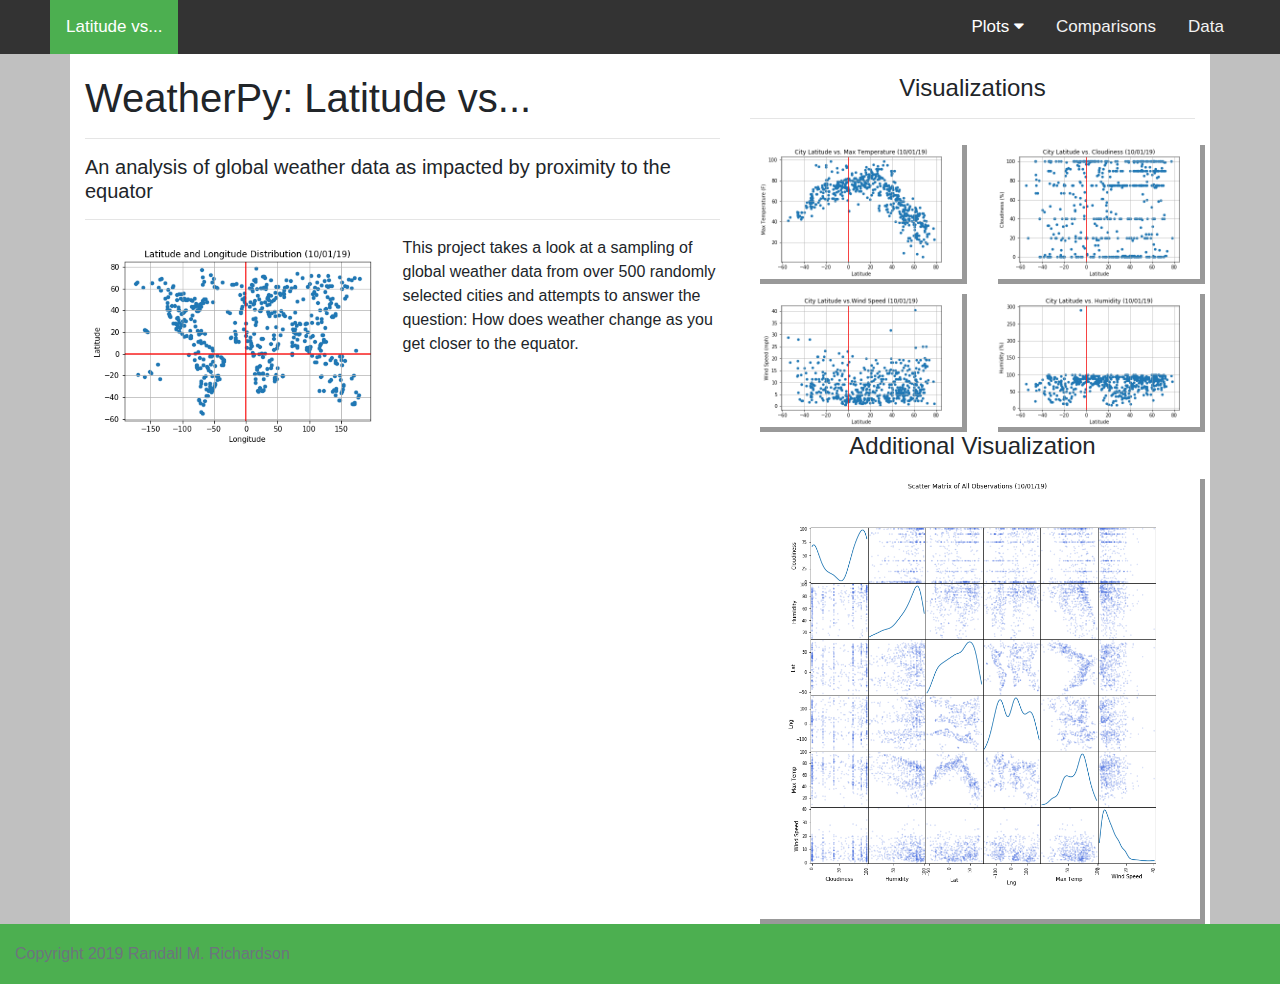
<file: index.html>
<!DOCTYPE html>
<html lang="en">

<head>
    <meta charset="UTF-8">
    <title>Bootstrap Visualization Dashboard</title>
    <link rel="stylesheet" href="reset.css">
    <link rel="stylesheet" href="https://stackpath.bootstrapcdn.com/bootstrap/4.3.1/css/bootstrap.min.css"
        integrity="sha384-ggOyR0iXCbMQv3Xipma34MD+dH/1fQ784/j6cY/iJTQUOhcWr7x9JvoRxT2MZw1T" crossorigin="anonymous">

    <script src="https://code.jquery.com/jquery-3.3.1.slim.min.js"
        integrity="sha384-q8i/X+965DzO0rT7abK41JStQIAqVgRVzpbzo5smXKp4YfRvH+8abtTE1Pi6jizo"
        crossorigin="anonymous"></script>
    <script src="https://cdnjs.cloudflare.com/ajax/libs/popper.js/1.14.7/umd/popper.min.js"
        integrity="sha384-UO2eT0CpHqdSJQ6hJty5KVphtPhzWj9WO1clHTMGa3JDZwrnQq4sF86dIHNDz0W1"
        crossorigin="anonymous"></script>
    <script src="https://stackpath.bootstrapcdn.com/bootstrap/4.3.1/js/bootstrap.min.js"
        integrity="sha384-JjSmVgyd0p3pXB1rRibZUAYoIIy6OrQ6VrjIEaFf/nJGzIxFDsf4x0xIM+B07jRM"
        crossorigin="anonymous"></script>

    <link rel="stylesheet" href="style.css">
    <link rel="stylesheet" href="https://cdnjs.cloudflare.com/ajax/libs/font-awesome/4.7.0/css/font-awesome.min.css">
    <script src="myscript.js"></script>

</head>

<body>
    <header>
        <div class="topnav" id="myTopnav">
            <a href="index.html" id="homebtn" class="active">Latitude vs...</a>
            <div class="rightmnu">
                <div class="ddown">
                    <button class="dropbtn" onclick="myFuncDropdown()">Plots
                        <i class="fa fa-caret-down"></i>
                    </button>
                    <div class="ddown-content" id="myDropdown">
                        <a href="vis1.html">Max Temperature</a>
                        <a href="vis2.html">Cloudiness</a>
                        <a href="vis3.html">Wind Speed</a>
                        <a href="vis4.html">Humidity</a>
                        <hr>
                        <a href="vis5.html">Scatter Matrix</a>
                    </div>
                </div>
                <a href="comparison.html">Comparisons</a>
                <a href="data.html">Data</a>
                <a href="javascript:void(0);" class="icon" onclick="myFuncMnu()">&#9776;</a>
            </div>
        </div>
    </header>
    <div class="container">
        <div class="row">
            <div class="col-md-7">
                <h1>WeatherPy: Latitude vs...</h1>
                <hr>
                <h5>An analysis of global weather data as impacted by proximity to the equator</h5>
                <hr>
                <p><img src="assets/Latitude_and_Longitude_Distribution.png" class="landing-image" />This project takes
                    a look at a sampling of global weather data from over 500 randomly selected cities
                    and attempts to answer the question:
                    How does weather change as you get closer to the equator.
                </p>

            </div>
            <div class="col-md-5">
                <h4>Visualizations</h4>
                <hr>
                <div class="row">
                    <div class="col-3 col-md-6">
                        <a href="vis1.html">
                            <img src="assets/City_Latitude_vs._Max_Temperature.png"
                                alt="City_Latitude_vs._Max_Temperature" class="vis-image">
                        </a>
                    </div>
                    <div class="col-3 col-md-6">
                        <a href="vis2.html">
                            <img src="assets/City_Latitude_vs._Cloudiness.png" alt="City_Latitude_vs._Cloudiness"
                                class="vis-image">
                        </a>
                    </div>
                    <div class="col-3 col-md-6">
                        <a href="vis3.html">
                            <img src="assets/City_Latitude_vs.Wind_Speed.png" alt="City_Latitude_vs.Wind_Speed"
                                class="vis-image">
                        </a>
                    </div>
                    <div class="col-3 col-md-6">
                        <a href="vis4.html">
                            <img src="assets/City_Latitude_vs._Humidity.png" alt="City_Latitude_vs._Humidity"
                                class="vis-image">
                        </a>
                    </div>
                </div>
                <div class="row">
                    <div class="col-md-12">
                        <h4>Additional Visualization</h4>
                        <a href="vis5.html">
                            <img src="assets/Scatter_Matrix_of_All_Observations.png"
                                alt="Scatter_Matrix_of_All_Observations" class="vis-image">
                        </a>
                    </div>
                </div>
            </div>

        </div>
    </div>
    <footer class="footer">
        <div class="container-fluid">
            <span class="text-muted">Copyright 2019 Randall M. Richardson</span>
        </div>
    </footer>
</body>

</html>
</file>
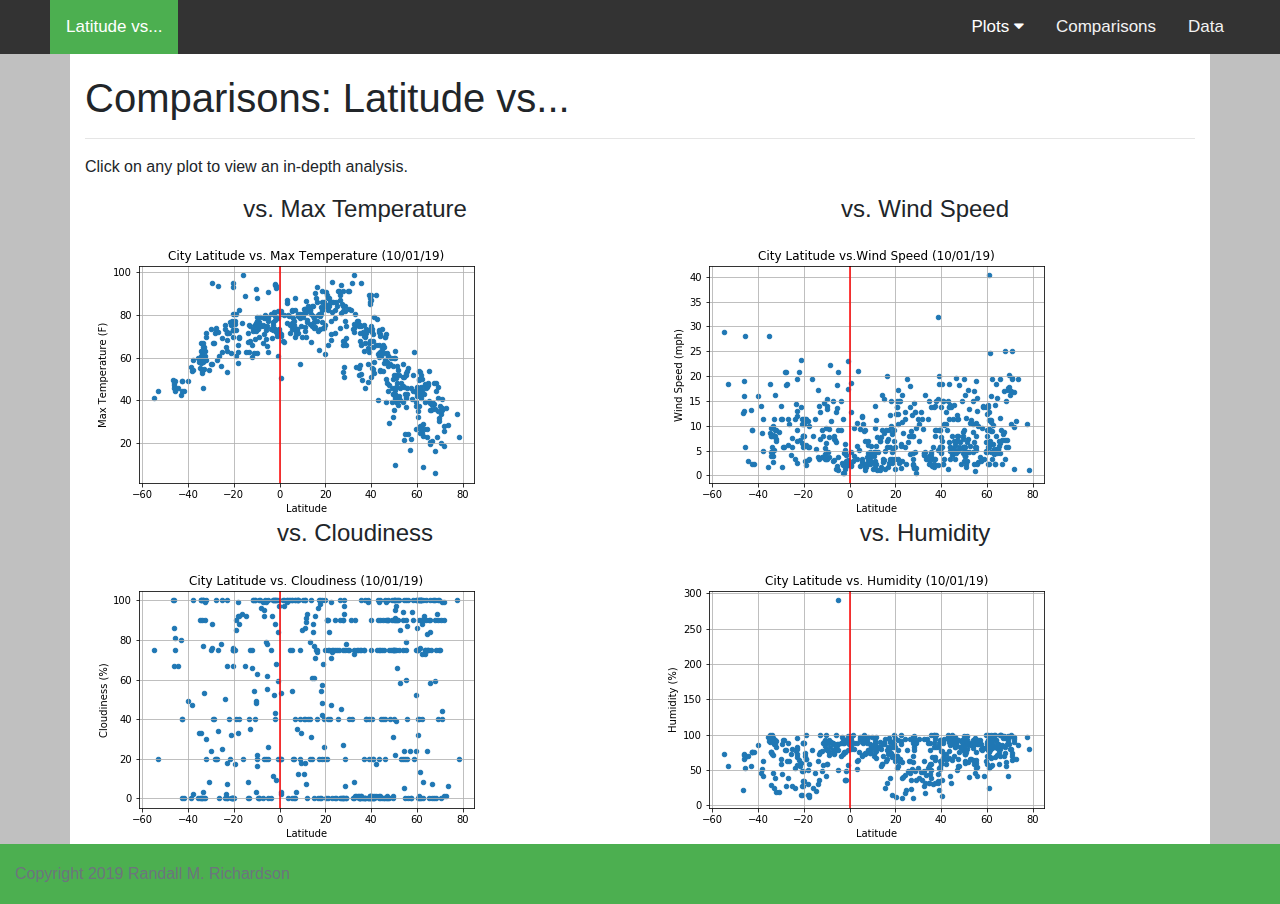
<file: comparison.html>
<!DOCTYPE html>
<html lang="en">

<head>
    <meta charset="UTF-8">
    <title>Bootstrap Visualization Dashboard</title>
    <link rel="stylesheet" href="reset.css">
    <link rel="stylesheet" href="https://stackpath.bootstrapcdn.com/bootstrap/4.3.1/css/bootstrap.min.css"
        integrity="sha384-ggOyR0iXCbMQv3Xipma34MD+dH/1fQ784/j6cY/iJTQUOhcWr7x9JvoRxT2MZw1T" crossorigin="anonymous">

    <script src="https://code.jquery.com/jquery-3.3.1.slim.min.js"
        integrity="sha384-q8i/X+965DzO0rT7abK41JStQIAqVgRVzpbzo5smXKp4YfRvH+8abtTE1Pi6jizo"
        crossorigin="anonymous"></script>
    <script src="https://cdnjs.cloudflare.com/ajax/libs/popper.js/1.14.7/umd/popper.min.js"
        integrity="sha384-UO2eT0CpHqdSJQ6hJty5KVphtPhzWj9WO1clHTMGa3JDZwrnQq4sF86dIHNDz0W1"
        crossorigin="anonymous"></script>
    <script src="https://stackpath.bootstrapcdn.com/bootstrap/4.3.1/js/bootstrap.min.js"
        integrity="sha384-JjSmVgyd0p3pXB1rRibZUAYoIIy6OrQ6VrjIEaFf/nJGzIxFDsf4x0xIM+B07jRM"
        crossorigin="anonymous"></script>

    <link rel="stylesheet" href="style.css">
    <link rel="stylesheet" href="https://cdnjs.cloudflare.com/ajax/libs/font-awesome/4.7.0/css/font-awesome.min.css">
    <script src="myscript.js"></script>

</head>

<body>
    <header>
        <div class="topnav" id="myTopnav">
            <a href="index.html" id="homebtn" class="active">Latitude vs...</a>
            <div class="rightmnu">
                <div class="ddown">
                    <button class="dropbtn" onclick="myFuncDropdown()">Plots
                        <i class="fa fa-caret-down"></i>
                    </button>
                    <div class="ddown-content" id="myDropdown">
                        <a href="vis1.html">Max Temperature</a>
                        <a href="vis2.html">Cloudiness</a>
                        <a href="vis3.html">Wind Speed</a>
                        <a href="vis4.html">Humidity</a>
                        <hr>
                        <a href="vis5.html">Scatter Matrix</a>
                    </div>
                </div>
                <a href="comparison.html">Comparisons</a>
                <a href="data.html">Data</a>
                <a href="javascript:void(0);" class="icon" onclick="myFuncMnu()">&#9776;</a>
            </div>
        </div>
    </header>
    <div class="container">
        <div class="row">
            <div class="col-xl-12">
                <h1>Comparisons: Latitude vs...</h1>
                <hr>
                <p>Click on any plot to view an in-depth analysis.</p>
            </div>
        </div>
        <div class="row">
            <div class="col-xl-6">
                <h4>vs. Max Temperature</h4>
                <a href="vis1.html">
                    <img src="assets/City_Latitude_vs._Max_Temperature.png" alt="City_Latitude_vs._Max_Temperature"
                        class="comp-image">
                </a>
                <h4>vs. Cloudiness</h4>
                <a href="vis2.html">
                    <img src="assets/City_Latitude_vs._Cloudiness.png" alt="City_Latitude_vs._Cloudiness"
                        class="comp-image">
                </a>
            </div>
            <div class="col-xl-6">
                <h4>vs. Wind Speed</h4>
                <a href="vis3.html">
                    <img src="assets/City_Latitude_vs.Wind_Speed.png" alt="City_Latitude_vs.Wind_Speed"
                        class="comp-image">
                </a>
                <h4>vs. Humidity</h4>
                <a href="vis4.html">
                    <img src="assets/City_Latitude_vs._Humidity.png" alt="City_Latitude_vs._Humidity"
                        class="comp-image">
                </a>
            </div>
        </div>
    </div>
    <footer class="footer">
        <div class="container-fluid">
            <span class="text-muted">Copyright 2019 Randall M. Richardson</span>
        </div>
    </footer>
</body>

</html>
</file>
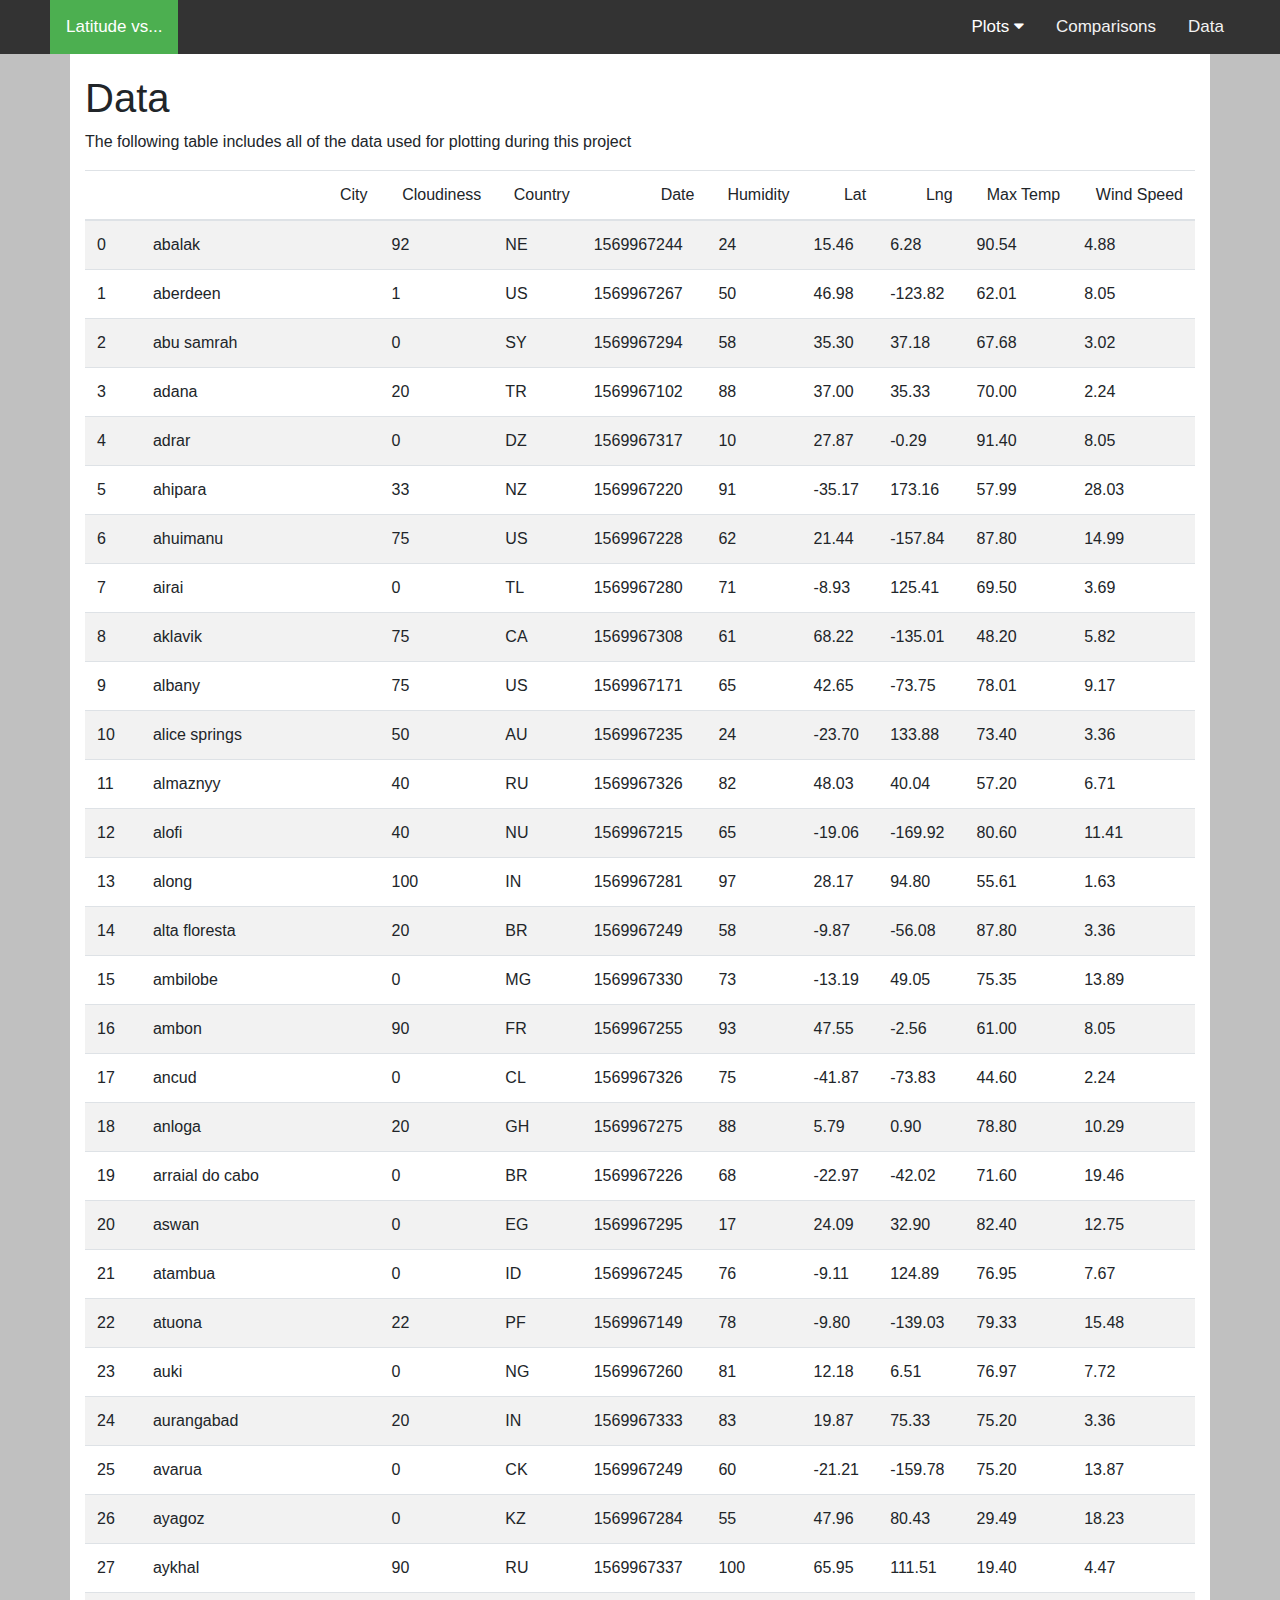
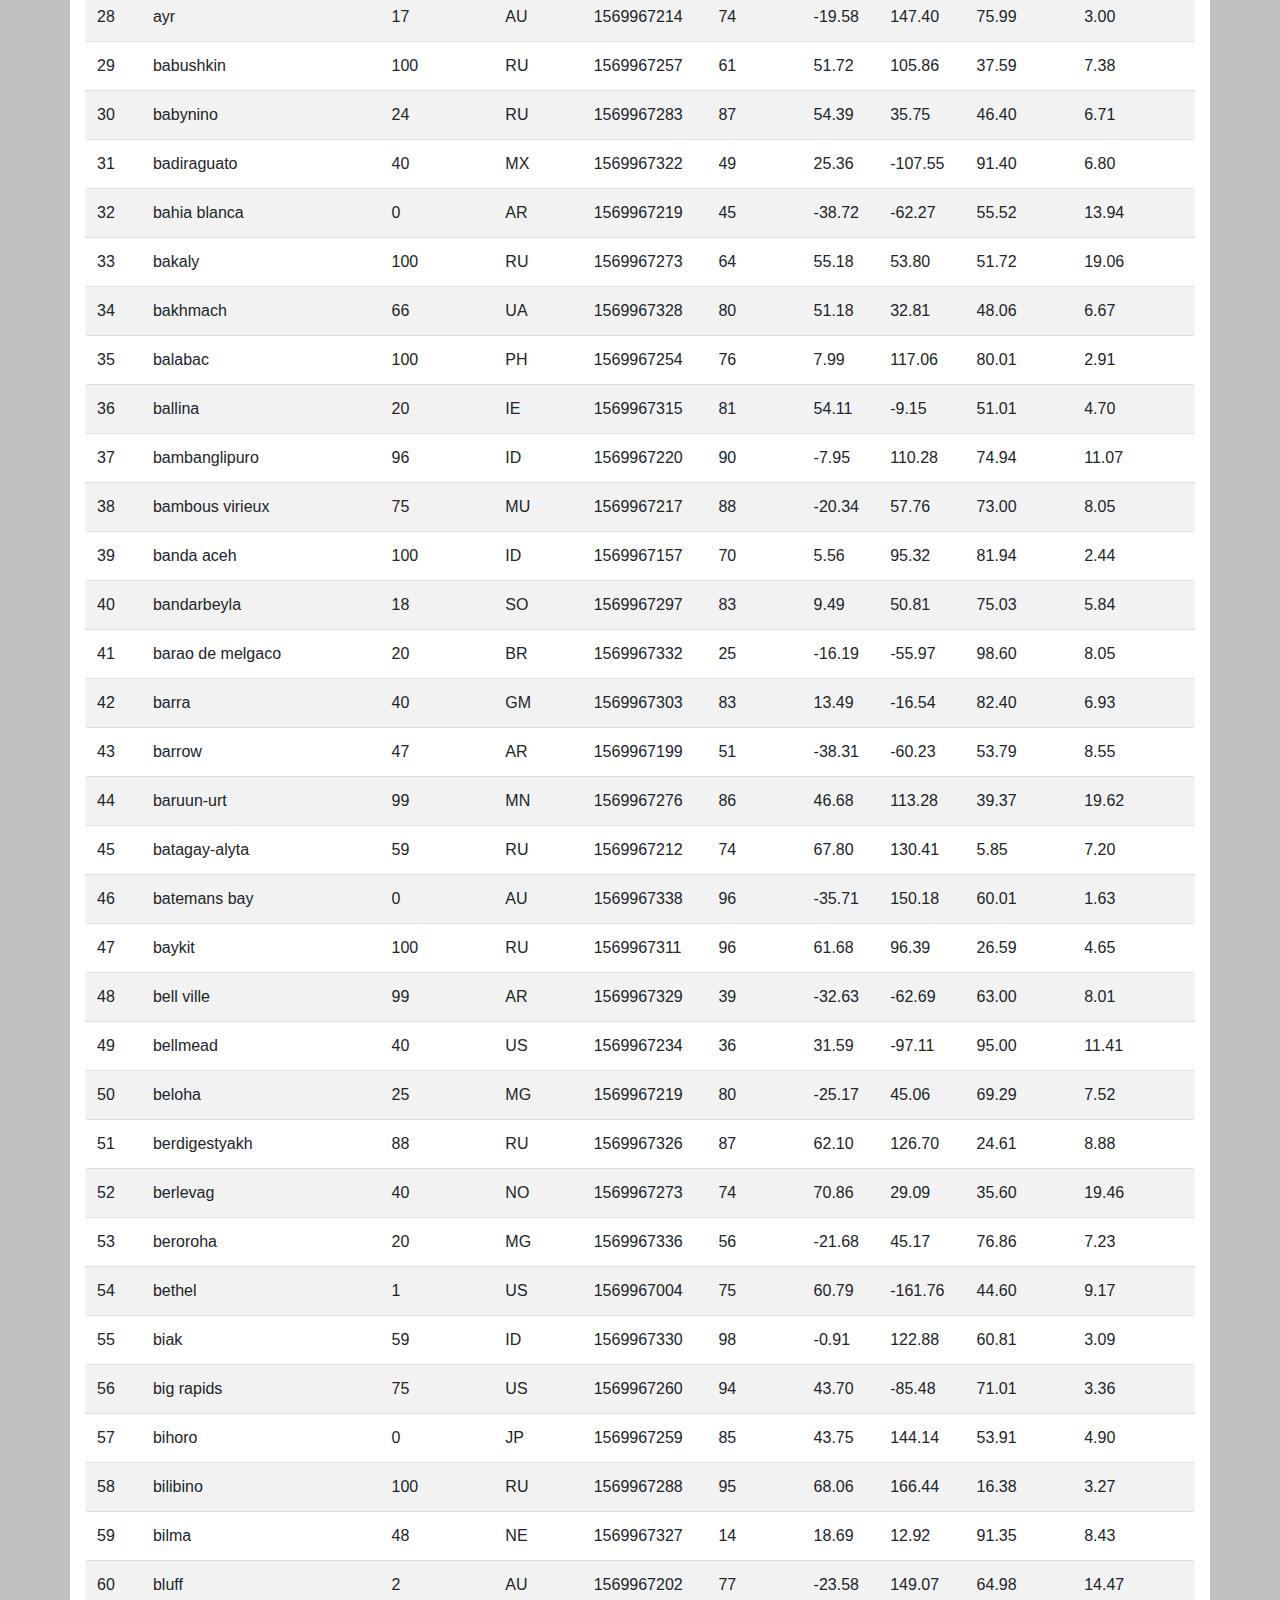
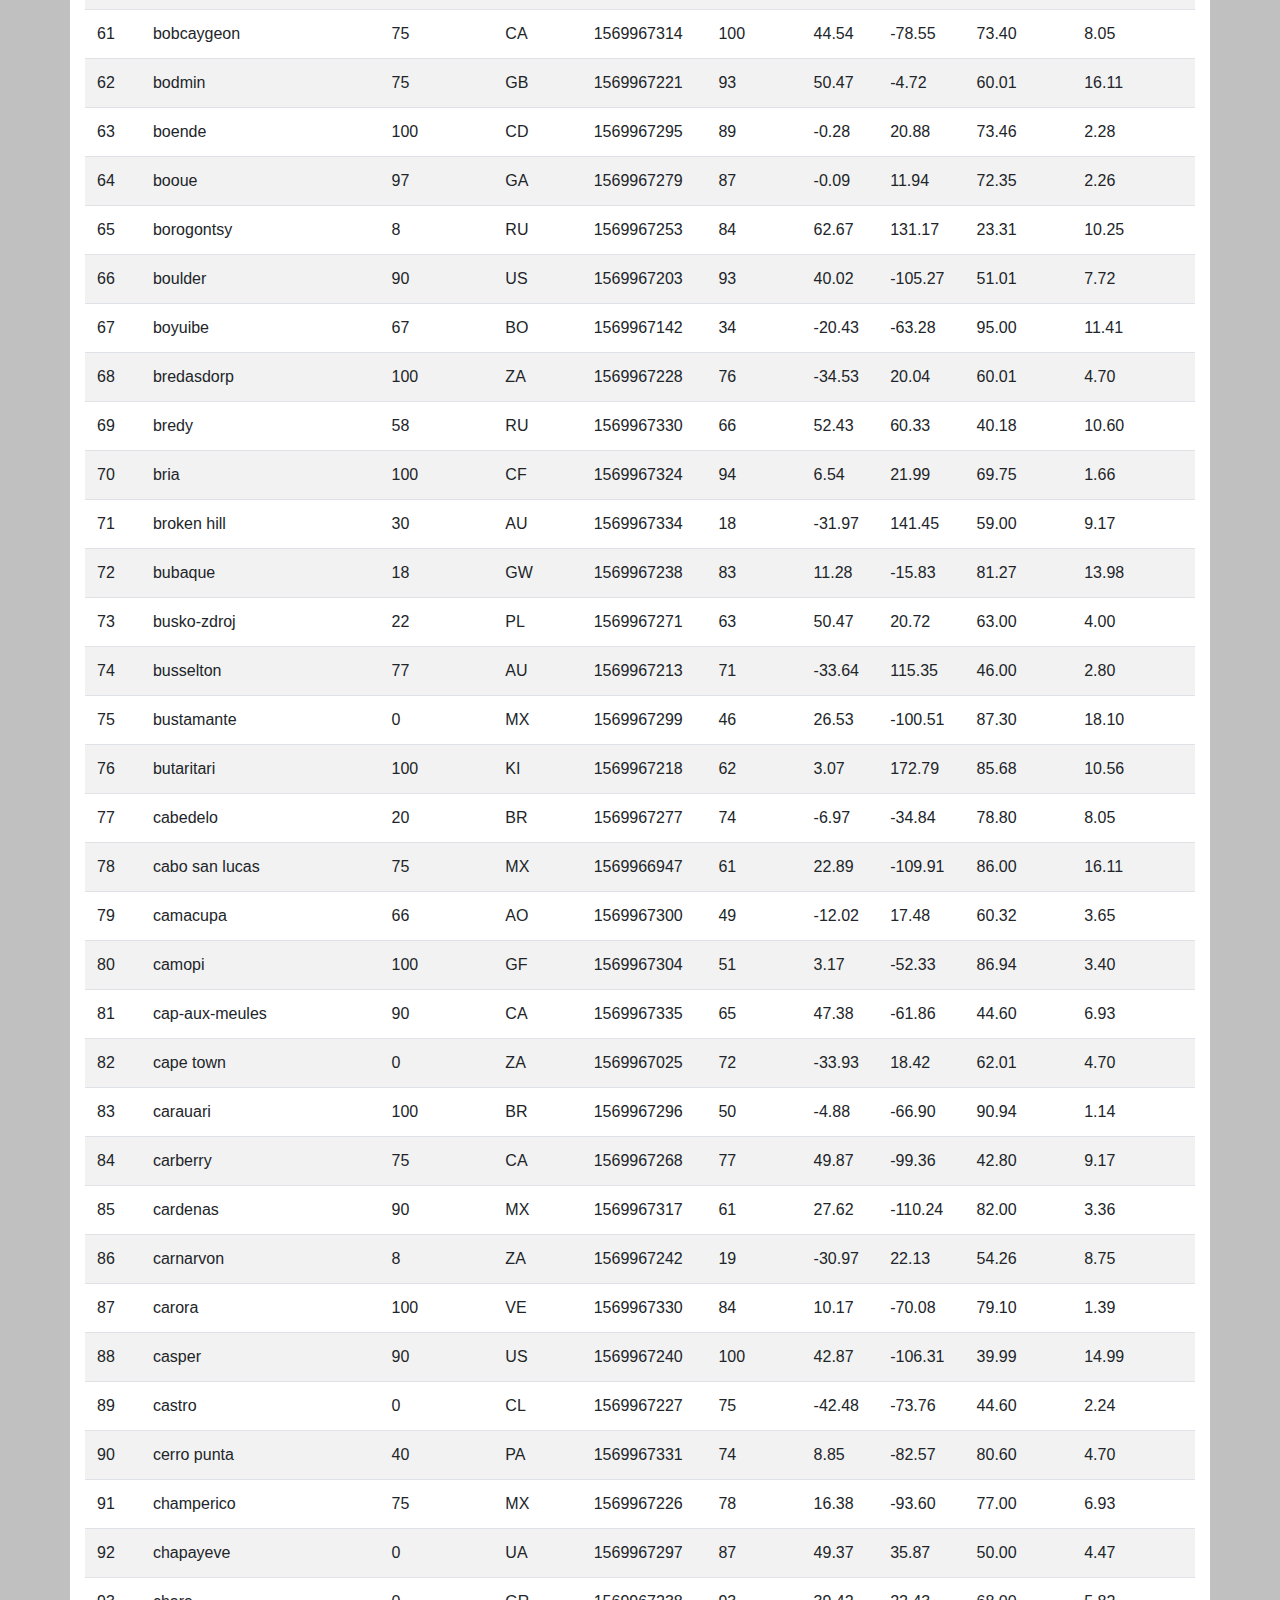
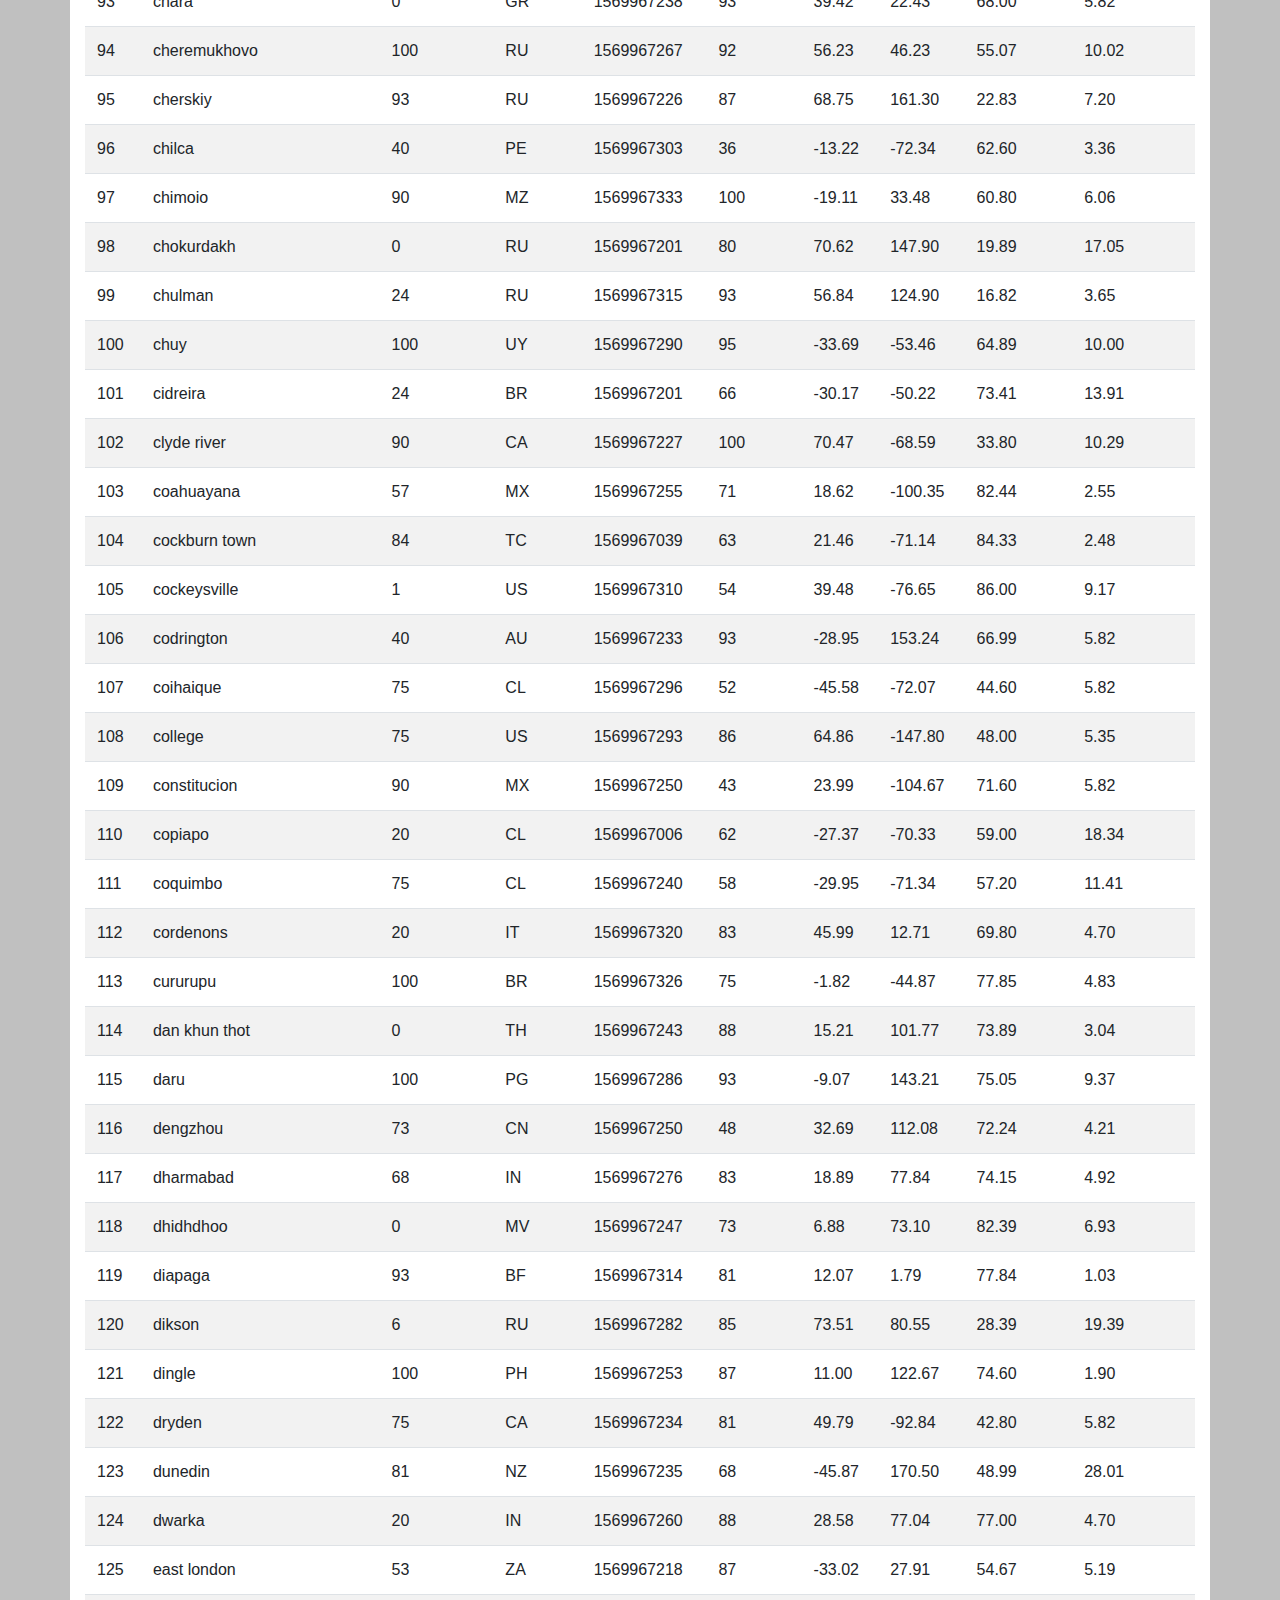
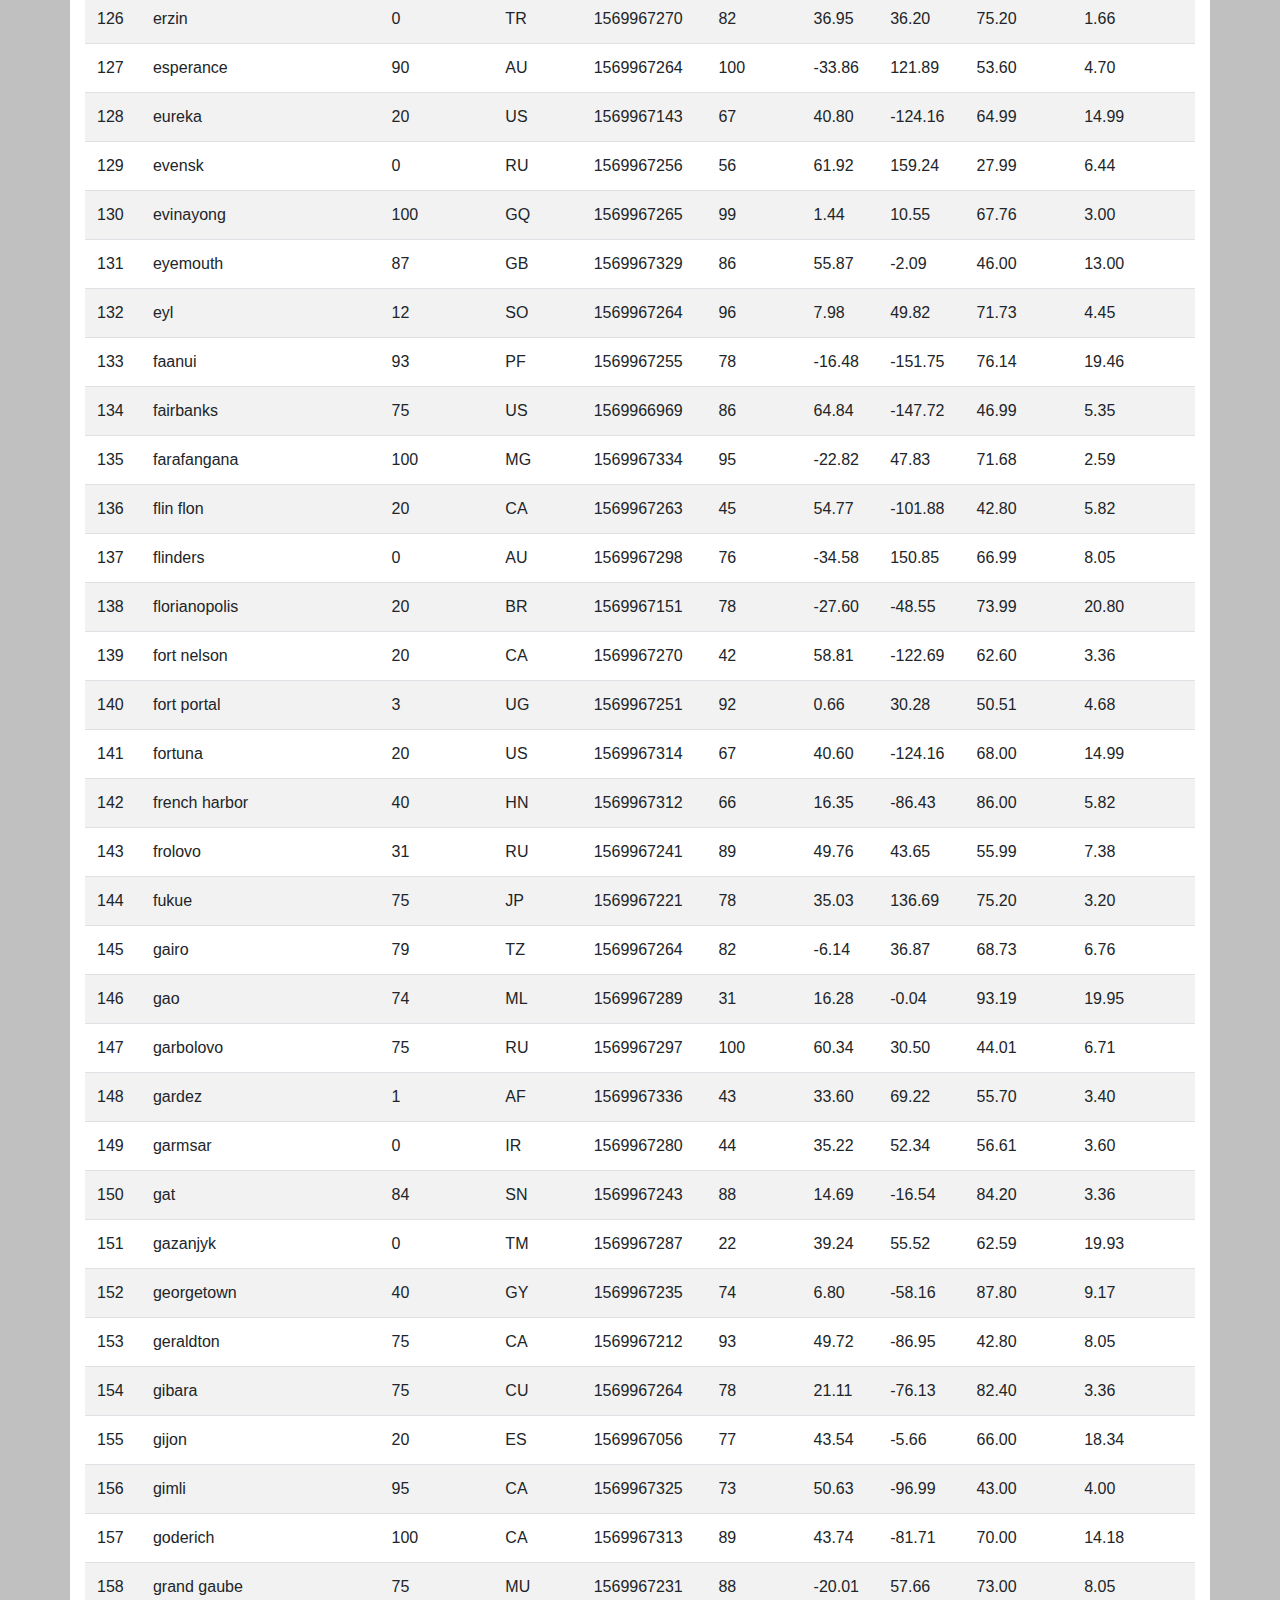
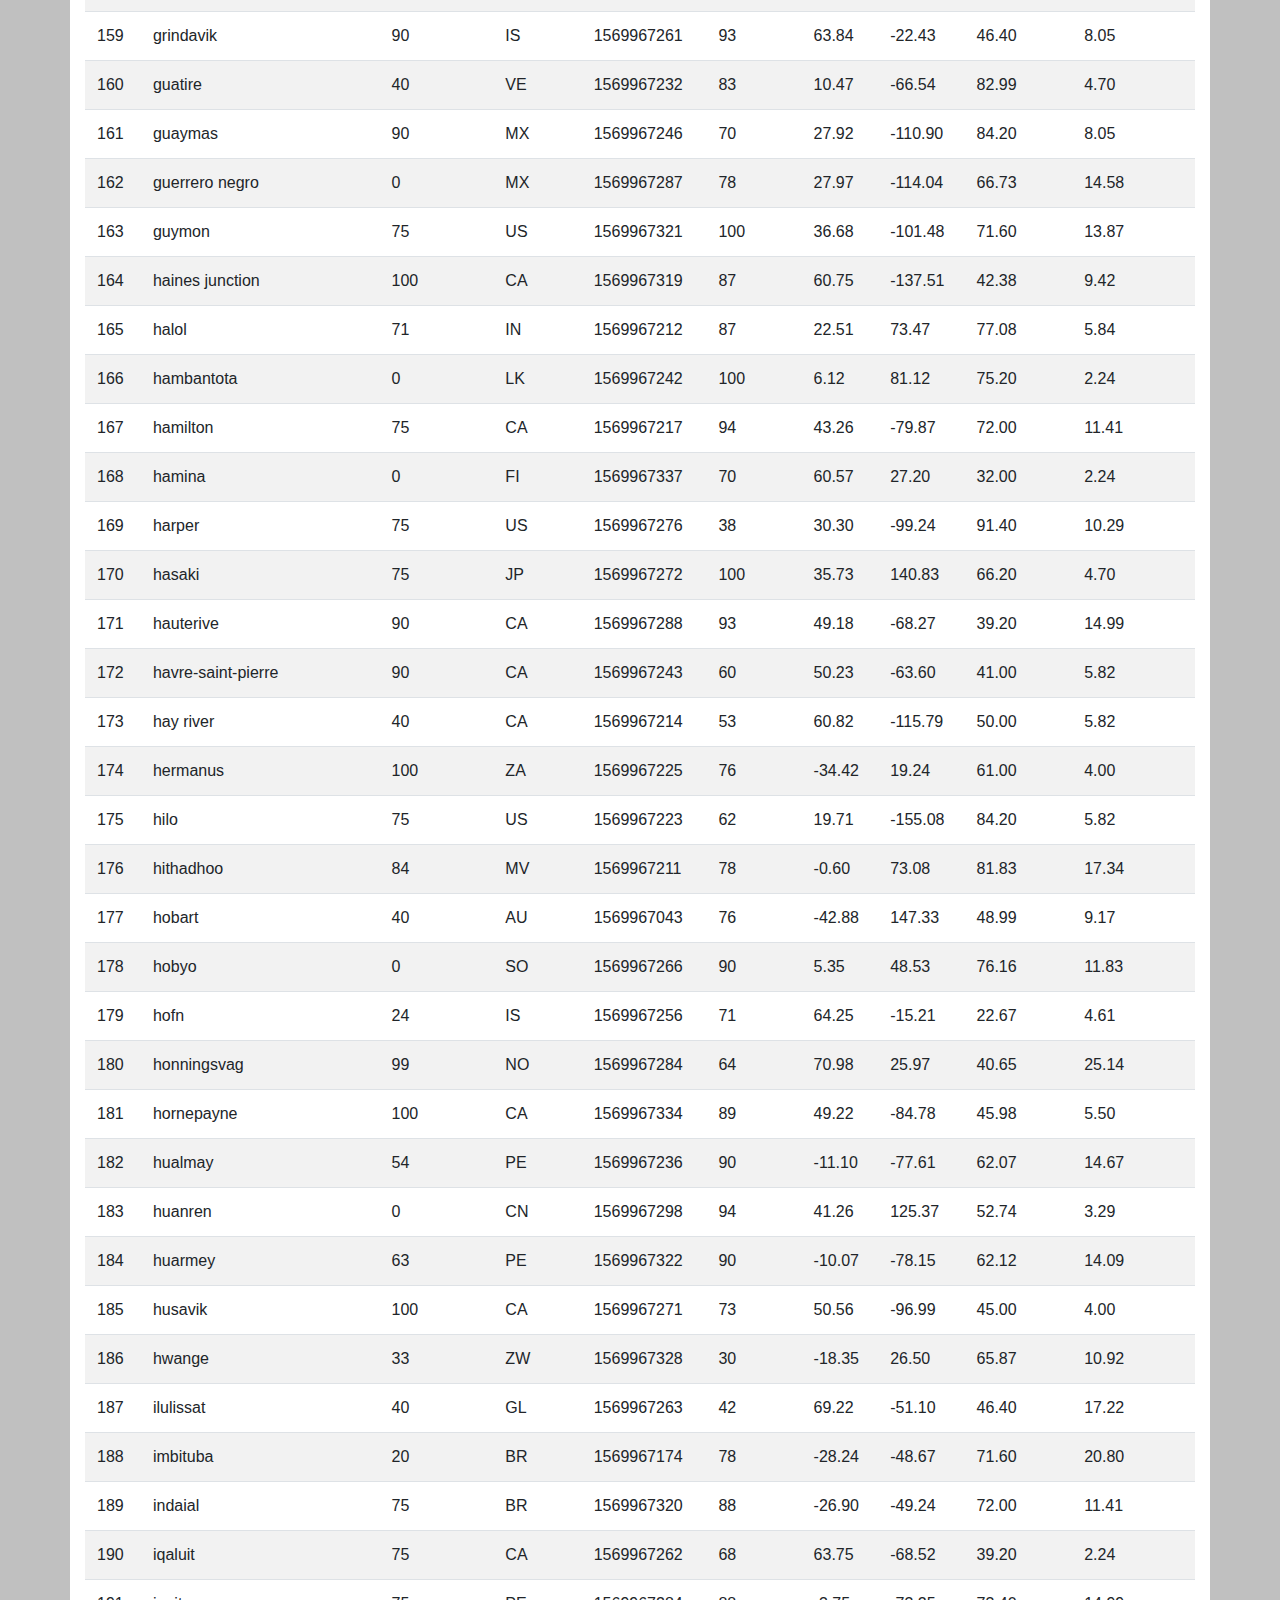
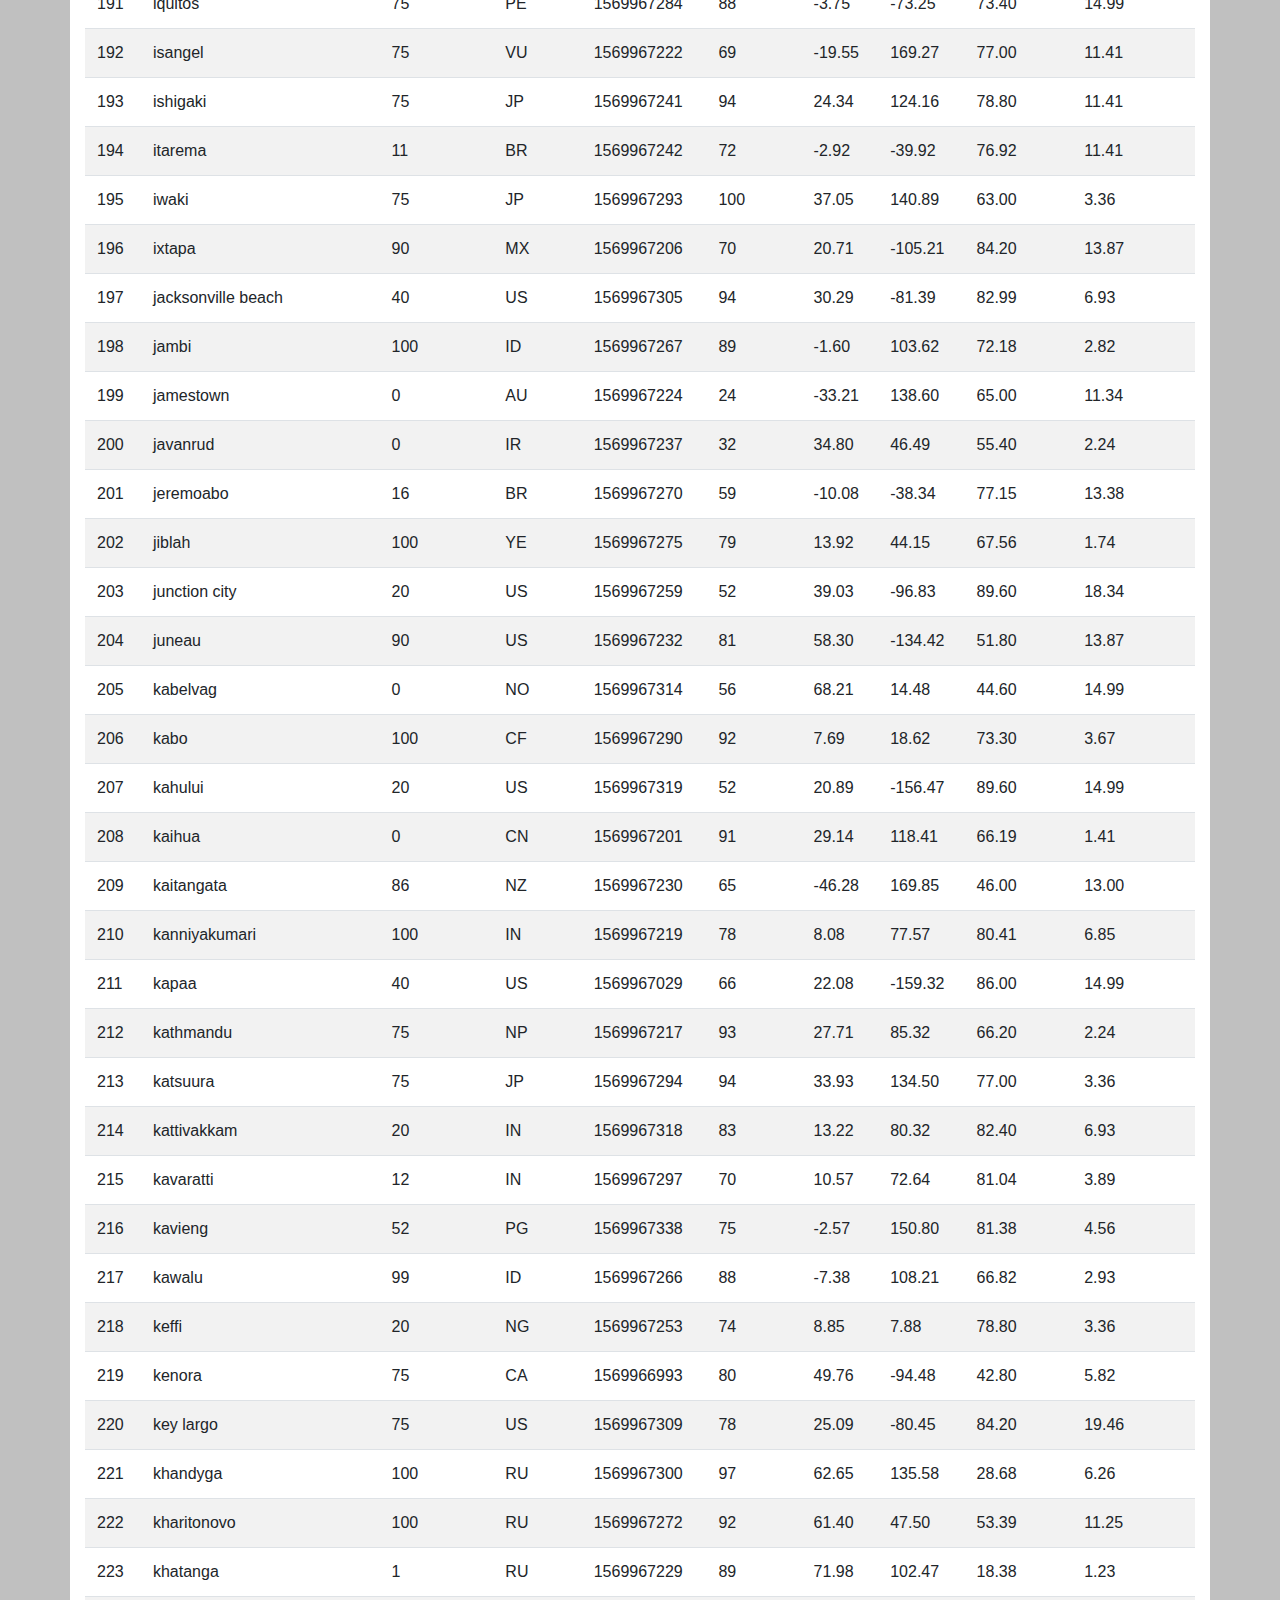
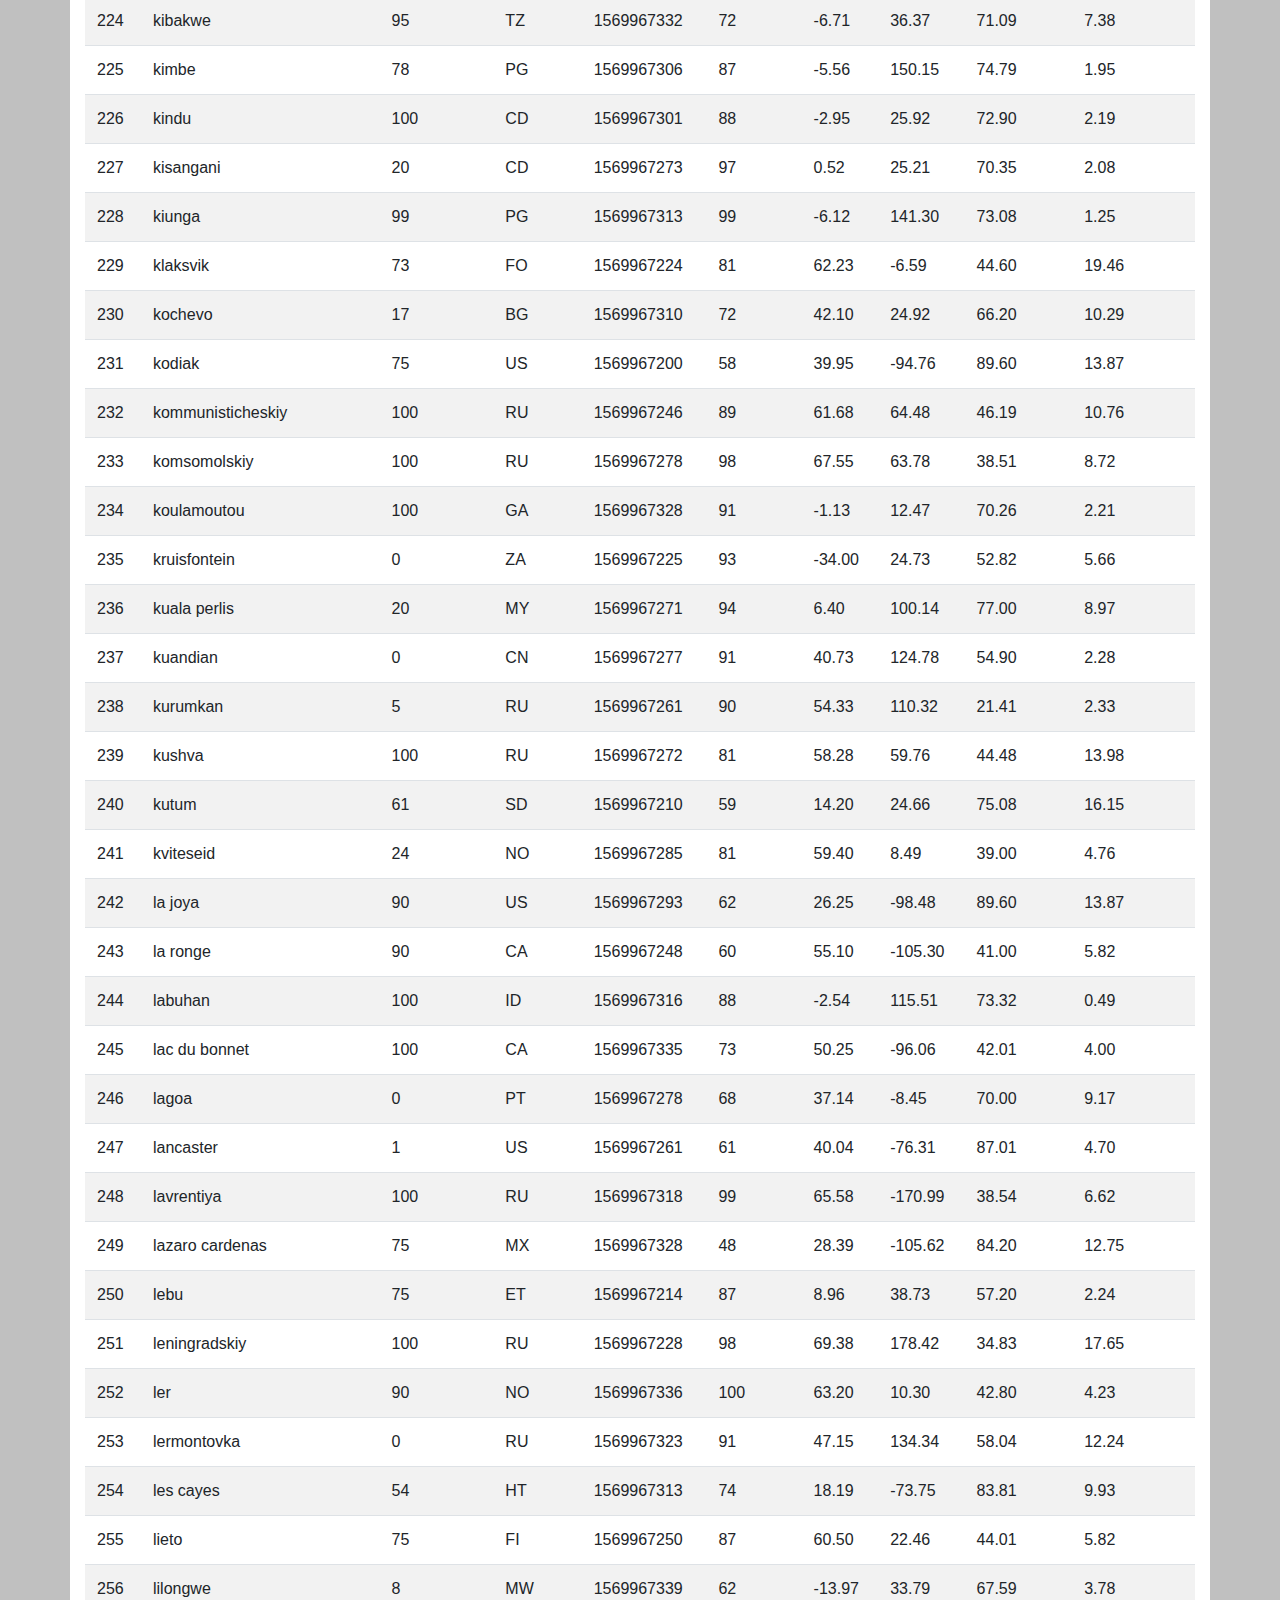
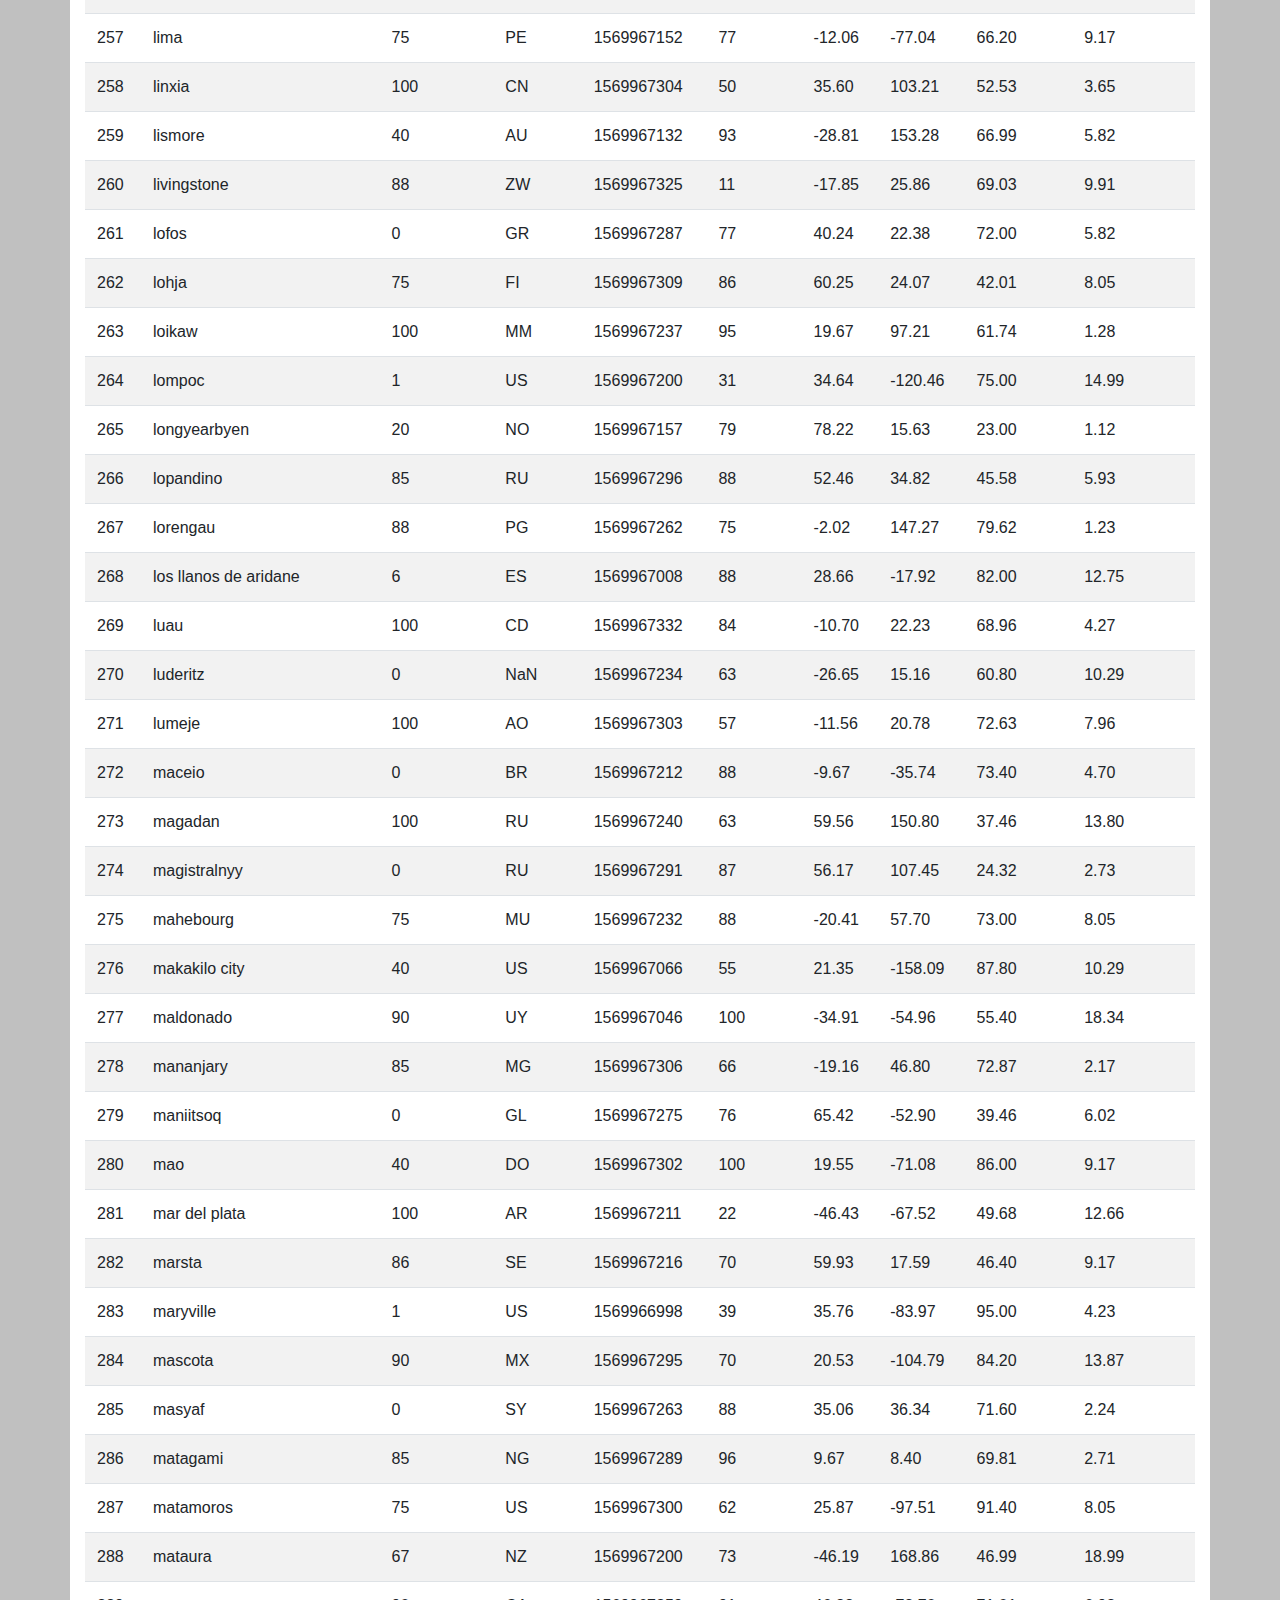
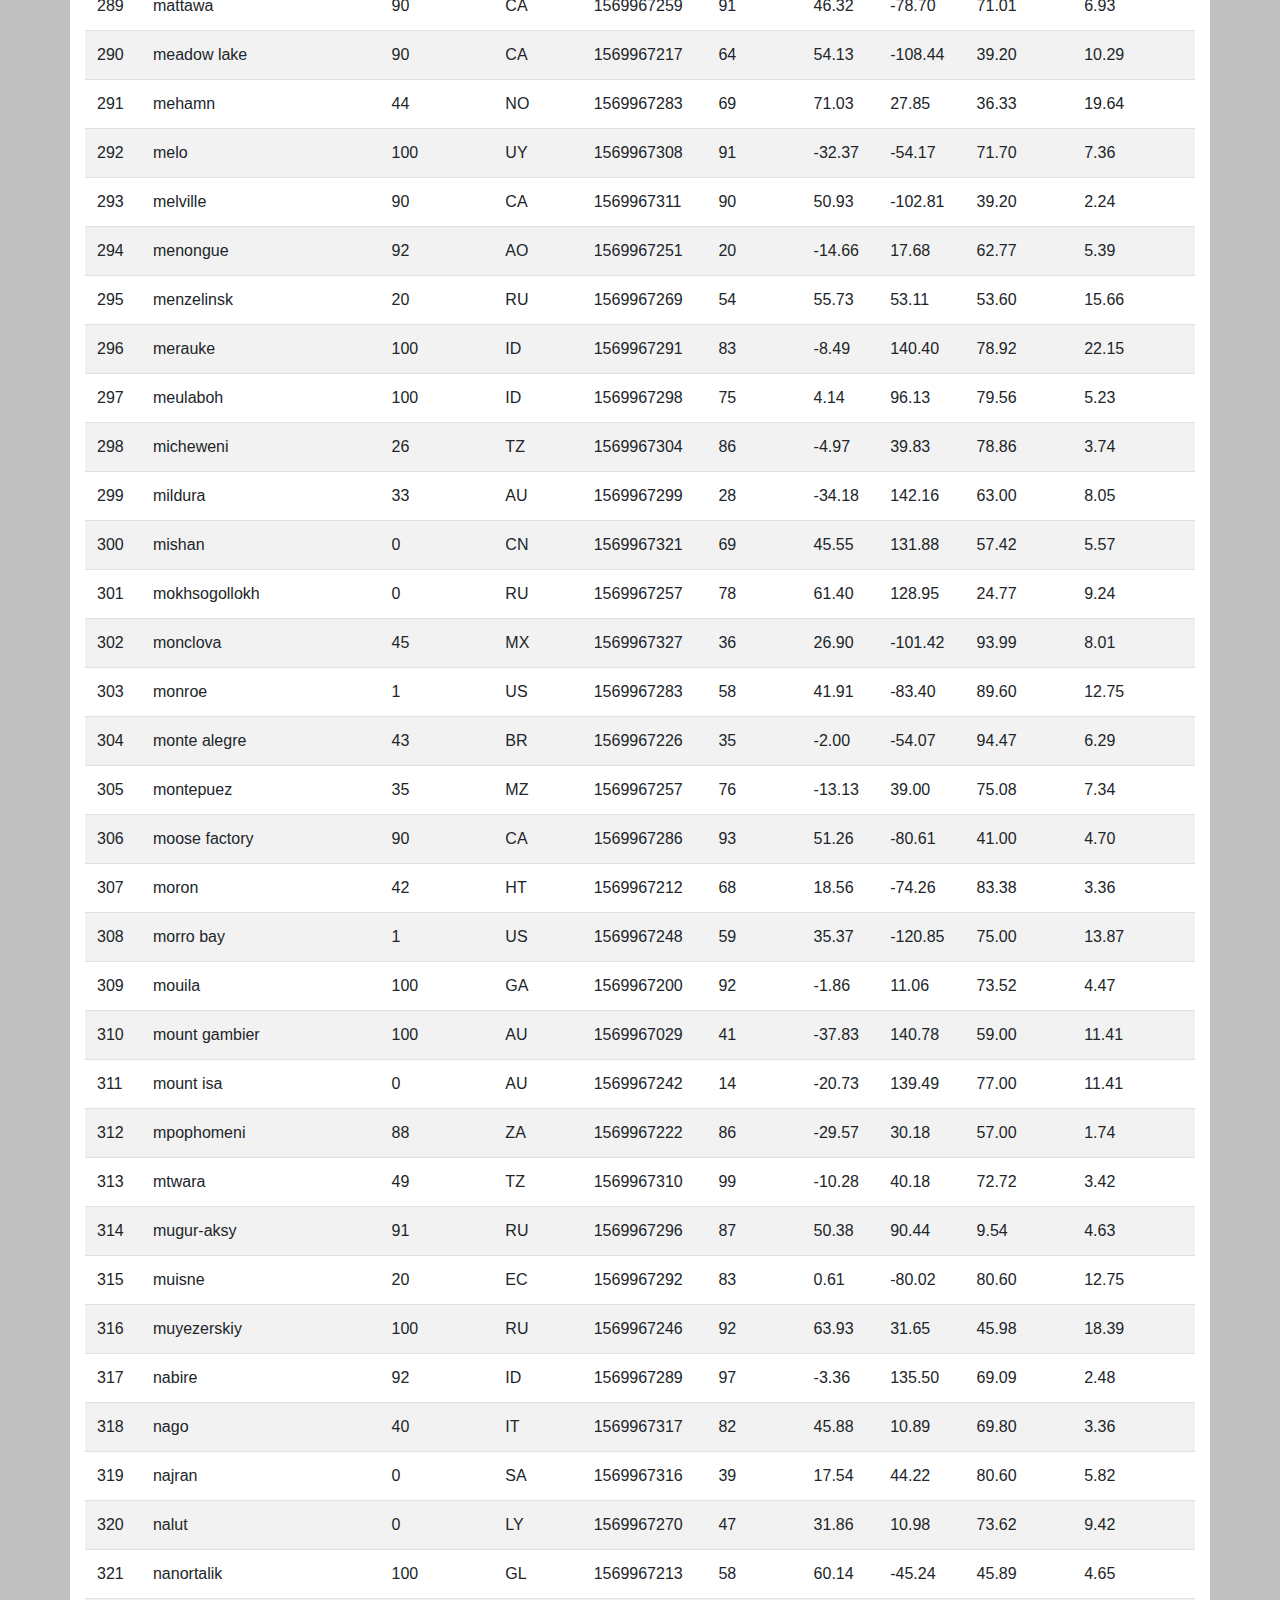
<file: data.html>
<!DOCTYPE html>
<html lang="en">

<head>
    <meta charset="UTF-8">
    <title>Bootstrap Visualization Dashboard</title>
    <link rel="stylesheet" href="reset.css">
    <link rel="stylesheet" href="https://stackpath.bootstrapcdn.com/bootstrap/4.3.1/css/bootstrap.min.css"
        integrity="sha384-ggOyR0iXCbMQv3Xipma34MD+dH/1fQ784/j6cY/iJTQUOhcWr7x9JvoRxT2MZw1T" crossorigin="anonymous">

    <script src="https://code.jquery.com/jquery-3.3.1.slim.min.js"
        integrity="sha384-q8i/X+965DzO0rT7abK41JStQIAqVgRVzpbzo5smXKp4YfRvH+8abtTE1Pi6jizo"
        crossorigin="anonymous"></script>
    <script src="https://cdnjs.cloudflare.com/ajax/libs/popper.js/1.14.7/umd/popper.min.js"
        integrity="sha384-UO2eT0CpHqdSJQ6hJty5KVphtPhzWj9WO1clHTMGa3JDZwrnQq4sF86dIHNDz0W1"
        crossorigin="anonymous"></script>
    <script src="https://stackpath.bootstrapcdn.com/bootstrap/4.3.1/js/bootstrap.min.js"
        integrity="sha384-JjSmVgyd0p3pXB1rRibZUAYoIIy6OrQ6VrjIEaFf/nJGzIxFDsf4x0xIM+B07jRM"
        crossorigin="anonymous"></script>

    <link rel="stylesheet" href="style.css">
    <link rel="stylesheet" href="https://cdnjs.cloudflare.com/ajax/libs/font-awesome/4.7.0/css/font-awesome.min.css">
    <script src="myscript.js"></script>

</head>

<body>
    <header>
        <div class="topnav" id="myTopnav">
            <a href="index.html" id="homebtn" class="active">Latitude vs...</a>
            <div class="rightmnu">
                <div class="ddown">
                    <button class="dropbtn" onclick="myFuncDropdown()">Plots
                        <i class="fa fa-caret-down"></i>
                    </button>
                    <div class="ddown-content" id="myDropdown">
                        <a href="vis1.html">Max Temperature</a>
                        <a href="vis2.html">Cloudiness</a>
                        <a href="vis3.html">Wind Speed</a>
                        <a href="vis4.html">Humidity</a>
                        <hr>
                        <a href="vis5.html">Scatter Matrix</a>
                    </div>
                </div>
                <a href="comparison.html">Comparisons</a>
                <a href="data.html">Data</a>
                <a href="javascript:void(0);" class="icon" onclick="myFuncMnu()">&#9776;</a>
            </div>
        </div>
    </header>
    <div class="container">
        <div class="row">
            <div class="col-md-12">
                <h1>Data</h1>
                <p>The following table includes all of the data used for plotting during this project</p>
                <table border="1" class="table table-striped">
                    <thead>
                        <tr style="text-align: right;">
                            <th />
                            <th>City</th>
                            <th>Cloudiness</th>
                            <th>Country</th>
                            <th>Date</th>
                            <th>Humidity</th>
                            <th>Lat</th>
                            <th>Lng</th>
                            <th>Max Temp</th>
                            <th>Wind Speed</th>
                        </tr>
                    </thead>
                    <tbody>
                        <tr>
                            <th>0</th>
                            <td>abalak</td>
                            <td>92</td>
                            <td>NE</td>
                            <td>1569967244</td>
                            <td>24</td>
                            <td>15.46</td>
                            <td>6.28</td>
                            <td>90.54</td>
                            <td>4.88</td>
                        </tr>
                        <tr>
                            <th>1</th>
                            <td>aberdeen</td>
                            <td>1</td>
                            <td>US</td>
                            <td>1569967267</td>
                            <td>50</td>
                            <td>46.98</td>
                            <td>-123.82</td>
                            <td>62.01</td>
                            <td>8.05</td>
                        </tr>
                        <tr>
                            <th>2</th>
                            <td>abu samrah</td>
                            <td>0</td>
                            <td>SY</td>
                            <td>1569967294</td>
                            <td>58</td>
                            <td>35.30</td>
                            <td>37.18</td>
                            <td>67.68</td>
                            <td>3.02</td>
                        </tr>
                        <tr>
                            <th>3</th>
                            <td>adana</td>
                            <td>20</td>
                            <td>TR</td>
                            <td>1569967102</td>
                            <td>88</td>
                            <td>37.00</td>
                            <td>35.33</td>
                            <td>70.00</td>
                            <td>2.24</td>
                        </tr>
                        <tr>
                            <th>4</th>
                            <td>adrar</td>
                            <td>0</td>
                            <td>DZ</td>
                            <td>1569967317</td>
                            <td>10</td>
                            <td>27.87</td>
                            <td>-0.29</td>
                            <td>91.40</td>
                            <td>8.05</td>
                        </tr>
                        <tr>
                            <th>5</th>
                            <td>ahipara</td>
                            <td>33</td>
                            <td>NZ</td>
                            <td>1569967220</td>
                            <td>91</td>
                            <td>-35.17</td>
                            <td>173.16</td>
                            <td>57.99</td>
                            <td>28.03</td>
                        </tr>
                        <tr>
                            <th>6</th>
                            <td>ahuimanu</td>
                            <td>75</td>
                            <td>US</td>
                            <td>1569967228</td>
                            <td>62</td>
                            <td>21.44</td>
                            <td>-157.84</td>
                            <td>87.80</td>
                            <td>14.99</td>
                        </tr>
                        <tr>
                            <th>7</th>
                            <td>airai</td>
                            <td>0</td>
                            <td>TL</td>
                            <td>1569967280</td>
                            <td>71</td>
                            <td>-8.93</td>
                            <td>125.41</td>
                            <td>69.50</td>
                            <td>3.69</td>
                        </tr>
                        <tr>
                            <th>8</th>
                            <td>aklavik</td>
                            <td>75</td>
                            <td>CA</td>
                            <td>1569967308</td>
                            <td>61</td>
                            <td>68.22</td>
                            <td>-135.01</td>
                            <td>48.20</td>
                            <td>5.82</td>
                        </tr>
                        <tr>
                            <th>9</th>
                            <td>albany</td>
                            <td>75</td>
                            <td>US</td>
                            <td>1569967171</td>
                            <td>65</td>
                            <td>42.65</td>
                            <td>-73.75</td>
                            <td>78.01</td>
                            <td>9.17</td>
                        </tr>
                        <tr>
                            <th>10</th>
                            <td>alice springs</td>
                            <td>50</td>
                            <td>AU</td>
                            <td>1569967235</td>
                            <td>24</td>
                            <td>-23.70</td>
                            <td>133.88</td>
                            <td>73.40</td>
                            <td>3.36</td>
                        </tr>
                        <tr>
                            <th>11</th>
                            <td>almaznyy</td>
                            <td>40</td>
                            <td>RU</td>
                            <td>1569967326</td>
                            <td>82</td>
                            <td>48.03</td>
                            <td>40.04</td>
                            <td>57.20</td>
                            <td>6.71</td>
                        </tr>
                        <tr>
                            <th>12</th>
                            <td>alofi</td>
                            <td>40</td>
                            <td>NU</td>
                            <td>1569967215</td>
                            <td>65</td>
                            <td>-19.06</td>
                            <td>-169.92</td>
                            <td>80.60</td>
                            <td>11.41</td>
                        </tr>
                        <tr>
                            <th>13</th>
                            <td>along</td>
                            <td>100</td>
                            <td>IN</td>
                            <td>1569967281</td>
                            <td>97</td>
                            <td>28.17</td>
                            <td>94.80</td>
                            <td>55.61</td>
                            <td>1.63</td>
                        </tr>
                        <tr>
                            <th>14</th>
                            <td>alta floresta</td>
                            <td>20</td>
                            <td>BR</td>
                            <td>1569967249</td>
                            <td>58</td>
                            <td>-9.87</td>
                            <td>-56.08</td>
                            <td>87.80</td>
                            <td>3.36</td>
                        </tr>
                        <tr>
                            <th>15</th>
                            <td>ambilobe</td>
                            <td>0</td>
                            <td>MG</td>
                            <td>1569967330</td>
                            <td>73</td>
                            <td>-13.19</td>
                            <td>49.05</td>
                            <td>75.35</td>
                            <td>13.89</td>
                        </tr>
                        <tr>
                            <th>16</th>
                            <td>ambon</td>
                            <td>90</td>
                            <td>FR</td>
                            <td>1569967255</td>
                            <td>93</td>
                            <td>47.55</td>
                            <td>-2.56</td>
                            <td>61.00</td>
                            <td>8.05</td>
                        </tr>
                        <tr>
                            <th>17</th>
                            <td>ancud</td>
                            <td>0</td>
                            <td>CL</td>
                            <td>1569967326</td>
                            <td>75</td>
                            <td>-41.87</td>
                            <td>-73.83</td>
                            <td>44.60</td>
                            <td>2.24</td>
                        </tr>
                        <tr>
                            <th>18</th>
                            <td>anloga</td>
                            <td>20</td>
                            <td>GH</td>
                            <td>1569967275</td>
                            <td>88</td>
                            <td>5.79</td>
                            <td>0.90</td>
                            <td>78.80</td>
                            <td>10.29</td>
                        </tr>
                        <tr>
                            <th>19</th>
                            <td>arraial do cabo</td>
                            <td>0</td>
                            <td>BR</td>
                            <td>1569967226</td>
                            <td>68</td>
                            <td>-22.97</td>
                            <td>-42.02</td>
                            <td>71.60</td>
                            <td>19.46</td>
                        </tr>
                        <tr>
                            <th>20</th>
                            <td>aswan</td>
                            <td>0</td>
                            <td>EG</td>
                            <td>1569967295</td>
                            <td>17</td>
                            <td>24.09</td>
                            <td>32.90</td>
                            <td>82.40</td>
                            <td>12.75</td>
                        </tr>
                        <tr>
                            <th>21</th>
                            <td>atambua</td>
                            <td>0</td>
                            <td>ID</td>
                            <td>1569967245</td>
                            <td>76</td>
                            <td>-9.11</td>
                            <td>124.89</td>
                            <td>76.95</td>
                            <td>7.67</td>
                        </tr>
                        <tr>
                            <th>22</th>
                            <td>atuona</td>
                            <td>22</td>
                            <td>PF</td>
                            <td>1569967149</td>
                            <td>78</td>
                            <td>-9.80</td>
                            <td>-139.03</td>
                            <td>79.33</td>
                            <td>15.48</td>
                        </tr>
                        <tr>
                            <th>23</th>
                            <td>auki</td>
                            <td>0</td>
                            <td>NG</td>
                            <td>1569967260</td>
                            <td>81</td>
                            <td>12.18</td>
                            <td>6.51</td>
                            <td>76.97</td>
                            <td>7.72</td>
                        </tr>
                        <tr>
                            <th>24</th>
                            <td>aurangabad</td>
                            <td>20</td>
                            <td>IN</td>
                            <td>1569967333</td>
                            <td>83</td>
                            <td>19.87</td>
                            <td>75.33</td>
                            <td>75.20</td>
                            <td>3.36</td>
                        </tr>
                        <tr>
                            <th>25</th>
                            <td>avarua</td>
                            <td>0</td>
                            <td>CK</td>
                            <td>1569967249</td>
                            <td>60</td>
                            <td>-21.21</td>
                            <td>-159.78</td>
                            <td>75.20</td>
                            <td>13.87</td>
                        </tr>
                        <tr>
                            <th>26</th>
                            <td>ayagoz</td>
                            <td>0</td>
                            <td>KZ</td>
                            <td>1569967284</td>
                            <td>55</td>
                            <td>47.96</td>
                            <td>80.43</td>
                            <td>29.49</td>
                            <td>18.23</td>
                        </tr>
                        <tr>
                            <th>27</th>
                            <td>aykhal</td>
                            <td>90</td>
                            <td>RU</td>
                            <td>1569967337</td>
                            <td>100</td>
                            <td>65.95</td>
                            <td>111.51</td>
                            <td>19.40</td>
                            <td>4.47</td>
                        </tr>
                        <tr>
                            <th>28</th>
                            <td>ayr</td>
                            <td>17</td>
                            <td>AU</td>
                            <td>1569967214</td>
                            <td>74</td>
                            <td>-19.58</td>
                            <td>147.40</td>
                            <td>75.99</td>
                            <td>3.00</td>
                        </tr>
                        <tr>
                            <th>29</th>
                            <td>babushkin</td>
                            <td>100</td>
                            <td>RU</td>
                            <td>1569967257</td>
                            <td>61</td>
                            <td>51.72</td>
                            <td>105.86</td>
                            <td>37.59</td>
                            <td>7.38</td>
                        </tr>
                        <tr>
                            <th>30</th>
                            <td>babynino</td>
                            <td>24</td>
                            <td>RU</td>
                            <td>1569967283</td>
                            <td>87</td>
                            <td>54.39</td>
                            <td>35.75</td>
                            <td>46.40</td>
                            <td>6.71</td>
                        </tr>
                        <tr>
                            <th>31</th>
                            <td>badiraguato</td>
                            <td>40</td>
                            <td>MX</td>
                            <td>1569967322</td>
                            <td>49</td>
                            <td>25.36</td>
                            <td>-107.55</td>
                            <td>91.40</td>
                            <td>6.80</td>
                        </tr>
                        <tr>
                            <th>32</th>
                            <td>bahia blanca</td>
                            <td>0</td>
                            <td>AR</td>
                            <td>1569967219</td>
                            <td>45</td>
                            <td>-38.72</td>
                            <td>-62.27</td>
                            <td>55.52</td>
                            <td>13.94</td>
                        </tr>
                        <tr>
                            <th>33</th>
                            <td>bakaly</td>
                            <td>100</td>
                            <td>RU</td>
                            <td>1569967273</td>
                            <td>64</td>
                            <td>55.18</td>
                            <td>53.80</td>
                            <td>51.72</td>
                            <td>19.06</td>
                        </tr>
                        <tr>
                            <th>34</th>
                            <td>bakhmach</td>
                            <td>66</td>
                            <td>UA</td>
                            <td>1569967328</td>
                            <td>80</td>
                            <td>51.18</td>
                            <td>32.81</td>
                            <td>48.06</td>
                            <td>6.67</td>
                        </tr>
                        <tr>
                            <th>35</th>
                            <td>balabac</td>
                            <td>100</td>
                            <td>PH</td>
                            <td>1569967254</td>
                            <td>76</td>
                            <td>7.99</td>
                            <td>117.06</td>
                            <td>80.01</td>
                            <td>2.91</td>
                        </tr>
                        <tr>
                            <th>36</th>
                            <td>ballina</td>
                            <td>20</td>
                            <td>IE</td>
                            <td>1569967315</td>
                            <td>81</td>
                            <td>54.11</td>
                            <td>-9.15</td>
                            <td>51.01</td>
                            <td>4.70</td>
                        </tr>
                        <tr>
                            <th>37</th>
                            <td>bambanglipuro</td>
                            <td>96</td>
                            <td>ID</td>
                            <td>1569967220</td>
                            <td>90</td>
                            <td>-7.95</td>
                            <td>110.28</td>
                            <td>74.94</td>
                            <td>11.07</td>
                        </tr>
                        <tr>
                            <th>38</th>
                            <td>bambous virieux</td>
                            <td>75</td>
                            <td>MU</td>
                            <td>1569967217</td>
                            <td>88</td>
                            <td>-20.34</td>
                            <td>57.76</td>
                            <td>73.00</td>
                            <td>8.05</td>
                        </tr>
                        <tr>
                            <th>39</th>
                            <td>banda aceh</td>
                            <td>100</td>
                            <td>ID</td>
                            <td>1569967157</td>
                            <td>70</td>
                            <td>5.56</td>
                            <td>95.32</td>
                            <td>81.94</td>
                            <td>2.44</td>
                        </tr>
                        <tr>
                            <th>40</th>
                            <td>bandarbeyla</td>
                            <td>18</td>
                            <td>SO</td>
                            <td>1569967297</td>
                            <td>83</td>
                            <td>9.49</td>
                            <td>50.81</td>
                            <td>75.03</td>
                            <td>5.84</td>
                        </tr>
                        <tr>
                            <th>41</th>
                            <td>barao de melgaco</td>
                            <td>20</td>
                            <td>BR</td>
                            <td>1569967332</td>
                            <td>25</td>
                            <td>-16.19</td>
                            <td>-55.97</td>
                            <td>98.60</td>
                            <td>8.05</td>
                        </tr>
                        <tr>
                            <th>42</th>
                            <td>barra</td>
                            <td>40</td>
                            <td>GM</td>
                            <td>1569967303</td>
                            <td>83</td>
                            <td>13.49</td>
                            <td>-16.54</td>
                            <td>82.40</td>
                            <td>6.93</td>
                        </tr>
                        <tr>
                            <th>43</th>
                            <td>barrow</td>
                            <td>47</td>
                            <td>AR</td>
                            <td>1569967199</td>
                            <td>51</td>
                            <td>-38.31</td>
                            <td>-60.23</td>
                            <td>53.79</td>
                            <td>8.55</td>
                        </tr>
                        <tr>
                            <th>44</th>
                            <td>baruun-urt</td>
                            <td>99</td>
                            <td>MN</td>
                            <td>1569967276</td>
                            <td>86</td>
                            <td>46.68</td>
                            <td>113.28</td>
                            <td>39.37</td>
                            <td>19.62</td>
                        </tr>
                        <tr>
                            <th>45</th>
                            <td>batagay-alyta</td>
                            <td>59</td>
                            <td>RU</td>
                            <td>1569967212</td>
                            <td>74</td>
                            <td>67.80</td>
                            <td>130.41</td>
                            <td>5.85</td>
                            <td>7.20</td>
                        </tr>
                        <tr>
                            <th>46</th>
                            <td>batemans bay</td>
                            <td>0</td>
                            <td>AU</td>
                            <td>1569967338</td>
                            <td>96</td>
                            <td>-35.71</td>
                            <td>150.18</td>
                            <td>60.01</td>
                            <td>1.63</td>
                        </tr>
                        <tr>
                            <th>47</th>
                            <td>baykit</td>
                            <td>100</td>
                            <td>RU</td>
                            <td>1569967311</td>
                            <td>96</td>
                            <td>61.68</td>
                            <td>96.39</td>
                            <td>26.59</td>
                            <td>4.65</td>
                        </tr>
                        <tr>
                            <th>48</th>
                            <td>bell ville</td>
                            <td>99</td>
                            <td>AR</td>
                            <td>1569967329</td>
                            <td>39</td>
                            <td>-32.63</td>
                            <td>-62.69</td>
                            <td>63.00</td>
                            <td>8.01</td>
                        </tr>
                        <tr>
                            <th>49</th>
                            <td>bellmead</td>
                            <td>40</td>
                            <td>US</td>
                            <td>1569967234</td>
                            <td>36</td>
                            <td>31.59</td>
                            <td>-97.11</td>
                            <td>95.00</td>
                            <td>11.41</td>
                        </tr>
                        <tr>
                            <th>50</th>
                            <td>beloha</td>
                            <td>25</td>
                            <td>MG</td>
                            <td>1569967219</td>
                            <td>80</td>
                            <td>-25.17</td>
                            <td>45.06</td>
                            <td>69.29</td>
                            <td>7.52</td>
                        </tr>
                        <tr>
                            <th>51</th>
                            <td>berdigestyakh</td>
                            <td>88</td>
                            <td>RU</td>
                            <td>1569967326</td>
                            <td>87</td>
                            <td>62.10</td>
                            <td>126.70</td>
                            <td>24.61</td>
                            <td>8.88</td>
                        </tr>
                        <tr>
                            <th>52</th>
                            <td>berlevag</td>
                            <td>40</td>
                            <td>NO</td>
                            <td>1569967273</td>
                            <td>74</td>
                            <td>70.86</td>
                            <td>29.09</td>
                            <td>35.60</td>
                            <td>19.46</td>
                        </tr>
                        <tr>
                            <th>53</th>
                            <td>beroroha</td>
                            <td>20</td>
                            <td>MG</td>
                            <td>1569967336</td>
                            <td>56</td>
                            <td>-21.68</td>
                            <td>45.17</td>
                            <td>76.86</td>
                            <td>7.23</td>
                        </tr>
                        <tr>
                            <th>54</th>
                            <td>bethel</td>
                            <td>1</td>
                            <td>US</td>
                            <td>1569967004</td>
                            <td>75</td>
                            <td>60.79</td>
                            <td>-161.76</td>
                            <td>44.60</td>
                            <td>9.17</td>
                        </tr>
                        <tr>
                            <th>55</th>
                            <td>biak</td>
                            <td>59</td>
                            <td>ID</td>
                            <td>1569967330</td>
                            <td>98</td>
                            <td>-0.91</td>
                            <td>122.88</td>
                            <td>60.81</td>
                            <td>3.09</td>
                        </tr>
                        <tr>
                            <th>56</th>
                            <td>big rapids</td>
                            <td>75</td>
                            <td>US</td>
                            <td>1569967260</td>
                            <td>94</td>
                            <td>43.70</td>
                            <td>-85.48</td>
                            <td>71.01</td>
                            <td>3.36</td>
                        </tr>
                        <tr>
                            <th>57</th>
                            <td>bihoro</td>
                            <td>0</td>
                            <td>JP</td>
                            <td>1569967259</td>
                            <td>85</td>
                            <td>43.75</td>
                            <td>144.14</td>
                            <td>53.91</td>
                            <td>4.90</td>
                        </tr>
                        <tr>
                            <th>58</th>
                            <td>bilibino</td>
                            <td>100</td>
                            <td>RU</td>
                            <td>1569967288</td>
                            <td>95</td>
                            <td>68.06</td>
                            <td>166.44</td>
                            <td>16.38</td>
                            <td>3.27</td>
                        </tr>
                        <tr>
                            <th>59</th>
                            <td>bilma</td>
                            <td>48</td>
                            <td>NE</td>
                            <td>1569967327</td>
                            <td>14</td>
                            <td>18.69</td>
                            <td>12.92</td>
                            <td>91.35</td>
                            <td>8.43</td>
                        </tr>
                        <tr>
                            <th>60</th>
                            <td>bluff</td>
                            <td>2</td>
                            <td>AU</td>
                            <td>1569967202</td>
                            <td>77</td>
                            <td>-23.58</td>
                            <td>149.07</td>
                            <td>64.98</td>
                            <td>14.47</td>
                        </tr>
                        <tr>
                            <th>61</th>
                            <td>bobcaygeon</td>
                            <td>75</td>
                            <td>CA</td>
                            <td>1569967314</td>
                            <td>100</td>
                            <td>44.54</td>
                            <td>-78.55</td>
                            <td>73.40</td>
                            <td>8.05</td>
                        </tr>
                        <tr>
                            <th>62</th>
                            <td>bodmin</td>
                            <td>75</td>
                            <td>GB</td>
                            <td>1569967221</td>
                            <td>93</td>
                            <td>50.47</td>
                            <td>-4.72</td>
                            <td>60.01</td>
                            <td>16.11</td>
                        </tr>
                        <tr>
                            <th>63</th>
                            <td>boende</td>
                            <td>100</td>
                            <td>CD</td>
                            <td>1569967295</td>
                            <td>89</td>
                            <td>-0.28</td>
                            <td>20.88</td>
                            <td>73.46</td>
                            <td>2.28</td>
                        </tr>
                        <tr>
                            <th>64</th>
                            <td>booue</td>
                            <td>97</td>
                            <td>GA</td>
                            <td>1569967279</td>
                            <td>87</td>
                            <td>-0.09</td>
                            <td>11.94</td>
                            <td>72.35</td>
                            <td>2.26</td>
                        </tr>
                        <tr>
                            <th>65</th>
                            <td>borogontsy</td>
                            <td>8</td>
                            <td>RU</td>
                            <td>1569967253</td>
                            <td>84</td>
                            <td>62.67</td>
                            <td>131.17</td>
                            <td>23.31</td>
                            <td>10.25</td>
                        </tr>
                        <tr>
                            <th>66</th>
                            <td>boulder</td>
                            <td>90</td>
                            <td>US</td>
                            <td>1569967203</td>
                            <td>93</td>
                            <td>40.02</td>
                            <td>-105.27</td>
                            <td>51.01</td>
                            <td>7.72</td>
                        </tr>
                        <tr>
                            <th>67</th>
                            <td>boyuibe</td>
                            <td>67</td>
                            <td>BO</td>
                            <td>1569967142</td>
                            <td>34</td>
                            <td>-20.43</td>
                            <td>-63.28</td>
                            <td>95.00</td>
                            <td>11.41</td>
                        </tr>
                        <tr>
                            <th>68</th>
                            <td>bredasdorp</td>
                            <td>100</td>
                            <td>ZA</td>
                            <td>1569967228</td>
                            <td>76</td>
                            <td>-34.53</td>
                            <td>20.04</td>
                            <td>60.01</td>
                            <td>4.70</td>
                        </tr>
                        <tr>
                            <th>69</th>
                            <td>bredy</td>
                            <td>58</td>
                            <td>RU</td>
                            <td>1569967330</td>
                            <td>66</td>
                            <td>52.43</td>
                            <td>60.33</td>
                            <td>40.18</td>
                            <td>10.60</td>
                        </tr>
                        <tr>
                            <th>70</th>
                            <td>bria</td>
                            <td>100</td>
                            <td>CF</td>
                            <td>1569967324</td>
                            <td>94</td>
                            <td>6.54</td>
                            <td>21.99</td>
                            <td>69.75</td>
                            <td>1.66</td>
                        </tr>
                        <tr>
                            <th>71</th>
                            <td>broken hill</td>
                            <td>30</td>
                            <td>AU</td>
                            <td>1569967334</td>
                            <td>18</td>
                            <td>-31.97</td>
                            <td>141.45</td>
                            <td>59.00</td>
                            <td>9.17</td>
                        </tr>
                        <tr>
                            <th>72</th>
                            <td>bubaque</td>
                            <td>18</td>
                            <td>GW</td>
                            <td>1569967238</td>
                            <td>83</td>
                            <td>11.28</td>
                            <td>-15.83</td>
                            <td>81.27</td>
                            <td>13.98</td>
                        </tr>
                        <tr>
                            <th>73</th>
                            <td>busko-zdroj</td>
                            <td>22</td>
                            <td>PL</td>
                            <td>1569967271</td>
                            <td>63</td>
                            <td>50.47</td>
                            <td>20.72</td>
                            <td>63.00</td>
                            <td>4.00</td>
                        </tr>
                        <tr>
                            <th>74</th>
                            <td>busselton</td>
                            <td>77</td>
                            <td>AU</td>
                            <td>1569967213</td>
                            <td>71</td>
                            <td>-33.64</td>
                            <td>115.35</td>
                            <td>46.00</td>
                            <td>2.80</td>
                        </tr>
                        <tr>
                            <th>75</th>
                            <td>bustamante</td>
                            <td>0</td>
                            <td>MX</td>
                            <td>1569967299</td>
                            <td>46</td>
                            <td>26.53</td>
                            <td>-100.51</td>
                            <td>87.30</td>
                            <td>18.10</td>
                        </tr>
                        <tr>
                            <th>76</th>
                            <td>butaritari</td>
                            <td>100</td>
                            <td>KI</td>
                            <td>1569967218</td>
                            <td>62</td>
                            <td>3.07</td>
                            <td>172.79</td>
                            <td>85.68</td>
                            <td>10.56</td>
                        </tr>
                        <tr>
                            <th>77</th>
                            <td>cabedelo</td>
                            <td>20</td>
                            <td>BR</td>
                            <td>1569967277</td>
                            <td>74</td>
                            <td>-6.97</td>
                            <td>-34.84</td>
                            <td>78.80</td>
                            <td>8.05</td>
                        </tr>
                        <tr>
                            <th>78</th>
                            <td>cabo san lucas</td>
                            <td>75</td>
                            <td>MX</td>
                            <td>1569966947</td>
                            <td>61</td>
                            <td>22.89</td>
                            <td>-109.91</td>
                            <td>86.00</td>
                            <td>16.11</td>
                        </tr>
                        <tr>
                            <th>79</th>
                            <td>camacupa</td>
                            <td>66</td>
                            <td>AO</td>
                            <td>1569967300</td>
                            <td>49</td>
                            <td>-12.02</td>
                            <td>17.48</td>
                            <td>60.32</td>
                            <td>3.65</td>
                        </tr>
                        <tr>
                            <th>80</th>
                            <td>camopi</td>
                            <td>100</td>
                            <td>GF</td>
                            <td>1569967304</td>
                            <td>51</td>
                            <td>3.17</td>
                            <td>-52.33</td>
                            <td>86.94</td>
                            <td>3.40</td>
                        </tr>
                        <tr>
                            <th>81</th>
                            <td>cap-aux-meules</td>
                            <td>90</td>
                            <td>CA</td>
                            <td>1569967335</td>
                            <td>65</td>
                            <td>47.38</td>
                            <td>-61.86</td>
                            <td>44.60</td>
                            <td>6.93</td>
                        </tr>
                        <tr>
                            <th>82</th>
                            <td>cape town</td>
                            <td>0</td>
                            <td>ZA</td>
                            <td>1569967025</td>
                            <td>72</td>
                            <td>-33.93</td>
                            <td>18.42</td>
                            <td>62.01</td>
                            <td>4.70</td>
                        </tr>
                        <tr>
                            <th>83</th>
                            <td>carauari</td>
                            <td>100</td>
                            <td>BR</td>
                            <td>1569967296</td>
                            <td>50</td>
                            <td>-4.88</td>
                            <td>-66.90</td>
                            <td>90.94</td>
                            <td>1.14</td>
                        </tr>
                        <tr>
                            <th>84</th>
                            <td>carberry</td>
                            <td>75</td>
                            <td>CA</td>
                            <td>1569967268</td>
                            <td>77</td>
                            <td>49.87</td>
                            <td>-99.36</td>
                            <td>42.80</td>
                            <td>9.17</td>
                        </tr>
                        <tr>
                            <th>85</th>
                            <td>cardenas</td>
                            <td>90</td>
                            <td>MX</td>
                            <td>1569967317</td>
                            <td>61</td>
                            <td>27.62</td>
                            <td>-110.24</td>
                            <td>82.00</td>
                            <td>3.36</td>
                        </tr>
                        <tr>
                            <th>86</th>
                            <td>carnarvon</td>
                            <td>8</td>
                            <td>ZA</td>
                            <td>1569967242</td>
                            <td>19</td>
                            <td>-30.97</td>
                            <td>22.13</td>
                            <td>54.26</td>
                            <td>8.75</td>
                        </tr>
                        <tr>
                            <th>87</th>
                            <td>carora</td>
                            <td>100</td>
                            <td>VE</td>
                            <td>1569967330</td>
                            <td>84</td>
                            <td>10.17</td>
                            <td>-70.08</td>
                            <td>79.10</td>
                            <td>1.39</td>
                        </tr>
                        <tr>
                            <th>88</th>
                            <td>casper</td>
                            <td>90</td>
                            <td>US</td>
                            <td>1569967240</td>
                            <td>100</td>
                            <td>42.87</td>
                            <td>-106.31</td>
                            <td>39.99</td>
                            <td>14.99</td>
                        </tr>
                        <tr>
                            <th>89</th>
                            <td>castro</td>
                            <td>0</td>
                            <td>CL</td>
                            <td>1569967227</td>
                            <td>75</td>
                            <td>-42.48</td>
                            <td>-73.76</td>
                            <td>44.60</td>
                            <td>2.24</td>
                        </tr>
                        <tr>
                            <th>90</th>
                            <td>cerro punta</td>
                            <td>40</td>
                            <td>PA</td>
                            <td>1569967331</td>
                            <td>74</td>
                            <td>8.85</td>
                            <td>-82.57</td>
                            <td>80.60</td>
                            <td>4.70</td>
                        </tr>
                        <tr>
                            <th>91</th>
                            <td>champerico</td>
                            <td>75</td>
                            <td>MX</td>
                            <td>1569967226</td>
                            <td>78</td>
                            <td>16.38</td>
                            <td>-93.60</td>
                            <td>77.00</td>
                            <td>6.93</td>
                        </tr>
                        <tr>
                            <th>92</th>
                            <td>chapayeve</td>
                            <td>0</td>
                            <td>UA</td>
                            <td>1569967297</td>
                            <td>87</td>
                            <td>49.37</td>
                            <td>35.87</td>
                            <td>50.00</td>
                            <td>4.47</td>
                        </tr>
                        <tr>
                            <th>93</th>
                            <td>chara</td>
                            <td>0</td>
                            <td>GR</td>
                            <td>1569967238</td>
                            <td>93</td>
                            <td>39.42</td>
                            <td>22.43</td>
                            <td>68.00</td>
                            <td>5.82</td>
                        </tr>
                        <tr>
                            <th>94</th>
                            <td>cheremukhovo</td>
                            <td>100</td>
                            <td>RU</td>
                            <td>1569967267</td>
                            <td>92</td>
                            <td>56.23</td>
                            <td>46.23</td>
                            <td>55.07</td>
                            <td>10.02</td>
                        </tr>
                        <tr>
                            <th>95</th>
                            <td>cherskiy</td>
                            <td>93</td>
                            <td>RU</td>
                            <td>1569967226</td>
                            <td>87</td>
                            <td>68.75</td>
                            <td>161.30</td>
                            <td>22.83</td>
                            <td>7.20</td>
                        </tr>
                        <tr>
                            <th>96</th>
                            <td>chilca</td>
                            <td>40</td>
                            <td>PE</td>
                            <td>1569967303</td>
                            <td>36</td>
                            <td>-13.22</td>
                            <td>-72.34</td>
                            <td>62.60</td>
                            <td>3.36</td>
                        </tr>
                        <tr>
                            <th>97</th>
                            <td>chimoio</td>
                            <td>90</td>
                            <td>MZ</td>
                            <td>1569967333</td>
                            <td>100</td>
                            <td>-19.11</td>
                            <td>33.48</td>
                            <td>60.80</td>
                            <td>6.06</td>
                        </tr>
                        <tr>
                            <th>98</th>
                            <td>chokurdakh</td>
                            <td>0</td>
                            <td>RU</td>
                            <td>1569967201</td>
                            <td>80</td>
                            <td>70.62</td>
                            <td>147.90</td>
                            <td>19.89</td>
                            <td>17.05</td>
                        </tr>
                        <tr>
                            <th>99</th>
                            <td>chulman</td>
                            <td>24</td>
                            <td>RU</td>
                            <td>1569967315</td>
                            <td>93</td>
                            <td>56.84</td>
                            <td>124.90</td>
                            <td>16.82</td>
                            <td>3.65</td>
                        </tr>
                        <tr>
                            <th>100</th>
                            <td>chuy</td>
                            <td>100</td>
                            <td>UY</td>
                            <td>1569967290</td>
                            <td>95</td>
                            <td>-33.69</td>
                            <td>-53.46</td>
                            <td>64.89</td>
                            <td>10.00</td>
                        </tr>
                        <tr>
                            <th>101</th>
                            <td>cidreira</td>
                            <td>24</td>
                            <td>BR</td>
                            <td>1569967201</td>
                            <td>66</td>
                            <td>-30.17</td>
                            <td>-50.22</td>
                            <td>73.41</td>
                            <td>13.91</td>
                        </tr>
                        <tr>
                            <th>102</th>
                            <td>clyde river</td>
                            <td>90</td>
                            <td>CA</td>
                            <td>1569967227</td>
                            <td>100</td>
                            <td>70.47</td>
                            <td>-68.59</td>
                            <td>33.80</td>
                            <td>10.29</td>
                        </tr>
                        <tr>
                            <th>103</th>
                            <td>coahuayana</td>
                            <td>57</td>
                            <td>MX</td>
                            <td>1569967255</td>
                            <td>71</td>
                            <td>18.62</td>
                            <td>-100.35</td>
                            <td>82.44</td>
                            <td>2.55</td>
                        </tr>
                        <tr>
                            <th>104</th>
                            <td>cockburn town</td>
                            <td>84</td>
                            <td>TC</td>
                            <td>1569967039</td>
                            <td>63</td>
                            <td>21.46</td>
                            <td>-71.14</td>
                            <td>84.33</td>
                            <td>2.48</td>
                        </tr>
                        <tr>
                            <th>105</th>
                            <td>cockeysville</td>
                            <td>1</td>
                            <td>US</td>
                            <td>1569967310</td>
                            <td>54</td>
                            <td>39.48</td>
                            <td>-76.65</td>
                            <td>86.00</td>
                            <td>9.17</td>
                        </tr>
                        <tr>
                            <th>106</th>
                            <td>codrington</td>
                            <td>40</td>
                            <td>AU</td>
                            <td>1569967233</td>
                            <td>93</td>
                            <td>-28.95</td>
                            <td>153.24</td>
                            <td>66.99</td>
                            <td>5.82</td>
                        </tr>
                        <tr>
                            <th>107</th>
                            <td>coihaique</td>
                            <td>75</td>
                            <td>CL</td>
                            <td>1569967296</td>
                            <td>52</td>
                            <td>-45.58</td>
                            <td>-72.07</td>
                            <td>44.60</td>
                            <td>5.82</td>
                        </tr>
                        <tr>
                            <th>108</th>
                            <td>college</td>
                            <td>75</td>
                            <td>US</td>
                            <td>1569967293</td>
                            <td>86</td>
                            <td>64.86</td>
                            <td>-147.80</td>
                            <td>48.00</td>
                            <td>5.35</td>
                        </tr>
                        <tr>
                            <th>109</th>
                            <td>constitucion</td>
                            <td>90</td>
                            <td>MX</td>
                            <td>1569967250</td>
                            <td>43</td>
                            <td>23.99</td>
                            <td>-104.67</td>
                            <td>71.60</td>
                            <td>5.82</td>
                        </tr>
                        <tr>
                            <th>110</th>
                            <td>copiapo</td>
                            <td>20</td>
                            <td>CL</td>
                            <td>1569967006</td>
                            <td>62</td>
                            <td>-27.37</td>
                            <td>-70.33</td>
                            <td>59.00</td>
                            <td>18.34</td>
                        </tr>
                        <tr>
                            <th>111</th>
                            <td>coquimbo</td>
                            <td>75</td>
                            <td>CL</td>
                            <td>1569967240</td>
                            <td>58</td>
                            <td>-29.95</td>
                            <td>-71.34</td>
                            <td>57.20</td>
                            <td>11.41</td>
                        </tr>
                        <tr>
                            <th>112</th>
                            <td>cordenons</td>
                            <td>20</td>
                            <td>IT</td>
                            <td>1569967320</td>
                            <td>83</td>
                            <td>45.99</td>
                            <td>12.71</td>
                            <td>69.80</td>
                            <td>4.70</td>
                        </tr>
                        <tr>
                            <th>113</th>
                            <td>cururupu</td>
                            <td>100</td>
                            <td>BR</td>
                            <td>1569967326</td>
                            <td>75</td>
                            <td>-1.82</td>
                            <td>-44.87</td>
                            <td>77.85</td>
                            <td>4.83</td>
                        </tr>
                        <tr>
                            <th>114</th>
                            <td>dan khun thot</td>
                            <td>0</td>
                            <td>TH</td>
                            <td>1569967243</td>
                            <td>88</td>
                            <td>15.21</td>
                            <td>101.77</td>
                            <td>73.89</td>
                            <td>3.04</td>
                        </tr>
                        <tr>
                            <th>115</th>
                            <td>daru</td>
                            <td>100</td>
                            <td>PG</td>
                            <td>1569967286</td>
                            <td>93</td>
                            <td>-9.07</td>
                            <td>143.21</td>
                            <td>75.05</td>
                            <td>9.37</td>
                        </tr>
                        <tr>
                            <th>116</th>
                            <td>dengzhou</td>
                            <td>73</td>
                            <td>CN</td>
                            <td>1569967250</td>
                            <td>48</td>
                            <td>32.69</td>
                            <td>112.08</td>
                            <td>72.24</td>
                            <td>4.21</td>
                        </tr>
                        <tr>
                            <th>117</th>
                            <td>dharmabad</td>
                            <td>68</td>
                            <td>IN</td>
                            <td>1569967276</td>
                            <td>83</td>
                            <td>18.89</td>
                            <td>77.84</td>
                            <td>74.15</td>
                            <td>4.92</td>
                        </tr>
                        <tr>
                            <th>118</th>
                            <td>dhidhdhoo</td>
                            <td>0</td>
                            <td>MV</td>
                            <td>1569967247</td>
                            <td>73</td>
                            <td>6.88</td>
                            <td>73.10</td>
                            <td>82.39</td>
                            <td>6.93</td>
                        </tr>
                        <tr>
                            <th>119</th>
                            <td>diapaga</td>
                            <td>93</td>
                            <td>BF</td>
                            <td>1569967314</td>
                            <td>81</td>
                            <td>12.07</td>
                            <td>1.79</td>
                            <td>77.84</td>
                            <td>1.03</td>
                        </tr>
                        <tr>
                            <th>120</th>
                            <td>dikson</td>
                            <td>6</td>
                            <td>RU</td>
                            <td>1569967282</td>
                            <td>85</td>
                            <td>73.51</td>
                            <td>80.55</td>
                            <td>28.39</td>
                            <td>19.39</td>
                        </tr>
                        <tr>
                            <th>121</th>
                            <td>dingle</td>
                            <td>100</td>
                            <td>PH</td>
                            <td>1569967253</td>
                            <td>87</td>
                            <td>11.00</td>
                            <td>122.67</td>
                            <td>74.60</td>
                            <td>1.90</td>
                        </tr>
                        <tr>
                            <th>122</th>
                            <td>dryden</td>
                            <td>75</td>
                            <td>CA</td>
                            <td>1569967234</td>
                            <td>81</td>
                            <td>49.79</td>
                            <td>-92.84</td>
                            <td>42.80</td>
                            <td>5.82</td>
                        </tr>
                        <tr>
                            <th>123</th>
                            <td>dunedin</td>
                            <td>81</td>
                            <td>NZ</td>
                            <td>1569967235</td>
                            <td>68</td>
                            <td>-45.87</td>
                            <td>170.50</td>
                            <td>48.99</td>
                            <td>28.01</td>
                        </tr>
                        <tr>
                            <th>124</th>
                            <td>dwarka</td>
                            <td>20</td>
                            <td>IN</td>
                            <td>1569967260</td>
                            <td>88</td>
                            <td>28.58</td>
                            <td>77.04</td>
                            <td>77.00</td>
                            <td>4.70</td>
                        </tr>
                        <tr>
                            <th>125</th>
                            <td>east london</td>
                            <td>53</td>
                            <td>ZA</td>
                            <td>1569967218</td>
                            <td>87</td>
                            <td>-33.02</td>
                            <td>27.91</td>
                            <td>54.67</td>
                            <td>5.19</td>
                        </tr>
                        <tr>
                            <th>126</th>
                            <td>erzin</td>
                            <td>0</td>
                            <td>TR</td>
                            <td>1569967270</td>
                            <td>82</td>
                            <td>36.95</td>
                            <td>36.20</td>
                            <td>75.20</td>
                            <td>1.66</td>
                        </tr>
                        <tr>
                            <th>127</th>
                            <td>esperance</td>
                            <td>90</td>
                            <td>AU</td>
                            <td>1569967264</td>
                            <td>100</td>
                            <td>-33.86</td>
                            <td>121.89</td>
                            <td>53.60</td>
                            <td>4.70</td>
                        </tr>
                        <tr>
                            <th>128</th>
                            <td>eureka</td>
                            <td>20</td>
                            <td>US</td>
                            <td>1569967143</td>
                            <td>67</td>
                            <td>40.80</td>
                            <td>-124.16</td>
                            <td>64.99</td>
                            <td>14.99</td>
                        </tr>
                        <tr>
                            <th>129</th>
                            <td>evensk</td>
                            <td>0</td>
                            <td>RU</td>
                            <td>1569967256</td>
                            <td>56</td>
                            <td>61.92</td>
                            <td>159.24</td>
                            <td>27.99</td>
                            <td>6.44</td>
                        </tr>
                        <tr>
                            <th>130</th>
                            <td>evinayong</td>
                            <td>100</td>
                            <td>GQ</td>
                            <td>1569967265</td>
                            <td>99</td>
                            <td>1.44</td>
                            <td>10.55</td>
                            <td>67.76</td>
                            <td>3.00</td>
                        </tr>
                        <tr>
                            <th>131</th>
                            <td>eyemouth</td>
                            <td>87</td>
                            <td>GB</td>
                            <td>1569967329</td>
                            <td>86</td>
                            <td>55.87</td>
                            <td>-2.09</td>
                            <td>46.00</td>
                            <td>13.00</td>
                        </tr>
                        <tr>
                            <th>132</th>
                            <td>eyl</td>
                            <td>12</td>
                            <td>SO</td>
                            <td>1569967264</td>
                            <td>96</td>
                            <td>7.98</td>
                            <td>49.82</td>
                            <td>71.73</td>
                            <td>4.45</td>
                        </tr>
                        <tr>
                            <th>133</th>
                            <td>faanui</td>
                            <td>93</td>
                            <td>PF</td>
                            <td>1569967255</td>
                            <td>78</td>
                            <td>-16.48</td>
                            <td>-151.75</td>
                            <td>76.14</td>
                            <td>19.46</td>
                        </tr>
                        <tr>
                            <th>134</th>
                            <td>fairbanks</td>
                            <td>75</td>
                            <td>US</td>
                            <td>1569966969</td>
                            <td>86</td>
                            <td>64.84</td>
                            <td>-147.72</td>
                            <td>46.99</td>
                            <td>5.35</td>
                        </tr>
                        <tr>
                            <th>135</th>
                            <td>farafangana</td>
                            <td>100</td>
                            <td>MG</td>
                            <td>1569967334</td>
                            <td>95</td>
                            <td>-22.82</td>
                            <td>47.83</td>
                            <td>71.68</td>
                            <td>2.59</td>
                        </tr>
                        <tr>
                            <th>136</th>
                            <td>flin flon</td>
                            <td>20</td>
                            <td>CA</td>
                            <td>1569967263</td>
                            <td>45</td>
                            <td>54.77</td>
                            <td>-101.88</td>
                            <td>42.80</td>
                            <td>5.82</td>
                        </tr>
                        <tr>
                            <th>137</th>
                            <td>flinders</td>
                            <td>0</td>
                            <td>AU</td>
                            <td>1569967298</td>
                            <td>76</td>
                            <td>-34.58</td>
                            <td>150.85</td>
                            <td>66.99</td>
                            <td>8.05</td>
                        </tr>
                        <tr>
                            <th>138</th>
                            <td>florianopolis</td>
                            <td>20</td>
                            <td>BR</td>
                            <td>1569967151</td>
                            <td>78</td>
                            <td>-27.60</td>
                            <td>-48.55</td>
                            <td>73.99</td>
                            <td>20.80</td>
                        </tr>
                        <tr>
                            <th>139</th>
                            <td>fort nelson</td>
                            <td>20</td>
                            <td>CA</td>
                            <td>1569967270</td>
                            <td>42</td>
                            <td>58.81</td>
                            <td>-122.69</td>
                            <td>62.60</td>
                            <td>3.36</td>
                        </tr>
                        <tr>
                            <th>140</th>
                            <td>fort portal</td>
                            <td>3</td>
                            <td>UG</td>
                            <td>1569967251</td>
                            <td>92</td>
                            <td>0.66</td>
                            <td>30.28</td>
                            <td>50.51</td>
                            <td>4.68</td>
                        </tr>
                        <tr>
                            <th>141</th>
                            <td>fortuna</td>
                            <td>20</td>
                            <td>US</td>
                            <td>1569967314</td>
                            <td>67</td>
                            <td>40.60</td>
                            <td>-124.16</td>
                            <td>68.00</td>
                            <td>14.99</td>
                        </tr>
                        <tr>
                            <th>142</th>
                            <td>french harbor</td>
                            <td>40</td>
                            <td>HN</td>
                            <td>1569967312</td>
                            <td>66</td>
                            <td>16.35</td>
                            <td>-86.43</td>
                            <td>86.00</td>
                            <td>5.82</td>
                        </tr>
                        <tr>
                            <th>143</th>
                            <td>frolovo</td>
                            <td>31</td>
                            <td>RU</td>
                            <td>1569967241</td>
                            <td>89</td>
                            <td>49.76</td>
                            <td>43.65</td>
                            <td>55.99</td>
                            <td>7.38</td>
                        </tr>
                        <tr>
                            <th>144</th>
                            <td>fukue</td>
                            <td>75</td>
                            <td>JP</td>
                            <td>1569967221</td>
                            <td>78</td>
                            <td>35.03</td>
                            <td>136.69</td>
                            <td>75.20</td>
                            <td>3.20</td>
                        </tr>
                        <tr>
                            <th>145</th>
                            <td>gairo</td>
                            <td>79</td>
                            <td>TZ</td>
                            <td>1569967264</td>
                            <td>82</td>
                            <td>-6.14</td>
                            <td>36.87</td>
                            <td>68.73</td>
                            <td>6.76</td>
                        </tr>
                        <tr>
                            <th>146</th>
                            <td>gao</td>
                            <td>74</td>
                            <td>ML</td>
                            <td>1569967289</td>
                            <td>31</td>
                            <td>16.28</td>
                            <td>-0.04</td>
                            <td>93.19</td>
                            <td>19.95</td>
                        </tr>
                        <tr>
                            <th>147</th>
                            <td>garbolovo</td>
                            <td>75</td>
                            <td>RU</td>
                            <td>1569967297</td>
                            <td>100</td>
                            <td>60.34</td>
                            <td>30.50</td>
                            <td>44.01</td>
                            <td>6.71</td>
                        </tr>
                        <tr>
                            <th>148</th>
                            <td>gardez</td>
                            <td>1</td>
                            <td>AF</td>
                            <td>1569967336</td>
                            <td>43</td>
                            <td>33.60</td>
                            <td>69.22</td>
                            <td>55.70</td>
                            <td>3.40</td>
                        </tr>
                        <tr>
                            <th>149</th>
                            <td>garmsar</td>
                            <td>0</td>
                            <td>IR</td>
                            <td>1569967280</td>
                            <td>44</td>
                            <td>35.22</td>
                            <td>52.34</td>
                            <td>56.61</td>
                            <td>3.60</td>
                        </tr>
                        <tr>
                            <th>150</th>
                            <td>gat</td>
                            <td>84</td>
                            <td>SN</td>
                            <td>1569967243</td>
                            <td>88</td>
                            <td>14.69</td>
                            <td>-16.54</td>
                            <td>84.20</td>
                            <td>3.36</td>
                        </tr>
                        <tr>
                            <th>151</th>
                            <td>gazanjyk</td>
                            <td>0</td>
                            <td>TM</td>
                            <td>1569967287</td>
                            <td>22</td>
                            <td>39.24</td>
                            <td>55.52</td>
                            <td>62.59</td>
                            <td>19.93</td>
                        </tr>
                        <tr>
                            <th>152</th>
                            <td>georgetown</td>
                            <td>40</td>
                            <td>GY</td>
                            <td>1569967235</td>
                            <td>74</td>
                            <td>6.80</td>
                            <td>-58.16</td>
                            <td>87.80</td>
                            <td>9.17</td>
                        </tr>
                        <tr>
                            <th>153</th>
                            <td>geraldton</td>
                            <td>75</td>
                            <td>CA</td>
                            <td>1569967212</td>
                            <td>93</td>
                            <td>49.72</td>
                            <td>-86.95</td>
                            <td>42.80</td>
                            <td>8.05</td>
                        </tr>
                        <tr>
                            <th>154</th>
                            <td>gibara</td>
                            <td>75</td>
                            <td>CU</td>
                            <td>1569967264</td>
                            <td>78</td>
                            <td>21.11</td>
                            <td>-76.13</td>
                            <td>82.40</td>
                            <td>3.36</td>
                        </tr>
                        <tr>
                            <th>155</th>
                            <td>gijon</td>
                            <td>20</td>
                            <td>ES</td>
                            <td>1569967056</td>
                            <td>77</td>
                            <td>43.54</td>
                            <td>-5.66</td>
                            <td>66.00</td>
                            <td>18.34</td>
                        </tr>
                        <tr>
                            <th>156</th>
                            <td>gimli</td>
                            <td>95</td>
                            <td>CA</td>
                            <td>1569967325</td>
                            <td>73</td>
                            <td>50.63</td>
                            <td>-96.99</td>
                            <td>43.00</td>
                            <td>4.00</td>
                        </tr>
                        <tr>
                            <th>157</th>
                            <td>goderich</td>
                            <td>100</td>
                            <td>CA</td>
                            <td>1569967313</td>
                            <td>89</td>
                            <td>43.74</td>
                            <td>-81.71</td>
                            <td>70.00</td>
                            <td>14.18</td>
                        </tr>
                        <tr>
                            <th>158</th>
                            <td>grand gaube</td>
                            <td>75</td>
                            <td>MU</td>
                            <td>1569967231</td>
                            <td>88</td>
                            <td>-20.01</td>
                            <td>57.66</td>
                            <td>73.00</td>
                            <td>8.05</td>
                        </tr>
                        <tr>
                            <th>159</th>
                            <td>grindavik</td>
                            <td>90</td>
                            <td>IS</td>
                            <td>1569967261</td>
                            <td>93</td>
                            <td>63.84</td>
                            <td>-22.43</td>
                            <td>46.40</td>
                            <td>8.05</td>
                        </tr>
                        <tr>
                            <th>160</th>
                            <td>guatire</td>
                            <td>40</td>
                            <td>VE</td>
                            <td>1569967232</td>
                            <td>83</td>
                            <td>10.47</td>
                            <td>-66.54</td>
                            <td>82.99</td>
                            <td>4.70</td>
                        </tr>
                        <tr>
                            <th>161</th>
                            <td>guaymas</td>
                            <td>90</td>
                            <td>MX</td>
                            <td>1569967246</td>
                            <td>70</td>
                            <td>27.92</td>
                            <td>-110.90</td>
                            <td>84.20</td>
                            <td>8.05</td>
                        </tr>
                        <tr>
                            <th>162</th>
                            <td>guerrero negro</td>
                            <td>0</td>
                            <td>MX</td>
                            <td>1569967287</td>
                            <td>78</td>
                            <td>27.97</td>
                            <td>-114.04</td>
                            <td>66.73</td>
                            <td>14.58</td>
                        </tr>
                        <tr>
                            <th>163</th>
                            <td>guymon</td>
                            <td>75</td>
                            <td>US</td>
                            <td>1569967321</td>
                            <td>100</td>
                            <td>36.68</td>
                            <td>-101.48</td>
                            <td>71.60</td>
                            <td>13.87</td>
                        </tr>
                        <tr>
                            <th>164</th>
                            <td>haines junction</td>
                            <td>100</td>
                            <td>CA</td>
                            <td>1569967319</td>
                            <td>87</td>
                            <td>60.75</td>
                            <td>-137.51</td>
                            <td>42.38</td>
                            <td>9.42</td>
                        </tr>
                        <tr>
                            <th>165</th>
                            <td>halol</td>
                            <td>71</td>
                            <td>IN</td>
                            <td>1569967212</td>
                            <td>87</td>
                            <td>22.51</td>
                            <td>73.47</td>
                            <td>77.08</td>
                            <td>5.84</td>
                        </tr>
                        <tr>
                            <th>166</th>
                            <td>hambantota</td>
                            <td>0</td>
                            <td>LK</td>
                            <td>1569967242</td>
                            <td>100</td>
                            <td>6.12</td>
                            <td>81.12</td>
                            <td>75.20</td>
                            <td>2.24</td>
                        </tr>
                        <tr>
                            <th>167</th>
                            <td>hamilton</td>
                            <td>75</td>
                            <td>CA</td>
                            <td>1569967217</td>
                            <td>94</td>
                            <td>43.26</td>
                            <td>-79.87</td>
                            <td>72.00</td>
                            <td>11.41</td>
                        </tr>
                        <tr>
                            <th>168</th>
                            <td>hamina</td>
                            <td>0</td>
                            <td>FI</td>
                            <td>1569967337</td>
                            <td>70</td>
                            <td>60.57</td>
                            <td>27.20</td>
                            <td>32.00</td>
                            <td>2.24</td>
                        </tr>
                        <tr>
                            <th>169</th>
                            <td>harper</td>
                            <td>75</td>
                            <td>US</td>
                            <td>1569967276</td>
                            <td>38</td>
                            <td>30.30</td>
                            <td>-99.24</td>
                            <td>91.40</td>
                            <td>10.29</td>
                        </tr>
                        <tr>
                            <th>170</th>
                            <td>hasaki</td>
                            <td>75</td>
                            <td>JP</td>
                            <td>1569967272</td>
                            <td>100</td>
                            <td>35.73</td>
                            <td>140.83</td>
                            <td>66.20</td>
                            <td>4.70</td>
                        </tr>
                        <tr>
                            <th>171</th>
                            <td>hauterive</td>
                            <td>90</td>
                            <td>CA</td>
                            <td>1569967288</td>
                            <td>93</td>
                            <td>49.18</td>
                            <td>-68.27</td>
                            <td>39.20</td>
                            <td>14.99</td>
                        </tr>
                        <tr>
                            <th>172</th>
                            <td>havre-saint-pierre</td>
                            <td>90</td>
                            <td>CA</td>
                            <td>1569967243</td>
                            <td>60</td>
                            <td>50.23</td>
                            <td>-63.60</td>
                            <td>41.00</td>
                            <td>5.82</td>
                        </tr>
                        <tr>
                            <th>173</th>
                            <td>hay river</td>
                            <td>40</td>
                            <td>CA</td>
                            <td>1569967214</td>
                            <td>53</td>
                            <td>60.82</td>
                            <td>-115.79</td>
                            <td>50.00</td>
                            <td>5.82</td>
                        </tr>
                        <tr>
                            <th>174</th>
                            <td>hermanus</td>
                            <td>100</td>
                            <td>ZA</td>
                            <td>1569967225</td>
                            <td>76</td>
                            <td>-34.42</td>
                            <td>19.24</td>
                            <td>61.00</td>
                            <td>4.00</td>
                        </tr>
                        <tr>
                            <th>175</th>
                            <td>hilo</td>
                            <td>75</td>
                            <td>US</td>
                            <td>1569967223</td>
                            <td>62</td>
                            <td>19.71</td>
                            <td>-155.08</td>
                            <td>84.20</td>
                            <td>5.82</td>
                        </tr>
                        <tr>
                            <th>176</th>
                            <td>hithadhoo</td>
                            <td>84</td>
                            <td>MV</td>
                            <td>1569967211</td>
                            <td>78</td>
                            <td>-0.60</td>
                            <td>73.08</td>
                            <td>81.83</td>
                            <td>17.34</td>
                        </tr>
                        <tr>
                            <th>177</th>
                            <td>hobart</td>
                            <td>40</td>
                            <td>AU</td>
                            <td>1569967043</td>
                            <td>76</td>
                            <td>-42.88</td>
                            <td>147.33</td>
                            <td>48.99</td>
                            <td>9.17</td>
                        </tr>
                        <tr>
                            <th>178</th>
                            <td>hobyo</td>
                            <td>0</td>
                            <td>SO</td>
                            <td>1569967266</td>
                            <td>90</td>
                            <td>5.35</td>
                            <td>48.53</td>
                            <td>76.16</td>
                            <td>11.83</td>
                        </tr>
                        <tr>
                            <th>179</th>
                            <td>hofn</td>
                            <td>24</td>
                            <td>IS</td>
                            <td>1569967256</td>
                            <td>71</td>
                            <td>64.25</td>
                            <td>-15.21</td>
                            <td>22.67</td>
                            <td>4.61</td>
                        </tr>
                        <tr>
                            <th>180</th>
                            <td>honningsvag</td>
                            <td>99</td>
                            <td>NO</td>
                            <td>1569967284</td>
                            <td>64</td>
                            <td>70.98</td>
                            <td>25.97</td>
                            <td>40.65</td>
                            <td>25.14</td>
                        </tr>
                        <tr>
                            <th>181</th>
                            <td>hornepayne</td>
                            <td>100</td>
                            <td>CA</td>
                            <td>1569967334</td>
                            <td>89</td>
                            <td>49.22</td>
                            <td>-84.78</td>
                            <td>45.98</td>
                            <td>5.50</td>
                        </tr>
                        <tr>
                            <th>182</th>
                            <td>hualmay</td>
                            <td>54</td>
                            <td>PE</td>
                            <td>1569967236</td>
                            <td>90</td>
                            <td>-11.10</td>
                            <td>-77.61</td>
                            <td>62.07</td>
                            <td>14.67</td>
                        </tr>
                        <tr>
                            <th>183</th>
                            <td>huanren</td>
                            <td>0</td>
                            <td>CN</td>
                            <td>1569967298</td>
                            <td>94</td>
                            <td>41.26</td>
                            <td>125.37</td>
                            <td>52.74</td>
                            <td>3.29</td>
                        </tr>
                        <tr>
                            <th>184</th>
                            <td>huarmey</td>
                            <td>63</td>
                            <td>PE</td>
                            <td>1569967322</td>
                            <td>90</td>
                            <td>-10.07</td>
                            <td>-78.15</td>
                            <td>62.12</td>
                            <td>14.09</td>
                        </tr>
                        <tr>
                            <th>185</th>
                            <td>husavik</td>
                            <td>100</td>
                            <td>CA</td>
                            <td>1569967271</td>
                            <td>73</td>
                            <td>50.56</td>
                            <td>-96.99</td>
                            <td>45.00</td>
                            <td>4.00</td>
                        </tr>
                        <tr>
                            <th>186</th>
                            <td>hwange</td>
                            <td>33</td>
                            <td>ZW</td>
                            <td>1569967328</td>
                            <td>30</td>
                            <td>-18.35</td>
                            <td>26.50</td>
                            <td>65.87</td>
                            <td>10.92</td>
                        </tr>
                        <tr>
                            <th>187</th>
                            <td>ilulissat</td>
                            <td>40</td>
                            <td>GL</td>
                            <td>1569967263</td>
                            <td>42</td>
                            <td>69.22</td>
                            <td>-51.10</td>
                            <td>46.40</td>
                            <td>17.22</td>
                        </tr>
                        <tr>
                            <th>188</th>
                            <td>imbituba</td>
                            <td>20</td>
                            <td>BR</td>
                            <td>1569967174</td>
                            <td>78</td>
                            <td>-28.24</td>
                            <td>-48.67</td>
                            <td>71.60</td>
                            <td>20.80</td>
                        </tr>
                        <tr>
                            <th>189</th>
                            <td>indaial</td>
                            <td>75</td>
                            <td>BR</td>
                            <td>1569967320</td>
                            <td>88</td>
                            <td>-26.90</td>
                            <td>-49.24</td>
                            <td>72.00</td>
                            <td>11.41</td>
                        </tr>
                        <tr>
                            <th>190</th>
                            <td>iqaluit</td>
                            <td>75</td>
                            <td>CA</td>
                            <td>1569967262</td>
                            <td>68</td>
                            <td>63.75</td>
                            <td>-68.52</td>
                            <td>39.20</td>
                            <td>2.24</td>
                        </tr>
                        <tr>
                            <th>191</th>
                            <td>iquitos</td>
                            <td>75</td>
                            <td>PE</td>
                            <td>1569967284</td>
                            <td>88</td>
                            <td>-3.75</td>
                            <td>-73.25</td>
                            <td>73.40</td>
                            <td>14.99</td>
                        </tr>
                        <tr>
                            <th>192</th>
                            <td>isangel</td>
                            <td>75</td>
                            <td>VU</td>
                            <td>1569967222</td>
                            <td>69</td>
                            <td>-19.55</td>
                            <td>169.27</td>
                            <td>77.00</td>
                            <td>11.41</td>
                        </tr>
                        <tr>
                            <th>193</th>
                            <td>ishigaki</td>
                            <td>75</td>
                            <td>JP</td>
                            <td>1569967241</td>
                            <td>94</td>
                            <td>24.34</td>
                            <td>124.16</td>
                            <td>78.80</td>
                            <td>11.41</td>
                        </tr>
                        <tr>
                            <th>194</th>
                            <td>itarema</td>
                            <td>11</td>
                            <td>BR</td>
                            <td>1569967242</td>
                            <td>72</td>
                            <td>-2.92</td>
                            <td>-39.92</td>
                            <td>76.92</td>
                            <td>11.41</td>
                        </tr>
                        <tr>
                            <th>195</th>
                            <td>iwaki</td>
                            <td>75</td>
                            <td>JP</td>
                            <td>1569967293</td>
                            <td>100</td>
                            <td>37.05</td>
                            <td>140.89</td>
                            <td>63.00</td>
                            <td>3.36</td>
                        </tr>
                        <tr>
                            <th>196</th>
                            <td>ixtapa</td>
                            <td>90</td>
                            <td>MX</td>
                            <td>1569967206</td>
                            <td>70</td>
                            <td>20.71</td>
                            <td>-105.21</td>
                            <td>84.20</td>
                            <td>13.87</td>
                        </tr>
                        <tr>
                            <th>197</th>
                            <td>jacksonville beach</td>
                            <td>40</td>
                            <td>US</td>
                            <td>1569967305</td>
                            <td>94</td>
                            <td>30.29</td>
                            <td>-81.39</td>
                            <td>82.99</td>
                            <td>6.93</td>
                        </tr>
                        <tr>
                            <th>198</th>
                            <td>jambi</td>
                            <td>100</td>
                            <td>ID</td>
                            <td>1569967267</td>
                            <td>89</td>
                            <td>-1.60</td>
                            <td>103.62</td>
                            <td>72.18</td>
                            <td>2.82</td>
                        </tr>
                        <tr>
                            <th>199</th>
                            <td>jamestown</td>
                            <td>0</td>
                            <td>AU</td>
                            <td>1569967224</td>
                            <td>24</td>
                            <td>-33.21</td>
                            <td>138.60</td>
                            <td>65.00</td>
                            <td>11.34</td>
                        </tr>
                        <tr>
                            <th>200</th>
                            <td>javanrud</td>
                            <td>0</td>
                            <td>IR</td>
                            <td>1569967237</td>
                            <td>32</td>
                            <td>34.80</td>
                            <td>46.49</td>
                            <td>55.40</td>
                            <td>2.24</td>
                        </tr>
                        <tr>
                            <th>201</th>
                            <td>jeremoabo</td>
                            <td>16</td>
                            <td>BR</td>
                            <td>1569967270</td>
                            <td>59</td>
                            <td>-10.08</td>
                            <td>-38.34</td>
                            <td>77.15</td>
                            <td>13.38</td>
                        </tr>
                        <tr>
                            <th>202</th>
                            <td>jiblah</td>
                            <td>100</td>
                            <td>YE</td>
                            <td>1569967275</td>
                            <td>79</td>
                            <td>13.92</td>
                            <td>44.15</td>
                            <td>67.56</td>
                            <td>1.74</td>
                        </tr>
                        <tr>
                            <th>203</th>
                            <td>junction city</td>
                            <td>20</td>
                            <td>US</td>
                            <td>1569967259</td>
                            <td>52</td>
                            <td>39.03</td>
                            <td>-96.83</td>
                            <td>89.60</td>
                            <td>18.34</td>
                        </tr>
                        <tr>
                            <th>204</th>
                            <td>juneau</td>
                            <td>90</td>
                            <td>US</td>
                            <td>1569967232</td>
                            <td>81</td>
                            <td>58.30</td>
                            <td>-134.42</td>
                            <td>51.80</td>
                            <td>13.87</td>
                        </tr>
                        <tr>
                            <th>205</th>
                            <td>kabelvag</td>
                            <td>0</td>
                            <td>NO</td>
                            <td>1569967314</td>
                            <td>56</td>
                            <td>68.21</td>
                            <td>14.48</td>
                            <td>44.60</td>
                            <td>14.99</td>
                        </tr>
                        <tr>
                            <th>206</th>
                            <td>kabo</td>
                            <td>100</td>
                            <td>CF</td>
                            <td>1569967290</td>
                            <td>92</td>
                            <td>7.69</td>
                            <td>18.62</td>
                            <td>73.30</td>
                            <td>3.67</td>
                        </tr>
                        <tr>
                            <th>207</th>
                            <td>kahului</td>
                            <td>20</td>
                            <td>US</td>
                            <td>1569967319</td>
                            <td>52</td>
                            <td>20.89</td>
                            <td>-156.47</td>
                            <td>89.60</td>
                            <td>14.99</td>
                        </tr>
                        <tr>
                            <th>208</th>
                            <td>kaihua</td>
                            <td>0</td>
                            <td>CN</td>
                            <td>1569967201</td>
                            <td>91</td>
                            <td>29.14</td>
                            <td>118.41</td>
                            <td>66.19</td>
                            <td>1.41</td>
                        </tr>
                        <tr>
                            <th>209</th>
                            <td>kaitangata</td>
                            <td>86</td>
                            <td>NZ</td>
                            <td>1569967230</td>
                            <td>65</td>
                            <td>-46.28</td>
                            <td>169.85</td>
                            <td>46.00</td>
                            <td>13.00</td>
                        </tr>
                        <tr>
                            <th>210</th>
                            <td>kanniyakumari</td>
                            <td>100</td>
                            <td>IN</td>
                            <td>1569967219</td>
                            <td>78</td>
                            <td>8.08</td>
                            <td>77.57</td>
                            <td>80.41</td>
                            <td>6.85</td>
                        </tr>
                        <tr>
                            <th>211</th>
                            <td>kapaa</td>
                            <td>40</td>
                            <td>US</td>
                            <td>1569967029</td>
                            <td>66</td>
                            <td>22.08</td>
                            <td>-159.32</td>
                            <td>86.00</td>
                            <td>14.99</td>
                        </tr>
                        <tr>
                            <th>212</th>
                            <td>kathmandu</td>
                            <td>75</td>
                            <td>NP</td>
                            <td>1569967217</td>
                            <td>93</td>
                            <td>27.71</td>
                            <td>85.32</td>
                            <td>66.20</td>
                            <td>2.24</td>
                        </tr>
                        <tr>
                            <th>213</th>
                            <td>katsuura</td>
                            <td>75</td>
                            <td>JP</td>
                            <td>1569967294</td>
                            <td>94</td>
                            <td>33.93</td>
                            <td>134.50</td>
                            <td>77.00</td>
                            <td>3.36</td>
                        </tr>
                        <tr>
                            <th>214</th>
                            <td>kattivakkam</td>
                            <td>20</td>
                            <td>IN</td>
                            <td>1569967318</td>
                            <td>83</td>
                            <td>13.22</td>
                            <td>80.32</td>
                            <td>82.40</td>
                            <td>6.93</td>
                        </tr>
                        <tr>
                            <th>215</th>
                            <td>kavaratti</td>
                            <td>12</td>
                            <td>IN</td>
                            <td>1569967297</td>
                            <td>70</td>
                            <td>10.57</td>
                            <td>72.64</td>
                            <td>81.04</td>
                            <td>3.89</td>
                        </tr>
                        <tr>
                            <th>216</th>
                            <td>kavieng</td>
                            <td>52</td>
                            <td>PG</td>
                            <td>1569967338</td>
                            <td>75</td>
                            <td>-2.57</td>
                            <td>150.80</td>
                            <td>81.38</td>
                            <td>4.56</td>
                        </tr>
                        <tr>
                            <th>217</th>
                            <td>kawalu</td>
                            <td>99</td>
                            <td>ID</td>
                            <td>1569967266</td>
                            <td>88</td>
                            <td>-7.38</td>
                            <td>108.21</td>
                            <td>66.82</td>
                            <td>2.93</td>
                        </tr>
                        <tr>
                            <th>218</th>
                            <td>keffi</td>
                            <td>20</td>
                            <td>NG</td>
                            <td>1569967253</td>
                            <td>74</td>
                            <td>8.85</td>
                            <td>7.88</td>
                            <td>78.80</td>
                            <td>3.36</td>
                        </tr>
                        <tr>
                            <th>219</th>
                            <td>kenora</td>
                            <td>75</td>
                            <td>CA</td>
                            <td>1569966993</td>
                            <td>80</td>
                            <td>49.76</td>
                            <td>-94.48</td>
                            <td>42.80</td>
                            <td>5.82</td>
                        </tr>
                        <tr>
                            <th>220</th>
                            <td>key largo</td>
                            <td>75</td>
                            <td>US</td>
                            <td>1569967309</td>
                            <td>78</td>
                            <td>25.09</td>
                            <td>-80.45</td>
                            <td>84.20</td>
                            <td>19.46</td>
                        </tr>
                        <tr>
                            <th>221</th>
                            <td>khandyga</td>
                            <td>100</td>
                            <td>RU</td>
                            <td>1569967300</td>
                            <td>97</td>
                            <td>62.65</td>
                            <td>135.58</td>
                            <td>28.68</td>
                            <td>6.26</td>
                        </tr>
                        <tr>
                            <th>222</th>
                            <td>kharitonovo</td>
                            <td>100</td>
                            <td>RU</td>
                            <td>1569967272</td>
                            <td>92</td>
                            <td>61.40</td>
                            <td>47.50</td>
                            <td>53.39</td>
                            <td>11.25</td>
                        </tr>
                        <tr>
                            <th>223</th>
                            <td>khatanga</td>
                            <td>1</td>
                            <td>RU</td>
                            <td>1569967229</td>
                            <td>89</td>
                            <td>71.98</td>
                            <td>102.47</td>
                            <td>18.38</td>
                            <td>1.23</td>
                        </tr>
                        <tr>
                            <th>224</th>
                            <td>kibakwe</td>
                            <td>95</td>
                            <td>TZ</td>
                            <td>1569967332</td>
                            <td>72</td>
                            <td>-6.71</td>
                            <td>36.37</td>
                            <td>71.09</td>
                            <td>7.38</td>
                        </tr>
                        <tr>
                            <th>225</th>
                            <td>kimbe</td>
                            <td>78</td>
                            <td>PG</td>
                            <td>1569967306</td>
                            <td>87</td>
                            <td>-5.56</td>
                            <td>150.15</td>
                            <td>74.79</td>
                            <td>1.95</td>
                        </tr>
                        <tr>
                            <th>226</th>
                            <td>kindu</td>
                            <td>100</td>
                            <td>CD</td>
                            <td>1569967301</td>
                            <td>88</td>
                            <td>-2.95</td>
                            <td>25.92</td>
                            <td>72.90</td>
                            <td>2.19</td>
                        </tr>
                        <tr>
                            <th>227</th>
                            <td>kisangani</td>
                            <td>20</td>
                            <td>CD</td>
                            <td>1569967273</td>
                            <td>97</td>
                            <td>0.52</td>
                            <td>25.21</td>
                            <td>70.35</td>
                            <td>2.08</td>
                        </tr>
                        <tr>
                            <th>228</th>
                            <td>kiunga</td>
                            <td>99</td>
                            <td>PG</td>
                            <td>1569967313</td>
                            <td>99</td>
                            <td>-6.12</td>
                            <td>141.30</td>
                            <td>73.08</td>
                            <td>1.25</td>
                        </tr>
                        <tr>
                            <th>229</th>
                            <td>klaksvik</td>
                            <td>73</td>
                            <td>FO</td>
                            <td>1569967224</td>
                            <td>81</td>
                            <td>62.23</td>
                            <td>-6.59</td>
                            <td>44.60</td>
                            <td>19.46</td>
                        </tr>
                        <tr>
                            <th>230</th>
                            <td>kochevo</td>
                            <td>17</td>
                            <td>BG</td>
                            <td>1569967310</td>
                            <td>72</td>
                            <td>42.10</td>
                            <td>24.92</td>
                            <td>66.20</td>
                            <td>10.29</td>
                        </tr>
                        <tr>
                            <th>231</th>
                            <td>kodiak</td>
                            <td>75</td>
                            <td>US</td>
                            <td>1569967200</td>
                            <td>58</td>
                            <td>39.95</td>
                            <td>-94.76</td>
                            <td>89.60</td>
                            <td>13.87</td>
                        </tr>
                        <tr>
                            <th>232</th>
                            <td>kommunisticheskiy</td>
                            <td>100</td>
                            <td>RU</td>
                            <td>1569967246</td>
                            <td>89</td>
                            <td>61.68</td>
                            <td>64.48</td>
                            <td>46.19</td>
                            <td>10.76</td>
                        </tr>
                        <tr>
                            <th>233</th>
                            <td>komsomolskiy</td>
                            <td>100</td>
                            <td>RU</td>
                            <td>1569967278</td>
                            <td>98</td>
                            <td>67.55</td>
                            <td>63.78</td>
                            <td>38.51</td>
                            <td>8.72</td>
                        </tr>
                        <tr>
                            <th>234</th>
                            <td>koulamoutou</td>
                            <td>100</td>
                            <td>GA</td>
                            <td>1569967328</td>
                            <td>91</td>
                            <td>-1.13</td>
                            <td>12.47</td>
                            <td>70.26</td>
                            <td>2.21</td>
                        </tr>
                        <tr>
                            <th>235</th>
                            <td>kruisfontein</td>
                            <td>0</td>
                            <td>ZA</td>
                            <td>1569967225</td>
                            <td>93</td>
                            <td>-34.00</td>
                            <td>24.73</td>
                            <td>52.82</td>
                            <td>5.66</td>
                        </tr>
                        <tr>
                            <th>236</th>
                            <td>kuala perlis</td>
                            <td>20</td>
                            <td>MY</td>
                            <td>1569967271</td>
                            <td>94</td>
                            <td>6.40</td>
                            <td>100.14</td>
                            <td>77.00</td>
                            <td>8.97</td>
                        </tr>
                        <tr>
                            <th>237</th>
                            <td>kuandian</td>
                            <td>0</td>
                            <td>CN</td>
                            <td>1569967277</td>
                            <td>91</td>
                            <td>40.73</td>
                            <td>124.78</td>
                            <td>54.90</td>
                            <td>2.28</td>
                        </tr>
                        <tr>
                            <th>238</th>
                            <td>kurumkan</td>
                            <td>5</td>
                            <td>RU</td>
                            <td>1569967261</td>
                            <td>90</td>
                            <td>54.33</td>
                            <td>110.32</td>
                            <td>21.41</td>
                            <td>2.33</td>
                        </tr>
                        <tr>
                            <th>239</th>
                            <td>kushva</td>
                            <td>100</td>
                            <td>RU</td>
                            <td>1569967272</td>
                            <td>81</td>
                            <td>58.28</td>
                            <td>59.76</td>
                            <td>44.48</td>
                            <td>13.98</td>
                        </tr>
                        <tr>
                            <th>240</th>
                            <td>kutum</td>
                            <td>61</td>
                            <td>SD</td>
                            <td>1569967210</td>
                            <td>59</td>
                            <td>14.20</td>
                            <td>24.66</td>
                            <td>75.08</td>
                            <td>16.15</td>
                        </tr>
                        <tr>
                            <th>241</th>
                            <td>kviteseid</td>
                            <td>24</td>
                            <td>NO</td>
                            <td>1569967285</td>
                            <td>81</td>
                            <td>59.40</td>
                            <td>8.49</td>
                            <td>39.00</td>
                            <td>4.76</td>
                        </tr>
                        <tr>
                            <th>242</th>
                            <td>la joya</td>
                            <td>90</td>
                            <td>US</td>
                            <td>1569967293</td>
                            <td>62</td>
                            <td>26.25</td>
                            <td>-98.48</td>
                            <td>89.60</td>
                            <td>13.87</td>
                        </tr>
                        <tr>
                            <th>243</th>
                            <td>la ronge</td>
                            <td>90</td>
                            <td>CA</td>
                            <td>1569967248</td>
                            <td>60</td>
                            <td>55.10</td>
                            <td>-105.30</td>
                            <td>41.00</td>
                            <td>5.82</td>
                        </tr>
                        <tr>
                            <th>244</th>
                            <td>labuhan</td>
                            <td>100</td>
                            <td>ID</td>
                            <td>1569967316</td>
                            <td>88</td>
                            <td>-2.54</td>
                            <td>115.51</td>
                            <td>73.32</td>
                            <td>0.49</td>
                        </tr>
                        <tr>
                            <th>245</th>
                            <td>lac du bonnet</td>
                            <td>100</td>
                            <td>CA</td>
                            <td>1569967335</td>
                            <td>73</td>
                            <td>50.25</td>
                            <td>-96.06</td>
                            <td>42.01</td>
                            <td>4.00</td>
                        </tr>
                        <tr>
                            <th>246</th>
                            <td>lagoa</td>
                            <td>0</td>
                            <td>PT</td>
                            <td>1569967278</td>
                            <td>68</td>
                            <td>37.14</td>
                            <td>-8.45</td>
                            <td>70.00</td>
                            <td>9.17</td>
                        </tr>
                        <tr>
                            <th>247</th>
                            <td>lancaster</td>
                            <td>1</td>
                            <td>US</td>
                            <td>1569967261</td>
                            <td>61</td>
                            <td>40.04</td>
                            <td>-76.31</td>
                            <td>87.01</td>
                            <td>4.70</td>
                        </tr>
                        <tr>
                            <th>248</th>
                            <td>lavrentiya</td>
                            <td>100</td>
                            <td>RU</td>
                            <td>1569967318</td>
                            <td>99</td>
                            <td>65.58</td>
                            <td>-170.99</td>
                            <td>38.54</td>
                            <td>6.62</td>
                        </tr>
                        <tr>
                            <th>249</th>
                            <td>lazaro cardenas</td>
                            <td>75</td>
                            <td>MX</td>
                            <td>1569967328</td>
                            <td>48</td>
                            <td>28.39</td>
                            <td>-105.62</td>
                            <td>84.20</td>
                            <td>12.75</td>
                        </tr>
                        <tr>
                            <th>250</th>
                            <td>lebu</td>
                            <td>75</td>
                            <td>ET</td>
                            <td>1569967214</td>
                            <td>87</td>
                            <td>8.96</td>
                            <td>38.73</td>
                            <td>57.20</td>
                            <td>2.24</td>
                        </tr>
                        <tr>
                            <th>251</th>
                            <td>leningradskiy</td>
                            <td>100</td>
                            <td>RU</td>
                            <td>1569967228</td>
                            <td>98</td>
                            <td>69.38</td>
                            <td>178.42</td>
                            <td>34.83</td>
                            <td>17.65</td>
                        </tr>
                        <tr>
                            <th>252</th>
                            <td>ler</td>
                            <td>90</td>
                            <td>NO</td>
                            <td>1569967336</td>
                            <td>100</td>
                            <td>63.20</td>
                            <td>10.30</td>
                            <td>42.80</td>
                            <td>4.23</td>
                        </tr>
                        <tr>
                            <th>253</th>
                            <td>lermontovka</td>
                            <td>0</td>
                            <td>RU</td>
                            <td>1569967323</td>
                            <td>91</td>
                            <td>47.15</td>
                            <td>134.34</td>
                            <td>58.04</td>
                            <td>12.24</td>
                        </tr>
                        <tr>
                            <th>254</th>
                            <td>les cayes</td>
                            <td>54</td>
                            <td>HT</td>
                            <td>1569967313</td>
                            <td>74</td>
                            <td>18.19</td>
                            <td>-73.75</td>
                            <td>83.81</td>
                            <td>9.93</td>
                        </tr>
                        <tr>
                            <th>255</th>
                            <td>lieto</td>
                            <td>75</td>
                            <td>FI</td>
                            <td>1569967250</td>
                            <td>87</td>
                            <td>60.50</td>
                            <td>22.46</td>
                            <td>44.01</td>
                            <td>5.82</td>
                        </tr>
                        <tr>
                            <th>256</th>
                            <td>lilongwe</td>
                            <td>8</td>
                            <td>MW</td>
                            <td>1569967339</td>
                            <td>62</td>
                            <td>-13.97</td>
                            <td>33.79</td>
                            <td>67.59</td>
                            <td>3.78</td>
                        </tr>
                        <tr>
                            <th>257</th>
                            <td>lima</td>
                            <td>75</td>
                            <td>PE</td>
                            <td>1569967152</td>
                            <td>77</td>
                            <td>-12.06</td>
                            <td>-77.04</td>
                            <td>66.20</td>
                            <td>9.17</td>
                        </tr>
                        <tr>
                            <th>258</th>
                            <td>linxia</td>
                            <td>100</td>
                            <td>CN</td>
                            <td>1569967304</td>
                            <td>50</td>
                            <td>35.60</td>
                            <td>103.21</td>
                            <td>52.53</td>
                            <td>3.65</td>
                        </tr>
                        <tr>
                            <th>259</th>
                            <td>lismore</td>
                            <td>40</td>
                            <td>AU</td>
                            <td>1569967132</td>
                            <td>93</td>
                            <td>-28.81</td>
                            <td>153.28</td>
                            <td>66.99</td>
                            <td>5.82</td>
                        </tr>
                        <tr>
                            <th>260</th>
                            <td>livingstone</td>
                            <td>88</td>
                            <td>ZW</td>
                            <td>1569967325</td>
                            <td>11</td>
                            <td>-17.85</td>
                            <td>25.86</td>
                            <td>69.03</td>
                            <td>9.91</td>
                        </tr>
                        <tr>
                            <th>261</th>
                            <td>lofos</td>
                            <td>0</td>
                            <td>GR</td>
                            <td>1569967287</td>
                            <td>77</td>
                            <td>40.24</td>
                            <td>22.38</td>
                            <td>72.00</td>
                            <td>5.82</td>
                        </tr>
                        <tr>
                            <th>262</th>
                            <td>lohja</td>
                            <td>75</td>
                            <td>FI</td>
                            <td>1569967309</td>
                            <td>86</td>
                            <td>60.25</td>
                            <td>24.07</td>
                            <td>42.01</td>
                            <td>8.05</td>
                        </tr>
                        <tr>
                            <th>263</th>
                            <td>loikaw</td>
                            <td>100</td>
                            <td>MM</td>
                            <td>1569967237</td>
                            <td>95</td>
                            <td>19.67</td>
                            <td>97.21</td>
                            <td>61.74</td>
                            <td>1.28</td>
                        </tr>
                        <tr>
                            <th>264</th>
                            <td>lompoc</td>
                            <td>1</td>
                            <td>US</td>
                            <td>1569967200</td>
                            <td>31</td>
                            <td>34.64</td>
                            <td>-120.46</td>
                            <td>75.00</td>
                            <td>14.99</td>
                        </tr>
                        <tr>
                            <th>265</th>
                            <td>longyearbyen</td>
                            <td>20</td>
                            <td>NO</td>
                            <td>1569967157</td>
                            <td>79</td>
                            <td>78.22</td>
                            <td>15.63</td>
                            <td>23.00</td>
                            <td>1.12</td>
                        </tr>
                        <tr>
                            <th>266</th>
                            <td>lopandino</td>
                            <td>85</td>
                            <td>RU</td>
                            <td>1569967296</td>
                            <td>88</td>
                            <td>52.46</td>
                            <td>34.82</td>
                            <td>45.58</td>
                            <td>5.93</td>
                        </tr>
                        <tr>
                            <th>267</th>
                            <td>lorengau</td>
                            <td>88</td>
                            <td>PG</td>
                            <td>1569967262</td>
                            <td>75</td>
                            <td>-2.02</td>
                            <td>147.27</td>
                            <td>79.62</td>
                            <td>1.23</td>
                        </tr>
                        <tr>
                            <th>268</th>
                            <td>los llanos de aridane</td>
                            <td>6</td>
                            <td>ES</td>
                            <td>1569967008</td>
                            <td>88</td>
                            <td>28.66</td>
                            <td>-17.92</td>
                            <td>82.00</td>
                            <td>12.75</td>
                        </tr>
                        <tr>
                            <th>269</th>
                            <td>luau</td>
                            <td>100</td>
                            <td>CD</td>
                            <td>1569967332</td>
                            <td>84</td>
                            <td>-10.70</td>
                            <td>22.23</td>
                            <td>68.96</td>
                            <td>4.27</td>
                        </tr>
                        <tr>
                            <th>270</th>
                            <td>luderitz</td>
                            <td>0</td>
                            <td>NaN</td>
                            <td>1569967234</td>
                            <td>63</td>
                            <td>-26.65</td>
                            <td>15.16</td>
                            <td>60.80</td>
                            <td>10.29</td>
                        </tr>
                        <tr>
                            <th>271</th>
                            <td>lumeje</td>
                            <td>100</td>
                            <td>AO</td>
                            <td>1569967303</td>
                            <td>57</td>
                            <td>-11.56</td>
                            <td>20.78</td>
                            <td>72.63</td>
                            <td>7.96</td>
                        </tr>
                        <tr>
                            <th>272</th>
                            <td>maceio</td>
                            <td>0</td>
                            <td>BR</td>
                            <td>1569967212</td>
                            <td>88</td>
                            <td>-9.67</td>
                            <td>-35.74</td>
                            <td>73.40</td>
                            <td>4.70</td>
                        </tr>
                        <tr>
                            <th>273</th>
                            <td>magadan</td>
                            <td>100</td>
                            <td>RU</td>
                            <td>1569967240</td>
                            <td>63</td>
                            <td>59.56</td>
                            <td>150.80</td>
                            <td>37.46</td>
                            <td>13.80</td>
                        </tr>
                        <tr>
                            <th>274</th>
                            <td>magistralnyy</td>
                            <td>0</td>
                            <td>RU</td>
                            <td>1569967291</td>
                            <td>87</td>
                            <td>56.17</td>
                            <td>107.45</td>
                            <td>24.32</td>
                            <td>2.73</td>
                        </tr>
                        <tr>
                            <th>275</th>
                            <td>mahebourg</td>
                            <td>75</td>
                            <td>MU</td>
                            <td>1569967232</td>
                            <td>88</td>
                            <td>-20.41</td>
                            <td>57.70</td>
                            <td>73.00</td>
                            <td>8.05</td>
                        </tr>
                        <tr>
                            <th>276</th>
                            <td>makakilo city</td>
                            <td>40</td>
                            <td>US</td>
                            <td>1569967066</td>
                            <td>55</td>
                            <td>21.35</td>
                            <td>-158.09</td>
                            <td>87.80</td>
                            <td>10.29</td>
                        </tr>
                        <tr>
                            <th>277</th>
                            <td>maldonado</td>
                            <td>90</td>
                            <td>UY</td>
                            <td>1569967046</td>
                            <td>100</td>
                            <td>-34.91</td>
                            <td>-54.96</td>
                            <td>55.40</td>
                            <td>18.34</td>
                        </tr>
                        <tr>
                            <th>278</th>
                            <td>mananjary</td>
                            <td>85</td>
                            <td>MG</td>
                            <td>1569967306</td>
                            <td>66</td>
                            <td>-19.16</td>
                            <td>46.80</td>
                            <td>72.87</td>
                            <td>2.17</td>
                        </tr>
                        <tr>
                            <th>279</th>
                            <td>maniitsoq</td>
                            <td>0</td>
                            <td>GL</td>
                            <td>1569967275</td>
                            <td>76</td>
                            <td>65.42</td>
                            <td>-52.90</td>
                            <td>39.46</td>
                            <td>6.02</td>
                        </tr>
                        <tr>
                            <th>280</th>
                            <td>mao</td>
                            <td>40</td>
                            <td>DO</td>
                            <td>1569967302</td>
                            <td>100</td>
                            <td>19.55</td>
                            <td>-71.08</td>
                            <td>86.00</td>
                            <td>9.17</td>
                        </tr>
                        <tr>
                            <th>281</th>
                            <td>mar del plata</td>
                            <td>100</td>
                            <td>AR</td>
                            <td>1569967211</td>
                            <td>22</td>
                            <td>-46.43</td>
                            <td>-67.52</td>
                            <td>49.68</td>
                            <td>12.66</td>
                        </tr>
                        <tr>
                            <th>282</th>
                            <td>marsta</td>
                            <td>86</td>
                            <td>SE</td>
                            <td>1569967216</td>
                            <td>70</td>
                            <td>59.93</td>
                            <td>17.59</td>
                            <td>46.40</td>
                            <td>9.17</td>
                        </tr>
                        <tr>
                            <th>283</th>
                            <td>maryville</td>
                            <td>1</td>
                            <td>US</td>
                            <td>1569966998</td>
                            <td>39</td>
                            <td>35.76</td>
                            <td>-83.97</td>
                            <td>95.00</td>
                            <td>4.23</td>
                        </tr>
                        <tr>
                            <th>284</th>
                            <td>mascota</td>
                            <td>90</td>
                            <td>MX</td>
                            <td>1569967295</td>
                            <td>70</td>
                            <td>20.53</td>
                            <td>-104.79</td>
                            <td>84.20</td>
                            <td>13.87</td>
                        </tr>
                        <tr>
                            <th>285</th>
                            <td>masyaf</td>
                            <td>0</td>
                            <td>SY</td>
                            <td>1569967263</td>
                            <td>88</td>
                            <td>35.06</td>
                            <td>36.34</td>
                            <td>71.60</td>
                            <td>2.24</td>
                        </tr>
                        <tr>
                            <th>286</th>
                            <td>matagami</td>
                            <td>85</td>
                            <td>NG</td>
                            <td>1569967289</td>
                            <td>96</td>
                            <td>9.67</td>
                            <td>8.40</td>
                            <td>69.81</td>
                            <td>2.71</td>
                        </tr>
                        <tr>
                            <th>287</th>
                            <td>matamoros</td>
                            <td>75</td>
                            <td>US</td>
                            <td>1569967300</td>
                            <td>62</td>
                            <td>25.87</td>
                            <td>-97.51</td>
                            <td>91.40</td>
                            <td>8.05</td>
                        </tr>
                        <tr>
                            <th>288</th>
                            <td>mataura</td>
                            <td>67</td>
                            <td>NZ</td>
                            <td>1569967200</td>
                            <td>73</td>
                            <td>-46.19</td>
                            <td>168.86</td>
                            <td>46.99</td>
                            <td>18.99</td>
                        </tr>
                        <tr>
                            <th>289</th>
                            <td>mattawa</td>
                            <td>90</td>
                            <td>CA</td>
                            <td>1569967259</td>
                            <td>91</td>
                            <td>46.32</td>
                            <td>-78.70</td>
                            <td>71.01</td>
                            <td>6.93</td>
                        </tr>
                        <tr>
                            <th>290</th>
                            <td>meadow lake</td>
                            <td>90</td>
                            <td>CA</td>
                            <td>1569967217</td>
                            <td>64</td>
                            <td>54.13</td>
                            <td>-108.44</td>
                            <td>39.20</td>
                            <td>10.29</td>
                        </tr>
                        <tr>
                            <th>291</th>
                            <td>mehamn</td>
                            <td>44</td>
                            <td>NO</td>
                            <td>1569967283</td>
                            <td>69</td>
                            <td>71.03</td>
                            <td>27.85</td>
                            <td>36.33</td>
                            <td>19.64</td>
                        </tr>
                        <tr>
                            <th>292</th>
                            <td>melo</td>
                            <td>100</td>
                            <td>UY</td>
                            <td>1569967308</td>
                            <td>91</td>
                            <td>-32.37</td>
                            <td>-54.17</td>
                            <td>71.70</td>
                            <td>7.36</td>
                        </tr>
                        <tr>
                            <th>293</th>
                            <td>melville</td>
                            <td>90</td>
                            <td>CA</td>
                            <td>1569967311</td>
                            <td>90</td>
                            <td>50.93</td>
                            <td>-102.81</td>
                            <td>39.20</td>
                            <td>2.24</td>
                        </tr>
                        <tr>
                            <th>294</th>
                            <td>menongue</td>
                            <td>92</td>
                            <td>AO</td>
                            <td>1569967251</td>
                            <td>20</td>
                            <td>-14.66</td>
                            <td>17.68</td>
                            <td>62.77</td>
                            <td>5.39</td>
                        </tr>
                        <tr>
                            <th>295</th>
                            <td>menzelinsk</td>
                            <td>20</td>
                            <td>RU</td>
                            <td>1569967269</td>
                            <td>54</td>
                            <td>55.73</td>
                            <td>53.11</td>
                            <td>53.60</td>
                            <td>15.66</td>
                        </tr>
                        <tr>
                            <th>296</th>
                            <td>merauke</td>
                            <td>100</td>
                            <td>ID</td>
                            <td>1569967291</td>
                            <td>83</td>
                            <td>-8.49</td>
                            <td>140.40</td>
                            <td>78.92</td>
                            <td>22.15</td>
                        </tr>
                        <tr>
                            <th>297</th>
                            <td>meulaboh</td>
                            <td>100</td>
                            <td>ID</td>
                            <td>1569967298</td>
                            <td>75</td>
                            <td>4.14</td>
                            <td>96.13</td>
                            <td>79.56</td>
                            <td>5.23</td>
                        </tr>
                        <tr>
                            <th>298</th>
                            <td>micheweni</td>
                            <td>26</td>
                            <td>TZ</td>
                            <td>1569967304</td>
                            <td>86</td>
                            <td>-4.97</td>
                            <td>39.83</td>
                            <td>78.86</td>
                            <td>3.74</td>
                        </tr>
                        <tr>
                            <th>299</th>
                            <td>mildura</td>
                            <td>33</td>
                            <td>AU</td>
                            <td>1569967299</td>
                            <td>28</td>
                            <td>-34.18</td>
                            <td>142.16</td>
                            <td>63.00</td>
                            <td>8.05</td>
                        </tr>
                        <tr>
                            <th>300</th>
                            <td>mishan</td>
                            <td>0</td>
                            <td>CN</td>
                            <td>1569967321</td>
                            <td>69</td>
                            <td>45.55</td>
                            <td>131.88</td>
                            <td>57.42</td>
                            <td>5.57</td>
                        </tr>
                        <tr>
                            <th>301</th>
                            <td>mokhsogollokh</td>
                            <td>0</td>
                            <td>RU</td>
                            <td>1569967257</td>
                            <td>78</td>
                            <td>61.40</td>
                            <td>128.95</td>
                            <td>24.77</td>
                            <td>9.24</td>
                        </tr>
                        <tr>
                            <th>302</th>
                            <td>monclova</td>
                            <td>45</td>
                            <td>MX</td>
                            <td>1569967327</td>
                            <td>36</td>
                            <td>26.90</td>
                            <td>-101.42</td>
                            <td>93.99</td>
                            <td>8.01</td>
                        </tr>
                        <tr>
                            <th>303</th>
                            <td>monroe</td>
                            <td>1</td>
                            <td>US</td>
                            <td>1569967283</td>
                            <td>58</td>
                            <td>41.91</td>
                            <td>-83.40</td>
                            <td>89.60</td>
                            <td>12.75</td>
                        </tr>
                        <tr>
                            <th>304</th>
                            <td>monte alegre</td>
                            <td>43</td>
                            <td>BR</td>
                            <td>1569967226</td>
                            <td>35</td>
                            <td>-2.00</td>
                            <td>-54.07</td>
                            <td>94.47</td>
                            <td>6.29</td>
                        </tr>
                        <tr>
                            <th>305</th>
                            <td>montepuez</td>
                            <td>35</td>
                            <td>MZ</td>
                            <td>1569967257</td>
                            <td>76</td>
                            <td>-13.13</td>
                            <td>39.00</td>
                            <td>75.08</td>
                            <td>7.34</td>
                        </tr>
                        <tr>
                            <th>306</th>
                            <td>moose factory</td>
                            <td>90</td>
                            <td>CA</td>
                            <td>1569967286</td>
                            <td>93</td>
                            <td>51.26</td>
                            <td>-80.61</td>
                            <td>41.00</td>
                            <td>4.70</td>
                        </tr>
                        <tr>
                            <th>307</th>
                            <td>moron</td>
                            <td>42</td>
                            <td>HT</td>
                            <td>1569967212</td>
                            <td>68</td>
                            <td>18.56</td>
                            <td>-74.26</td>
                            <td>83.38</td>
                            <td>3.36</td>
                        </tr>
                        <tr>
                            <th>308</th>
                            <td>morro bay</td>
                            <td>1</td>
                            <td>US</td>
                            <td>1569967248</td>
                            <td>59</td>
                            <td>35.37</td>
                            <td>-120.85</td>
                            <td>75.00</td>
                            <td>13.87</td>
                        </tr>
                        <tr>
                            <th>309</th>
                            <td>mouila</td>
                            <td>100</td>
                            <td>GA</td>
                            <td>1569967200</td>
                            <td>92</td>
                            <td>-1.86</td>
                            <td>11.06</td>
                            <td>73.52</td>
                            <td>4.47</td>
                        </tr>
                        <tr>
                            <th>310</th>
                            <td>mount gambier</td>
                            <td>100</td>
                            <td>AU</td>
                            <td>1569967029</td>
                            <td>41</td>
                            <td>-37.83</td>
                            <td>140.78</td>
                            <td>59.00</td>
                            <td>11.41</td>
                        </tr>
                        <tr>
                            <th>311</th>
                            <td>mount isa</td>
                            <td>0</td>
                            <td>AU</td>
                            <td>1569967242</td>
                            <td>14</td>
                            <td>-20.73</td>
                            <td>139.49</td>
                            <td>77.00</td>
                            <td>11.41</td>
                        </tr>
                        <tr>
                            <th>312</th>
                            <td>mpophomeni</td>
                            <td>88</td>
                            <td>ZA</td>
                            <td>1569967222</td>
                            <td>86</td>
                            <td>-29.57</td>
                            <td>30.18</td>
                            <td>57.00</td>
                            <td>1.74</td>
                        </tr>
                        <tr>
                            <th>313</th>
                            <td>mtwara</td>
                            <td>49</td>
                            <td>TZ</td>
                            <td>1569967310</td>
                            <td>99</td>
                            <td>-10.28</td>
                            <td>40.18</td>
                            <td>72.72</td>
                            <td>3.42</td>
                        </tr>
                        <tr>
                            <th>314</th>
                            <td>mugur-aksy</td>
                            <td>91</td>
                            <td>RU</td>
                            <td>1569967296</td>
                            <td>87</td>
                            <td>50.38</td>
                            <td>90.44</td>
                            <td>9.54</td>
                            <td>4.63</td>
                        </tr>
                        <tr>
                            <th>315</th>
                            <td>muisne</td>
                            <td>20</td>
                            <td>EC</td>
                            <td>1569967292</td>
                            <td>83</td>
                            <td>0.61</td>
                            <td>-80.02</td>
                            <td>80.60</td>
                            <td>12.75</td>
                        </tr>
                        <tr>
                            <th>316</th>
                            <td>muyezerskiy</td>
                            <td>100</td>
                            <td>RU</td>
                            <td>1569967246</td>
                            <td>92</td>
                            <td>63.93</td>
                            <td>31.65</td>
                            <td>45.98</td>
                            <td>18.39</td>
                        </tr>
                        <tr>
                            <th>317</th>
                            <td>nabire</td>
                            <td>92</td>
                            <td>ID</td>
                            <td>1569967289</td>
                            <td>97</td>
                            <td>-3.36</td>
                            <td>135.50</td>
                            <td>69.09</td>
                            <td>2.48</td>
                        </tr>
                        <tr>
                            <th>318</th>
                            <td>nago</td>
                            <td>40</td>
                            <td>IT</td>
                            <td>1569967317</td>
                            <td>82</td>
                            <td>45.88</td>
                            <td>10.89</td>
                            <td>69.80</td>
                            <td>3.36</td>
                        </tr>
                        <tr>
                            <th>319</th>
                            <td>najran</td>
                            <td>0</td>
                            <td>SA</td>
                            <td>1569967316</td>
                            <td>39</td>
                            <td>17.54</td>
                            <td>44.22</td>
                            <td>80.60</td>
                            <td>5.82</td>
                        </tr>
                        <tr>
                            <th>320</th>
                            <td>nalut</td>
                            <td>0</td>
                            <td>LY</td>
                            <td>1569967270</td>
                            <td>47</td>
                            <td>31.86</td>
                            <td>10.98</td>
                            <td>73.62</td>
                            <td>9.42</td>
                        </tr>
                        <tr>
                            <th>321</th>
                            <td>nanortalik</td>
                            <td>100</td>
                            <td>GL</td>
                            <td>1569967213</td>
                            <td>58</td>
                            <td>60.14</td>
                            <td>-45.24</td>
                            <td>45.89</td>
                            <td>4.65</td>
                        </tr>
                        <tr>
                            <th>322</th>
                            <td>naples</td>
                            <td>0</td>
                            <td>IT</td>
                            <td>1569967027</td>
                            <td>88</td>
                            <td>40.84</td>
                            <td>14.25</td>
                            <td>71.01</td>
                            <td>2.24</td>
                        </tr>
                        <tr>
                            <th>323</th>
                            <td>narasannapeta</td>
                            <td>100</td>
                            <td>IN</td>
                            <td>1569967252</td>
                            <td>90</td>
                            <td>18.42</td>
                            <td>84.04</td>
                            <td>76.99</td>
                            <td>3.18</td>
                        </tr>
                        <tr>
                            <th>324</th>
                            <td>narsaq</td>
                            <td>100</td>
                            <td>GL</td>
                            <td>1569967266</td>
                            <td>25</td>
                            <td>60.91</td>
                            <td>-46.05</td>
                            <td>53.60</td>
                            <td>40.26</td>
                        </tr>
                        <tr>
                            <th>325</th>
                            <td>natal</td>
                            <td>20</td>
                            <td>BR</td>
                            <td>1569967255</td>
                            <td>78</td>
                            <td>-5.81</td>
                            <td>-35.21</td>
                            <td>78.80</td>
                            <td>12.75</td>
                        </tr>
                        <tr>
                            <th>326</th>
                            <td>naze</td>
                            <td>100</td>
                            <td>NG</td>
                            <td>1569967240</td>
                            <td>96</td>
                            <td>5.43</td>
                            <td>7.07</td>
                            <td>73.48</td>
                            <td>3.00</td>
                        </tr>
                        <tr>
                            <th>327</th>
                            <td>nelson bay</td>
                            <td>0</td>
                            <td>AU</td>
                            <td>1569967254</td>
                            <td>87</td>
                            <td>-32.72</td>
                            <td>152.14</td>
                            <td>61.00</td>
                            <td>9.17</td>
                        </tr>
                        <tr>
                            <th>328</th>
                            <td>nemuro</td>
                            <td>0</td>
                            <td>JP</td>
                            <td>1569967259</td>
                            <td>89</td>
                            <td>43.32</td>
                            <td>145.57</td>
                            <td>60.12</td>
                            <td>6.71</td>
                        </tr>
                        <tr>
                            <th>329</th>
                            <td>new norfolk</td>
                            <td>40</td>
                            <td>AU</td>
                            <td>1569967011</td>
                            <td>76</td>
                            <td>-42.78</td>
                            <td>147.06</td>
                            <td>48.99</td>
                            <td>9.17</td>
                        </tr>
                        <tr>
                            <th>330</th>
                            <td>newport</td>
                            <td>90</td>
                            <td>GB</td>
                            <td>1569967160</td>
                            <td>87</td>
                            <td>51.59</td>
                            <td>-3.00</td>
                            <td>54.00</td>
                            <td>17.22</td>
                        </tr>
                        <tr>
                            <th>331</th>
                            <td>neyshabur</td>
                            <td>0</td>
                            <td>IR</td>
                            <td>1569967245</td>
                            <td>68</td>
                            <td>36.21</td>
                            <td>58.79</td>
                            <td>49.68</td>
                            <td>1.90</td>
                        </tr>
                        <tr>
                            <th>332</th>
                            <td>nikolskoye</td>
                            <td>75</td>
                            <td>RU</td>
                            <td>1569967267</td>
                            <td>100</td>
                            <td>59.70</td>
                            <td>30.79</td>
                            <td>44.01</td>
                            <td>6.71</td>
                        </tr>
                        <tr>
                            <th>333</th>
                            <td>nizwa</td>
                            <td>74</td>
                            <td>OM</td>
                            <td>1569967238</td>
                            <td>39</td>
                            <td>22.93</td>
                            <td>57.53</td>
                            <td>81.29</td>
                            <td>2.91</td>
                        </tr>
                        <tr>
                            <th>334</th>
                            <td>nome</td>
                            <td>75</td>
                            <td>US</td>
                            <td>1569967249</td>
                            <td>52</td>
                            <td>30.04</td>
                            <td>-94.42</td>
                            <td>91.40</td>
                            <td>11.41</td>
                        </tr>
                        <tr>
                            <th>335</th>
                            <td>norman wells</td>
                            <td>90</td>
                            <td>CA</td>
                            <td>1569967229</td>
                            <td>58</td>
                            <td>65.28</td>
                            <td>-126.83</td>
                            <td>53.60</td>
                            <td>6.93</td>
                        </tr>
                        <tr>
                            <th>336</th>
                            <td>north bend</td>
                            <td>1</td>
                            <td>US</td>
                            <td>1569967276</td>
                            <td>67</td>
                            <td>43.41</td>
                            <td>-124.22</td>
                            <td>62.01</td>
                            <td>13.87</td>
                        </tr>
                        <tr>
                            <th>337</th>
                            <td>nouadhibou</td>
                            <td>90</td>
                            <td>MR</td>
                            <td>1569967215</td>
                            <td>93</td>
                            <td>20.93</td>
                            <td>-17.03</td>
                            <td>66.20</td>
                            <td>17.22</td>
                        </tr>
                        <tr>
                            <th>338</th>
                            <td>nouakchott</td>
                            <td>0</td>
                            <td>MR</td>
                            <td>1569967284</td>
                            <td>83</td>
                            <td>18.08</td>
                            <td>-15.98</td>
                            <td>80.60</td>
                            <td>14.99</td>
                        </tr>
                        <tr>
                            <th>339</th>
                            <td>noumea</td>
                            <td>40</td>
                            <td>NC</td>
                            <td>1569967318</td>
                            <td>64</td>
                            <td>-22.28</td>
                            <td>166.46</td>
                            <td>71.60</td>
                            <td>20.80</td>
                        </tr>
                        <tr>
                            <th>340</th>
                            <td>novoagansk</td>
                            <td>100</td>
                            <td>RU</td>
                            <td>1569967254</td>
                            <td>96</td>
                            <td>61.94</td>
                            <td>76.66</td>
                            <td>40.97</td>
                            <td>11.25</td>
                        </tr>
                        <tr>
                            <th>341</th>
                            <td>nyurba</td>
                            <td>92</td>
                            <td>RU</td>
                            <td>1569967265</td>
                            <td>93</td>
                            <td>63.29</td>
                            <td>118.35</td>
                            <td>26.61</td>
                            <td>5.41</td>
                        </tr>
                        <tr>
                            <th>342</th>
                            <td>omsukchan</td>
                            <td>0</td>
                            <td>RU</td>
                            <td>1569967325</td>
                            <td>82</td>
                            <td>62.53</td>
                            <td>155.80</td>
                            <td>8.55</td>
                            <td>4.97</td>
                        </tr>
                        <tr>
                            <th>343</th>
                            <td>opotiki</td>
                            <td>2</td>
                            <td>NZ</td>
                            <td>1569967266</td>
                            <td>63</td>
                            <td>-38.01</td>
                            <td>177.29</td>
                            <td>54.00</td>
                            <td>5.01</td>
                        </tr>
                        <tr>
                            <th>344</th>
                            <td>opuwo</td>
                            <td>99</td>
                            <td>NaN</td>
                            <td>1569967225</td>
                            <td>50</td>
                            <td>-18.06</td>
                            <td>13.84</td>
                            <td>57.39</td>
                            <td>3.22</td>
                        </tr>
                        <tr>
                            <th>345</th>
                            <td>oriximina</td>
                            <td>68</td>
                            <td>BR</td>
                            <td>1569967333</td>
                            <td>49</td>
                            <td>-1.77</td>
                            <td>-55.87</td>
                            <td>92.52</td>
                            <td>2.01</td>
                        </tr>
                        <tr>
                            <th>346</th>
                            <td>orlik</td>
                            <td>75</td>
                            <td>PL</td>
                            <td>1569967252</td>
                            <td>93</td>
                            <td>53.95</td>
                            <td>17.74</td>
                            <td>57.00</td>
                            <td>14.99</td>
                        </tr>
                        <tr>
                            <th>347</th>
                            <td>ortakoy</td>
                            <td>0</td>
                            <td>TR</td>
                            <td>1569967216</td>
                            <td>44</td>
                            <td>38.74</td>
                            <td>34.04</td>
                            <td>57.20</td>
                            <td>2.08</td>
                        </tr>
                        <tr>
                            <th>348</th>
                            <td>ostrovnoy</td>
                            <td>90</td>
                            <td>RU</td>
                            <td>1569967322</td>
                            <td>82</td>
                            <td>68.05</td>
                            <td>39.51</td>
                            <td>35.91</td>
                            <td>25.12</td>
                        </tr>
                        <tr>
                            <th>349</th>
                            <td>ous</td>
                            <td>100</td>
                            <td>RU</td>
                            <td>1569967238</td>
                            <td>79</td>
                            <td>60.91</td>
                            <td>61.52</td>
                            <td>49.45</td>
                            <td>12.82</td>
                        </tr>
                        <tr>
                            <th>350</th>
                            <td>oussouye</td>
                            <td>40</td>
                            <td>SN</td>
                            <td>1569967279</td>
                            <td>83</td>
                            <td>12.49</td>
                            <td>-16.54</td>
                            <td>84.20</td>
                            <td>4.70</td>
                        </tr>
                        <tr>
                            <th>351</th>
                            <td>paamiut</td>
                            <td>100</td>
                            <td>GL</td>
                            <td>1569967305</td>
                            <td>67</td>
                            <td>61.99</td>
                            <td>-49.67</td>
                            <td>43.04</td>
                            <td>15.95</td>
                        </tr>
                        <tr>
                            <th>352</th>
                            <td>pacific grove</td>
                            <td>0</td>
                            <td>US</td>
                            <td>1569967289</td>
                            <td>30</td>
                            <td>36.62</td>
                            <td>-121.92</td>
                            <td>72.00</td>
                            <td>5.82</td>
                        </tr>
                        <tr>
                            <th>353</th>
                            <td>paita</td>
                            <td>0</td>
                            <td>PE</td>
                            <td>1569967246</td>
                            <td>290</td>
                            <td>-5.09</td>
                            <td>-81.11</td>
                            <td>62.60</td>
                            <td>20.80</td>
                        </tr>
                        <tr>
                            <th>354</th>
                            <td>panaba</td>
                            <td>0</td>
                            <td>MX</td>
                            <td>1569967245</td>
                            <td>67</td>
                            <td>21.28</td>
                            <td>-88.27</td>
                            <td>84.77</td>
                            <td>12.46</td>
                        </tr>
                        <tr>
                            <th>355</th>
                            <td>pangkalanbuun</td>
                            <td>100</td>
                            <td>ID</td>
                            <td>1569967307</td>
                            <td>94</td>
                            <td>-2.68</td>
                            <td>111.62</td>
                            <td>75.50</td>
                            <td>0.54</td>
                        </tr>
                        <tr>
                            <th>356</th>
                            <td>pangnirtung</td>
                            <td>75</td>
                            <td>CA</td>
                            <td>1569967235</td>
                            <td>100</td>
                            <td>66.15</td>
                            <td>-65.72</td>
                            <td>35.60</td>
                            <td>9.17</td>
                        </tr>
                        <tr>
                            <th>357</th>
                            <td>panguna</td>
                            <td>100</td>
                            <td>PG</td>
                            <td>1569967285</td>
                            <td>80</td>
                            <td>-6.32</td>
                            <td>155.48</td>
                            <td>79.96</td>
                            <td>7.14</td>
                        </tr>
                        <tr>
                            <th>358</th>
                            <td>pantai remis</td>
                            <td>75</td>
                            <td>MY</td>
                            <td>1569967307</td>
                            <td>94</td>
                            <td>4.46</td>
                            <td>100.63</td>
                            <td>75.20</td>
                            <td>9.33</td>
                        </tr>
                        <tr>
                            <th>359</th>
                            <td>parbhani</td>
                            <td>26</td>
                            <td>IN</td>
                            <td>1569967329</td>
                            <td>87</td>
                            <td>19.26</td>
                            <td>76.77</td>
                            <td>73.73</td>
                            <td>7.02</td>
                        </tr>
                        <tr>
                            <th>360</th>
                            <td>paso de los toros</td>
                            <td>90</td>
                            <td>UY</td>
                            <td>1569967247</td>
                            <td>93</td>
                            <td>-32.81</td>
                            <td>-56.52</td>
                            <td>59.00</td>
                            <td>16.11</td>
                        </tr>
                        <tr>
                            <th>361</th>
                            <td>pathein</td>
                            <td>96</td>
                            <td>MM</td>
                            <td>1569967333</td>
                            <td>83</td>
                            <td>16.78</td>
                            <td>94.73</td>
                            <td>80.01</td>
                            <td>7.29</td>
                        </tr>
                        <tr>
                            <th>362</th>
                            <td>peleduy</td>
                            <td>52</td>
                            <td>RU</td>
                            <td>1569967239</td>
                            <td>81</td>
                            <td>59.63</td>
                            <td>112.75</td>
                            <td>26.75</td>
                            <td>4.85</td>
                        </tr>
                        <tr>
                            <th>363</th>
                            <td>penzance</td>
                            <td>100</td>
                            <td>GB</td>
                            <td>1569967327</td>
                            <td>93</td>
                            <td>50.12</td>
                            <td>-5.53</td>
                            <td>60.01</td>
                            <td>19.46</td>
                        </tr>
                        <tr>
                            <th>364</th>
                            <td>petropavlovsk-kamchatskiy</td>
                            <td>20</td>
                            <td>RU</td>
                            <td>1569967233</td>
                            <td>66</td>
                            <td>53.05</td>
                            <td>158.65</td>
                            <td>48.20</td>
                            <td>11.18</td>
                        </tr>
                        <tr>
                            <th>365</th>
                            <td>pevek</td>
                            <td>100</td>
                            <td>RU</td>
                            <td>1569967218</td>
                            <td>96</td>
                            <td>69.70</td>
                            <td>170.27</td>
                            <td>31.90</td>
                            <td>20.27</td>
                        </tr>
                        <tr>
                            <th>366</th>
                            <td>phalodi</td>
                            <td>0</td>
                            <td>IN</td>
                            <td>1569967330</td>
                            <td>51</td>
                            <td>27.13</td>
                            <td>72.36</td>
                            <td>85.00</td>
                            <td>12.24</td>
                        </tr>
                        <tr>
                            <th>367</th>
                            <td>phan thiet</td>
                            <td>86</td>
                            <td>VN</td>
                            <td>1569967300</td>
                            <td>93</td>
                            <td>10.93</td>
                            <td>108.10</td>
                            <td>72.69</td>
                            <td>2.98</td>
                        </tr>
                        <tr>
                            <th>368</th>
                            <td>piacabucu</td>
                            <td>3</td>
                            <td>BR</td>
                            <td>1569967320</td>
                            <td>79</td>
                            <td>-10.41</td>
                            <td>-36.43</td>
                            <td>76.27</td>
                            <td>9.55</td>
                        </tr>
                        <tr>
                            <th>369</th>
                            <td>pilikwe</td>
                            <td>7</td>
                            <td>BW</td>
                            <td>1569967227</td>
                            <td>82</td>
                            <td>-22.80</td>
                            <td>27.19</td>
                            <td>53.25</td>
                            <td>12.01</td>
                        </tr>
                        <tr>
                            <th>370</th>
                            <td>pimenta bueno</td>
                            <td>100</td>
                            <td>BR</td>
                            <td>1569967297</td>
                            <td>88</td>
                            <td>-11.68</td>
                            <td>-61.19</td>
                            <td>73.61</td>
                            <td>3.74</td>
                        </tr>
                        <tr>
                            <th>371</th>
                            <td>pingshan</td>
                            <td>78</td>
                            <td>CN</td>
                            <td>1569967231</td>
                            <td>88</td>
                            <td>28.83</td>
                            <td>104.35</td>
                            <td>69.07</td>
                            <td>0.51</td>
                        </tr>
                        <tr>
                            <th>372</th>
                            <td>pisco</td>
                            <td>0</td>
                            <td>PE</td>
                            <td>1569967227</td>
                            <td>30</td>
                            <td>-13.71</td>
                            <td>-76.20</td>
                            <td>71.60</td>
                            <td>17.22</td>
                        </tr>
                        <tr>
                            <th>373</th>
                            <td>pitkyaranta</td>
                            <td>13</td>
                            <td>RU</td>
                            <td>1569967299</td>
                            <td>68</td>
                            <td>61.57</td>
                            <td>31.48</td>
                            <td>45.69</td>
                            <td>24.63</td>
                        </tr>
                        <tr>
                            <th>374</th>
                            <td>placido de castro</td>
                            <td>48</td>
                            <td>BR</td>
                            <td>1569967221</td>
                            <td>41</td>
                            <td>-10.34</td>
                            <td>-67.19</td>
                            <td>92.11</td>
                            <td>6.46</td>
                        </tr>
                        <tr>
                            <th>375</th>
                            <td>plan-de-cuques</td>
                            <td>99</td>
                            <td>FR</td>
                            <td>1569967230</td>
                            <td>93</td>
                            <td>43.35</td>
                            <td>5.46</td>
                            <td>73.00</td>
                            <td>13.87</td>
                        </tr>
                        <tr>
                            <th>376</th>
                            <td>plaster rock</td>
                            <td>90</td>
                            <td>CA</td>
                            <td>1569967288</td>
                            <td>93</td>
                            <td>46.91</td>
                            <td>-67.40</td>
                            <td>48.20</td>
                            <td>11.41</td>
                        </tr>
                        <tr>
                            <th>377</th>
                            <td>pokhara</td>
                            <td>97</td>
                            <td>NP</td>
                            <td>1569967317</td>
                            <td>82</td>
                            <td>28.21</td>
                            <td>83.99</td>
                            <td>50.94</td>
                            <td>1.45</td>
                        </tr>
                        <tr>
                            <th>378</th>
                            <td>ponta do sol</td>
                            <td>0</td>
                            <td>BR</td>
                            <td>1569967256</td>
                            <td>48</td>
                            <td>-20.63</td>
                            <td>-46.00</td>
                            <td>76.04</td>
                            <td>6.62</td>
                        </tr>
                        <tr>
                            <th>379</th>
                            <td>pontes e lacerda</td>
                            <td>67</td>
                            <td>BR</td>
                            <td>1569967334</td>
                            <td>46</td>
                            <td>-15.23</td>
                            <td>-59.33</td>
                            <td>88.91</td>
                            <td>11.36</td>
                        </tr>
                        <tr>
                            <th>380</th>
                            <td>port alfred</td>
                            <td>3</td>
                            <td>ZA</td>
                            <td>1569967220</td>
                            <td>89</td>
                            <td>-33.59</td>
                            <td>26.89</td>
                            <td>57.99</td>
                            <td>4.00</td>
                        </tr>
                        <tr>
                            <th>381</th>
                            <td>port blair</td>
                            <td>7</td>
                            <td>IN</td>
                            <td>1569967304</td>
                            <td>77</td>
                            <td>11.67</td>
                            <td>92.75</td>
                            <td>81.33</td>
                            <td>5.97</td>
                        </tr>
                        <tr>
                            <th>382</th>
                            <td>port elizabeth</td>
                            <td>1</td>
                            <td>US</td>
                            <td>1569967239</td>
                            <td>51</td>
                            <td>39.31</td>
                            <td>-74.98</td>
                            <td>84.99</td>
                            <td>9.17</td>
                        </tr>
                        <tr>
                            <th>383</th>
                            <td>port hardy</td>
                            <td>75</td>
                            <td>CA</td>
                            <td>1569967233</td>
                            <td>76</td>
                            <td>50.70</td>
                            <td>-127.42</td>
                            <td>51.80</td>
                            <td>4.70</td>
                        </tr>
                        <tr>
                            <th>384</th>
                            <td>port hedland</td>
                            <td>0</td>
                            <td>AU</td>
                            <td>1569967336</td>
                            <td>49</td>
                            <td>-20.31</td>
                            <td>118.58</td>
                            <td>69.80</td>
                            <td>5.82</td>
                        </tr>
                        <tr>
                            <th>385</th>
                            <td>port hueneme</td>
                            <td>1</td>
                            <td>US</td>
                            <td>1569967310</td>
                            <td>52</td>
                            <td>34.15</td>
                            <td>-119.20</td>
                            <td>77.00</td>
                            <td>11.41</td>
                        </tr>
                        <tr>
                            <th>386</th>
                            <td>port lincoln</td>
                            <td>0</td>
                            <td>AU</td>
                            <td>1569967237</td>
                            <td>89</td>
                            <td>-34.72</td>
                            <td>135.86</td>
                            <td>58.47</td>
                            <td>8.46</td>
                        </tr>
                        <tr>
                            <th>387</th>
                            <td>portland</td>
                            <td>90</td>
                            <td>US</td>
                            <td>1569966668</td>
                            <td>87</td>
                            <td>43.66</td>
                            <td>-70.25</td>
                            <td>62.60</td>
                            <td>5.82</td>
                        </tr>
                        <tr>
                            <th>388</th>
                            <td>porto nacional</td>
                            <td>40</td>
                            <td>BR</td>
                            <td>1569967234</td>
                            <td>88</td>
                            <td>-10.70</td>
                            <td>-48.41</td>
                            <td>75.20</td>
                            <td>3.36</td>
                        </tr>
                        <tr>
                            <th>389</th>
                            <td>porto novo</td>
                            <td>0</td>
                            <td>BR</td>
                            <td>1569967337</td>
                            <td>53</td>
                            <td>-23.68</td>
                            <td>-45.44</td>
                            <td>75.20</td>
                            <td>11.41</td>
                        </tr>
                        <tr>
                            <th>390</th>
                            <td>praia</td>
                            <td>0</td>
                            <td>BR</td>
                            <td>1569967245</td>
                            <td>34</td>
                            <td>-20.25</td>
                            <td>-43.81</td>
                            <td>80.60</td>
                            <td>10.29</td>
                        </tr>
                        <tr>
                            <th>391</th>
                            <td>prainha</td>
                            <td>9</td>
                            <td>BR</td>
                            <td>1569967272</td>
                            <td>35</td>
                            <td>-1.80</td>
                            <td>-53.48</td>
                            <td>93.75</td>
                            <td>4.16</td>
                        </tr>
                        <tr>
                            <th>392</th>
                            <td>praxedis guerrero</td>
                            <td>90</td>
                            <td>MX</td>
                            <td>1569967337</td>
                            <td>47</td>
                            <td>31.37</td>
                            <td>-106.02</td>
                            <td>82.40</td>
                            <td>12.75</td>
                        </tr>
                        <tr>
                            <th>393</th>
                            <td>provideniya</td>
                            <td>75</td>
                            <td>RU</td>
                            <td>1569967219</td>
                            <td>87</td>
                            <td>64.42</td>
                            <td>-173.23</td>
                            <td>46.40</td>
                            <td>15.66</td>
                        </tr>
                        <tr>
                            <th>394</th>
                            <td>puerto ayora</td>
                            <td>20</td>
                            <td>EC</td>
                            <td>1569967223</td>
                            <td>57</td>
                            <td>-0.74</td>
                            <td>-90.35</td>
                            <td>78.80</td>
                            <td>23.04</td>
                        </tr>
                        <tr>
                            <th>395</th>
                            <td>puerto colombia</td>
                            <td>40</td>
                            <td>CO</td>
                            <td>1569967256</td>
                            <td>88</td>
                            <td>10.99</td>
                            <td>-74.96</td>
                            <td>82.99</td>
                            <td>4.70</td>
                        </tr>
                        <tr>
                            <th>396</th>
                            <td>puerto escondido</td>
                            <td>75</td>
                            <td>MX</td>
                            <td>1569967272</td>
                            <td>62</td>
                            <td>15.86</td>
                            <td>-97.07</td>
                            <td>87.80</td>
                            <td>9.17</td>
                        </tr>
                        <tr>
                            <th>397</th>
                            <td>puerto rico</td>
                            <td>97</td>
                            <td>CO</td>
                            <td>1569967316</td>
                            <td>88</td>
                            <td>1.91</td>
                            <td>-75.15</td>
                            <td>67.47</td>
                            <td>3.85</td>
                        </tr>
                        <tr>
                            <th>398</th>
                            <td>punta arenas</td>
                            <td>20</td>
                            <td>CL</td>
                            <td>1569967217</td>
                            <td>56</td>
                            <td>-53.16</td>
                            <td>-70.91</td>
                            <td>44.60</td>
                            <td>18.34</td>
                        </tr>
                        <tr>
                            <th>399</th>
                            <td>qaanaaq</td>
                            <td>100</td>
                            <td>GL</td>
                            <td>1569967206</td>
                            <td>96</td>
                            <td>77.48</td>
                            <td>-69.36</td>
                            <td>33.50</td>
                            <td>10.40</td>
                        </tr>
                        <tr>
                            <th>400</th>
                            <td>quatre cocos</td>
                            <td>75</td>
                            <td>MU</td>
                            <td>1569967258</td>
                            <td>88</td>
                            <td>-20.21</td>
                            <td>57.76</td>
                            <td>73.00</td>
                            <td>8.05</td>
                        </tr>
                        <tr>
                            <th>401</th>
                            <td>quchan</td>
                            <td>0</td>
                            <td>IR</td>
                            <td>1569967237</td>
                            <td>64</td>
                            <td>37.11</td>
                            <td>58.51</td>
                            <td>45.98</td>
                            <td>7.94</td>
                        </tr>
                        <tr>
                            <th>402</th>
                            <td>rajpur</td>
                            <td>100</td>
                            <td>IN</td>
                            <td>1569967275</td>
                            <td>94</td>
                            <td>26.30</td>
                            <td>79.68</td>
                            <td>74.16</td>
                            <td>4.23</td>
                        </tr>
                        <tr>
                            <th>403</th>
                            <td>raposa</td>
                            <td>40</td>
                            <td>PT</td>
                            <td>1569967332</td>
                            <td>88</td>
                            <td>39.11</td>
                            <td>-8.58</td>
                            <td>66.99</td>
                            <td>9.17</td>
                        </tr>
                        <tr>
                            <th>404</th>
                            <td>ribas do rio pardo</td>
                            <td>76</td>
                            <td>BR</td>
                            <td>1569967233</td>
                            <td>27</td>
                            <td>-20.45</td>
                            <td>-53.76</td>
                            <td>93.37</td>
                            <td>7.94</td>
                        </tr>
                        <tr>
                            <th>405</th>
                            <td>ribeira grande</td>
                            <td>100</td>
                            <td>PT</td>
                            <td>1569967216</td>
                            <td>83</td>
                            <td>38.52</td>
                            <td>-28.70</td>
                            <td>72.78</td>
                            <td>31.88</td>
                        </tr>
                        <tr>
                            <th>406</th>
                            <td>ribeirao das neves</td>
                            <td>0</td>
                            <td>BR</td>
                            <td>1569966996</td>
                            <td>34</td>
                            <td>-19.77</td>
                            <td>-44.09</td>
                            <td>80.60</td>
                            <td>10.29</td>
                        </tr>
                        <tr>
                            <th>407</th>
                            <td>rikitea</td>
                            <td>67</td>
                            <td>PF</td>
                            <td>1569967204</td>
                            <td>80</td>
                            <td>-23.12</td>
                            <td>-134.97</td>
                            <td>68.30</td>
                            <td>12.91</td>
                        </tr>
                        <tr>
                            <th>408</th>
                            <td>rio grande</td>
                            <td>20</td>
                            <td>BR</td>
                            <td>1569967203</td>
                            <td>83</td>
                            <td>-32.03</td>
                            <td>-52.10</td>
                            <td>69.80</td>
                            <td>6.93</td>
                        </tr>
                        <tr>
                            <th>409</th>
                            <td>riyadh</td>
                            <td>0</td>
                            <td>SA</td>
                            <td>1569967028</td>
                            <td>22</td>
                            <td>24.63</td>
                            <td>46.72</td>
                            <td>86.00</td>
                            <td>2.24</td>
                        </tr>
                        <tr>
                            <th>410</th>
                            <td>road town</td>
                            <td>20</td>
                            <td>VG</td>
                            <td>1569967173</td>
                            <td>70</td>
                            <td>18.42</td>
                            <td>-64.62</td>
                            <td>86.00</td>
                            <td>4.70</td>
                        </tr>
                        <tr>
                            <th>411</th>
                            <td>rocha</td>
                            <td>100</td>
                            <td>UY</td>
                            <td>1569967251</td>
                            <td>98</td>
                            <td>-34.48</td>
                            <td>-54.34</td>
                            <td>57.37</td>
                            <td>9.60</td>
                        </tr>
                        <tr>
                            <th>412</th>
                            <td>roebourne</td>
                            <td>0</td>
                            <td>AU</td>
                            <td>1569967301</td>
                            <td>27</td>
                            <td>-20.77</td>
                            <td>117.15</td>
                            <td>75.75</td>
                            <td>10.36</td>
                        </tr>
                        <tr>
                            <th>413</th>
                            <td>rundu</td>
                            <td>92</td>
                            <td>NaN</td>
                            <td>1569967282</td>
                            <td>14</td>
                            <td>-17.91</td>
                            <td>19.77</td>
                            <td>69.80</td>
                            <td>3.36</td>
                        </tr>
                        <tr>
                            <th>414</th>
                            <td>sabha</td>
                            <td>0</td>
                            <td>LY</td>
                            <td>1569967069</td>
                            <td>23</td>
                            <td>27.03</td>
                            <td>14.43</td>
                            <td>81.04</td>
                            <td>8.88</td>
                        </tr>
                        <tr>
                            <th>415</th>
                            <td>sai buri</td>
                            <td>100</td>
                            <td>TH</td>
                            <td>1569967280</td>
                            <td>95</td>
                            <td>6.70</td>
                            <td>101.62</td>
                            <td>72.99</td>
                            <td>1.19</td>
                        </tr>
                        <tr>
                            <th>416</th>
                            <td>saiha</td>
                            <td>47</td>
                            <td>IN</td>
                            <td>1569967294</td>
                            <td>99</td>
                            <td>22.49</td>
                            <td>92.98</td>
                            <td>68.53</td>
                            <td>1.59</td>
                        </tr>
                        <tr>
                            <th>417</th>
                            <td>saint anthony</td>
                            <td>1</td>
                            <td>US</td>
                            <td>1569967258</td>
                            <td>42</td>
                            <td>43.97</td>
                            <td>-111.68</td>
                            <td>54.00</td>
                            <td>5.82</td>
                        </tr>
                        <tr>
                            <th>418</th>
                            <td>saint george</td>
                            <td>0</td>
                            <td>GR</td>
                            <td>1569967225</td>
                            <td>93</td>
                            <td>39.45</td>
                            <td>22.34</td>
                            <td>68.00</td>
                            <td>5.82</td>
                        </tr>
                        <tr>
                            <th>419</th>
                            <td>saint-georges</td>
                            <td>100</td>
                            <td>CA</td>
                            <td>1569967211</td>
                            <td>96</td>
                            <td>46.12</td>
                            <td>-70.67</td>
                            <td>59.00</td>
                            <td>6.24</td>
                        </tr>
                        <tr>
                            <th>420</th>
                            <td>saint-philippe</td>
                            <td>90</td>
                            <td>CA</td>
                            <td>1569967228</td>
                            <td>93</td>
                            <td>45.36</td>
                            <td>-73.48</td>
                            <td>66.20</td>
                            <td>11.41</td>
                        </tr>
                        <tr>
                            <th>421</th>
                            <td>sainte-suzanne</td>
                            <td>100</td>
                            <td>CH</td>
                            <td>1569967281</td>
                            <td>93</td>
                            <td>47.51</td>
                            <td>6.77</td>
                            <td>61.00</td>
                            <td>11.41</td>
                        </tr>
                        <tr>
                            <th>422</th>
                            <td>sakaraha</td>
                            <td>18</td>
                            <td>MG</td>
                            <td>1569967321</td>
                            <td>57</td>
                            <td>-22.91</td>
                            <td>44.53</td>
                            <td>72.15</td>
                            <td>6.96</td>
                        </tr>
                        <tr>
                            <th>423</th>
                            <td>salalah</td>
                            <td>20</td>
                            <td>OM</td>
                            <td>1569967253</td>
                            <td>78</td>
                            <td>17.01</td>
                            <td>54.10</td>
                            <td>80.60</td>
                            <td>9.17</td>
                        </tr>
                        <tr>
                            <th>424</th>
                            <td>saldanha</td>
                            <td>0</td>
                            <td>PT</td>
                            <td>1569967267</td>
                            <td>72</td>
                            <td>41.42</td>
                            <td>-6.55</td>
                            <td>57.93</td>
                            <td>10.22</td>
                        </tr>
                        <tr>
                            <th>425</th>
                            <td>salym</td>
                            <td>100</td>
                            <td>RU</td>
                            <td>1569967318</td>
                            <td>90</td>
                            <td>60.06</td>
                            <td>71.48</td>
                            <td>43.74</td>
                            <td>12.46</td>
                        </tr>
                        <tr>
                            <th>426</th>
                            <td>samarai</td>
                            <td>100</td>
                            <td>PG</td>
                            <td>1569967305</td>
                            <td>92</td>
                            <td>-10.62</td>
                            <td>150.67</td>
                            <td>75.30</td>
                            <td>5.48</td>
                        </tr>
                        <tr>
                            <th>427</th>
                            <td>san andres</td>
                            <td>79</td>
                            <td>PH</td>
                            <td>1569967256</td>
                            <td>90</td>
                            <td>13.32</td>
                            <td>122.68</td>
                            <td>76.02</td>
                            <td>1.14</td>
                        </tr>
                        <tr>
                            <th>428</th>
                            <td>san cristobal</td>
                            <td>88</td>
                            <td>HN</td>
                            <td>1569967315</td>
                            <td>70</td>
                            <td>14.68</td>
                            <td>-86.92</td>
                            <td>79.35</td>
                            <td>2.71</td>
                        </tr>
                        <tr>
                            <th>429</th>
                            <td>san jose</td>
                            <td>20</td>
                            <td>HN</td>
                            <td>1569967192</td>
                            <td>58</td>
                            <td>14.25</td>
                            <td>-87.96</td>
                            <td>84.20</td>
                            <td>9.17</td>
                        </tr>
                        <tr>
                            <th>430</th>
                            <td>san patricio</td>
                            <td>34</td>
                            <td>PY</td>
                            <td>1569967260</td>
                            <td>39</td>
                            <td>-26.98</td>
                            <td>-56.83</td>
                            <td>93.62</td>
                            <td>6.15</td>
                        </tr>
                        <tr>
                            <th>431</th>
                            <td>san pedro</td>
                            <td>100</td>
                            <td>AR</td>
                            <td>1569967331</td>
                            <td>45</td>
                            <td>-33.68</td>
                            <td>-59.66</td>
                            <td>63.00</td>
                            <td>8.01</td>
                        </tr>
                        <tr>
                            <th>432</th>
                            <td>san quintin</td>
                            <td>98</td>
                            <td>PH</td>
                            <td>1569967295</td>
                            <td>91</td>
                            <td>17.54</td>
                            <td>120.52</td>
                            <td>73.32</td>
                            <td>3.29</td>
                        </tr>
                        <tr>
                            <th>433</th>
                            <td>santa vitoria do palmar</td>
                            <td>100</td>
                            <td>BR</td>
                            <td>1569967237</td>
                            <td>95</td>
                            <td>-33.52</td>
                            <td>-53.37</td>
                            <td>66.75</td>
                            <td>8.23</td>
                        </tr>
                        <tr>
                            <th>434</th>
                            <td>santiago del estero</td>
                            <td>100</td>
                            <td>AR</td>
                            <td>1569967230</td>
                            <td>27</td>
                            <td>-27.80</td>
                            <td>-64.26</td>
                            <td>72.38</td>
                            <td>18.23</td>
                        </tr>
                        <tr>
                            <th>435</th>
                            <td>sao felix do xingu</td>
                            <td>92</td>
                            <td>BR</td>
                            <td>1569967294</td>
                            <td>86</td>
                            <td>-6.64</td>
                            <td>-51.99</td>
                            <td>74.96</td>
                            <td>3.06</td>
                        </tr>
                        <tr>
                            <th>436</th>
                            <td>sao filipe</td>
                            <td>77</td>
                            <td>CV</td>
                            <td>1569967250</td>
                            <td>88</td>
                            <td>14.90</td>
                            <td>-24.50</td>
                            <td>78.50</td>
                            <td>15.35</td>
                        </tr>
                        <tr>
                            <th>437</th>
                            <td>sarab</td>
                            <td>0</td>
                            <td>IR</td>
                            <td>1569967282</td>
                            <td>31</td>
                            <td>38.61</td>
                            <td>44.99</td>
                            <td>48.37</td>
                            <td>5.10</td>
                        </tr>
                        <tr>
                            <th>438</th>
                            <td>saskylakh</td>
                            <td>90</td>
                            <td>RU</td>
                            <td>1569967199</td>
                            <td>96</td>
                            <td>71.97</td>
                            <td>114.09</td>
                            <td>25.49</td>
                            <td>9.71</td>
                        </tr>
                        <tr>
                            <th>439</th>
                            <td>satwas</td>
                            <td>99</td>
                            <td>IN</td>
                            <td>1569967277</td>
                            <td>91</td>
                            <td>22.52</td>
                            <td>76.76</td>
                            <td>71.10</td>
                            <td>6.35</td>
                        </tr>
                        <tr>
                            <th>440</th>
                            <td>savannakhet</td>
                            <td>0</td>
                            <td>TH</td>
                            <td>1569967288</td>
                            <td>72</td>
                            <td>16.57</td>
                            <td>104.76</td>
                            <td>72.36</td>
                            <td>1.68</td>
                        </tr>
                        <tr>
                            <th>441</th>
                            <td>sechura</td>
                            <td>55</td>
                            <td>PE</td>
                            <td>1569967292</td>
                            <td>85</td>
                            <td>-5.56</td>
                            <td>-80.82</td>
                            <td>65.70</td>
                            <td>13.58</td>
                        </tr>
                        <tr>
                            <th>442</th>
                            <td>selma</td>
                            <td>8</td>
                            <td>US</td>
                            <td>1569967221</td>
                            <td>27</td>
                            <td>32.41</td>
                            <td>-87.02</td>
                            <td>98.60</td>
                            <td>4.61</td>
                        </tr>
                        <tr>
                            <th>443</th>
                            <td>seoul</td>
                            <td>40</td>
                            <td>KR</td>
                            <td>1569967215</td>
                            <td>100</td>
                            <td>37.57</td>
                            <td>126.98</td>
                            <td>71.60</td>
                            <td>9.17</td>
                        </tr>
                        <tr>
                            <th>444</th>
                            <td>sept-iles</td>
                            <td>90</td>
                            <td>CA</td>
                            <td>1569967048</td>
                            <td>80</td>
                            <td>50.20</td>
                            <td>-66.38</td>
                            <td>35.60</td>
                            <td>5.82</td>
                        </tr>
                        <tr>
                            <th>445</th>
                            <td>serafimovskiy</td>
                            <td>100</td>
                            <td>RU</td>
                            <td>1569967281</td>
                            <td>58</td>
                            <td>54.42</td>
                            <td>53.80</td>
                            <td>50.89</td>
                            <td>17.05</td>
                        </tr>
                        <tr>
                            <th>446</th>
                            <td>severo-kurilsk</td>
                            <td>97</td>
                            <td>RU</td>
                            <td>1569967312</td>
                            <td>90</td>
                            <td>50.68</td>
                            <td>156.12</td>
                            <td>46.26</td>
                            <td>11.61</td>
                        </tr>
                        <tr>
                            <th>447</th>
                            <td>sexsmith</td>
                            <td>75</td>
                            <td>CA</td>
                            <td>1569967281</td>
                            <td>52</td>
                            <td>55.35</td>
                            <td>-118.78</td>
                            <td>53.01</td>
                            <td>8.05</td>
                        </tr>
                        <tr>
                            <th>448</th>
                            <td>shache</td>
                            <td>99</td>
                            <td>CN</td>
                            <td>1569967230</td>
                            <td>34</td>
                            <td>38.42</td>
                            <td>77.24</td>
                            <td>64.70</td>
                            <td>15.41</td>
                        </tr>
                        <tr>
                            <th>449</th>
                            <td>shakawe</td>
                            <td>92</td>
                            <td>BW</td>
                            <td>1569967295</td>
                            <td>14</td>
                            <td>-18.36</td>
                            <td>21.84</td>
                            <td>62.57</td>
                            <td>5.77</td>
                        </tr>
                        <tr>
                            <th>450</th>
                            <td>shaunavon</td>
                            <td>1</td>
                            <td>CA</td>
                            <td>1569967265</td>
                            <td>90</td>
                            <td>49.65</td>
                            <td>-108.41</td>
                            <td>32.10</td>
                            <td>8.66</td>
                        </tr>
                        <tr>
                            <th>451</th>
                            <td>shima</td>
                            <td>75</td>
                            <td>JP</td>
                            <td>1569967323</td>
                            <td>88</td>
                            <td>34.34</td>
                            <td>136.82</td>
                            <td>75.20</td>
                            <td>3.36</td>
                        </tr>
                        <tr>
                            <th>452</th>
                            <td>shimanovsk</td>
                            <td>100</td>
                            <td>RU</td>
                            <td>1569967245</td>
                            <td>85</td>
                            <td>52.00</td>
                            <td>127.67</td>
                            <td>42.09</td>
                            <td>13.38</td>
                        </tr>
                        <tr>
                            <th>453</th>
                            <td>shirokiy</td>
                            <td>94</td>
                            <td>RU</td>
                            <td>1569967299</td>
                            <td>85</td>
                            <td>53.87</td>
                            <td>39.17</td>
                            <td>46.73</td>
                            <td>8.70</td>
                        </tr>
                        <tr>
                            <th>454</th>
                            <td>shunyi</td>
                            <td>0</td>
                            <td>CN</td>
                            <td>1569967290</td>
                            <td>77</td>
                            <td>40.13</td>
                            <td>116.65</td>
                            <td>75.00</td>
                            <td>4.47</td>
                        </tr>
                        <tr>
                            <th>455</th>
                            <td>shyryayeve</td>
                            <td>0</td>
                            <td>UA</td>
                            <td>1569967308</td>
                            <td>55</td>
                            <td>47.38</td>
                            <td>30.20</td>
                            <td>56.34</td>
                            <td>5.03</td>
                        </tr>
                        <tr>
                            <th>456</th>
                            <td>sibolga</td>
                            <td>100</td>
                            <td>ID</td>
                            <td>1569967146</td>
                            <td>80</td>
                            <td>1.74</td>
                            <td>98.78</td>
                            <td>80.21</td>
                            <td>9.60</td>
                        </tr>
                        <tr>
                            <th>457</th>
                            <td>silver city</td>
                            <td>90</td>
                            <td>US</td>
                            <td>1569967210</td>
                            <td>17</td>
                            <td>32.77</td>
                            <td>-108.28</td>
                            <td>75.00</td>
                            <td>4.70</td>
                        </tr>
                        <tr>
                            <th>458</th>
                            <td>simpang</td>
                            <td>100</td>
                            <td>ID</td>
                            <td>1569967329</td>
                            <td>96</td>
                            <td>4.36</td>
                            <td>96.17</td>
                            <td>71.41</td>
                            <td>1.83</td>
                        </tr>
                        <tr>
                            <th>459</th>
                            <td>sindal</td>
                            <td>0</td>
                            <td>DK</td>
                            <td>1569967333</td>
                            <td>80</td>
                            <td>57.48</td>
                            <td>10.20</td>
                            <td>46.00</td>
                            <td>3.00</td>
                        </tr>
                        <tr>
                            <th>460</th>
                            <td>sinnamary</td>
                            <td>54</td>
                            <td>GF</td>
                            <td>1569967212</td>
                            <td>71</td>
                            <td>5.38</td>
                            <td>-52.96</td>
                            <td>82.44</td>
                            <td>12.03</td>
                        </tr>
                        <tr>
                            <th>461</th>
                            <td>sioux lookout</td>
                            <td>40</td>
                            <td>CA</td>
                            <td>1569967130</td>
                            <td>87</td>
                            <td>50.10</td>
                            <td>-91.92</td>
                            <td>42.80</td>
                            <td>5.82</td>
                        </tr>
                        <tr>
                            <th>462</th>
                            <td>sistranda</td>
                            <td>75</td>
                            <td>NO</td>
                            <td>1569967248</td>
                            <td>100</td>
                            <td>63.73</td>
                            <td>8.83</td>
                            <td>46.99</td>
                            <td>2.24</td>
                        </tr>
                        <tr>
                            <th>463</th>
                            <td>sitka</td>
                            <td>100</td>
                            <td>US</td>
                            <td>1569967229</td>
                            <td>94</td>
                            <td>37.17</td>
                            <td>-99.65</td>
                            <td>66.99</td>
                            <td>14.00</td>
                        </tr>
                        <tr>
                            <th>464</th>
                            <td>slavyanka</td>
                            <td>100</td>
                            <td>RU</td>
                            <td>1569967320</td>
                            <td>97</td>
                            <td>42.86</td>
                            <td>131.39</td>
                            <td>61.64</td>
                            <td>1.25</td>
                        </tr>
                        <tr>
                            <th>465</th>
                            <td>soledade</td>
                            <td>0</td>
                            <td>BR</td>
                            <td>1569967247</td>
                            <td>78</td>
                            <td>-7.06</td>
                            <td>-36.37</td>
                            <td>75.20</td>
                            <td>14.99</td>
                        </tr>
                        <tr>
                            <th>466</th>
                            <td>solnechnyy</td>
                            <td>39</td>
                            <td>RU</td>
                            <td>1569967324</td>
                            <td>94</td>
                            <td>50.72</td>
                            <td>136.64</td>
                            <td>50.44</td>
                            <td>1.63</td>
                        </tr>
                        <tr>
                            <th>467</th>
                            <td>sorland</td>
                            <td>0</td>
                            <td>NO</td>
                            <td>1569967219</td>
                            <td>70</td>
                            <td>67.67</td>
                            <td>12.69</td>
                            <td>48.26</td>
                            <td>17.00</td>
                        </tr>
                        <tr>
                            <th>468</th>
                            <td>souillac</td>
                            <td>75</td>
                            <td>FR</td>
                            <td>1569967232</td>
                            <td>87</td>
                            <td>45.60</td>
                            <td>-0.60</td>
                            <td>62.01</td>
                            <td>6.93</td>
                        </tr>
                        <tr>
                            <th>469</th>
                            <td>stanghelle</td>
                            <td>40</td>
                            <td>NO</td>
                            <td>1569967286</td>
                            <td>93</td>
                            <td>60.55</td>
                            <td>5.74</td>
                            <td>46.00</td>
                            <td>13.87</td>
                        </tr>
                        <tr>
                            <th>470</th>
                            <td>steamboat springs</td>
                            <td>1</td>
                            <td>US</td>
                            <td>1569967203</td>
                            <td>13</td>
                            <td>40.48</td>
                            <td>-106.83</td>
                            <td>73.40</td>
                            <td>18.34</td>
                        </tr>
                        <tr>
                            <th>471</th>
                            <td>stepnoye</td>
                            <td>100</td>
                            <td>RU</td>
                            <td>1569967232</td>
                            <td>98</td>
                            <td>51.38</td>
                            <td>46.84</td>
                            <td>55.99</td>
                            <td>3.00</td>
                        </tr>
                        <tr>
                            <th>472</th>
                            <td>storforshei</td>
                            <td>0</td>
                            <td>NO</td>
                            <td>1569967241</td>
                            <td>84</td>
                            <td>66.40</td>
                            <td>14.52</td>
                            <td>37.99</td>
                            <td>2.24</td>
                        </tr>
                        <tr>
                            <th>473</th>
                            <td>strezhevoy</td>
                            <td>90</td>
                            <td>RU</td>
                            <td>1569967231</td>
                            <td>93</td>
                            <td>60.73</td>
                            <td>77.60</td>
                            <td>42.80</td>
                            <td>11.18</td>
                        </tr>
                        <tr>
                            <th>474</th>
                            <td>susanville</td>
                            <td>40</td>
                            <td>US</td>
                            <td>1569967338</td>
                            <td>35</td>
                            <td>40.42</td>
                            <td>-120.65</td>
                            <td>55.40</td>
                            <td>6.93</td>
                        </tr>
                        <tr>
                            <th>475</th>
                            <td>tabuk</td>
                            <td>100</td>
                            <td>PH</td>
                            <td>1569967301</td>
                            <td>95</td>
                            <td>17.41</td>
                            <td>121.44</td>
                            <td>63.47</td>
                            <td>2.55</td>
                        </tr>
                        <tr>
                            <th>476</th>
                            <td>tagbacan</td>
                            <td>100</td>
                            <td>PH</td>
                            <td>1569967280</td>
                            <td>76</td>
                            <td>11.15</td>
                            <td>125.58</td>
                            <td>82.88</td>
                            <td>9.57</td>
                        </tr>
                        <tr>
                            <th>477</th>
                            <td>tagusao</td>
                            <td>33</td>
                            <td>PH</td>
                            <td>1569967316</td>
                            <td>79</td>
                            <td>9.19</td>
                            <td>117.81</td>
                            <td>79.94</td>
                            <td>4.07</td>
                        </tr>
                        <tr>
                            <th>478</th>
                            <td>talnakh</td>
                            <td>75</td>
                            <td>RU</td>
                            <td>1569967223</td>
                            <td>86</td>
                            <td>69.49</td>
                            <td>88.39</td>
                            <td>30.20</td>
                            <td>17.90</td>
                        </tr>
                        <tr>
                            <th>479</th>
                            <td>taltal</td>
                            <td>78</td>
                            <td>CL</td>
                            <td>1569967302</td>
                            <td>72</td>
                            <td>-25.41</td>
                            <td>-70.49</td>
                            <td>56.24</td>
                            <td>4.12</td>
                        </tr>
                        <tr>
                            <th>480</th>
                            <td>taman</td>
                            <td>40</td>
                            <td>RU</td>
                            <td>1569967253</td>
                            <td>87</td>
                            <td>45.22</td>
                            <td>36.72</td>
                            <td>53.60</td>
                            <td>4.47</td>
                        </tr>
                        <tr>
                            <th>481</th>
                            <td>taoudenni</td>
                            <td>0</td>
                            <td>ML</td>
                            <td>1569967309</td>
                            <td>10</td>
                            <td>22.68</td>
                            <td>-3.98</td>
                            <td>95.71</td>
                            <td>10.67</td>
                        </tr>
                        <tr>
                            <th>482</th>
                            <td>tarakan</td>
                            <td>99</td>
                            <td>ID</td>
                            <td>1569967327</td>
                            <td>88</td>
                            <td>3.30</td>
                            <td>117.63</td>
                            <td>76.23</td>
                            <td>5.91</td>
                        </tr>
                        <tr>
                            <th>483</th>
                            <td>tasiilaq</td>
                            <td>84</td>
                            <td>GL</td>
                            <td>1569967221</td>
                            <td>69</td>
                            <td>65.61</td>
                            <td>-37.64</td>
                            <td>35.60</td>
                            <td>19.46</td>
                        </tr>
                        <tr>
                            <th>484</th>
                            <td>tautira</td>
                            <td>40</td>
                            <td>PF</td>
                            <td>1569967262</td>
                            <td>58</td>
                            <td>-17.73</td>
                            <td>-149.15</td>
                            <td>82.40</td>
                            <td>5.82</td>
                        </tr>
                        <tr>
                            <th>485</th>
                            <td>taybad</td>
                            <td>0</td>
                            <td>IR</td>
                            <td>1569967331</td>
                            <td>56</td>
                            <td>34.74</td>
                            <td>60.78</td>
                            <td>51.81</td>
                            <td>4.00</td>
                        </tr>
                        <tr>
                            <th>486</th>
                            <td>terra santa</td>
                            <td>40</td>
                            <td>BR</td>
                            <td>1569967240</td>
                            <td>35</td>
                            <td>-2.10</td>
                            <td>-56.49</td>
                            <td>94.32</td>
                            <td>5.12</td>
                        </tr>
                        <tr>
                            <th>487</th>
                            <td>tessalit</td>
                            <td>0</td>
                            <td>ML</td>
                            <td>1569967335</td>
                            <td>11</td>
                            <td>20.20</td>
                            <td>1.01</td>
                            <td>90.80</td>
                            <td>12.39</td>
                        </tr>
                        <tr>
                            <th>488</th>
                            <td>tezu</td>
                            <td>93</td>
                            <td>IN</td>
                            <td>1569967254</td>
                            <td>98</td>
                            <td>27.93</td>
                            <td>96.16</td>
                            <td>67.94</td>
                            <td>1.41</td>
                        </tr>
                        <tr>
                            <th>489</th>
                            <td>thinadhoo</td>
                            <td>53</td>
                            <td>MV</td>
                            <td>1569967258</td>
                            <td>80</td>
                            <td>0.53</td>
                            <td>72.93</td>
                            <td>81.98</td>
                            <td>18.66</td>
                        </tr>
                        <tr>
                            <th>490</th>
                            <td>thompson</td>
                            <td>40</td>
                            <td>CA</td>
                            <td>1569967249</td>
                            <td>41</td>
                            <td>55.74</td>
                            <td>-97.86</td>
                            <td>42.80</td>
                            <td>2.24</td>
                        </tr>
                        <tr>
                            <th>491</th>
                            <td>tiksi</td>
                            <td>99</td>
                            <td>RU</td>
                            <td>1569967003</td>
                            <td>94</td>
                            <td>71.64</td>
                            <td>128.87</td>
                            <td>28.05</td>
                            <td>16.78</td>
                        </tr>
                        <tr>
                            <th>492</th>
                            <td>tilichiki</td>
                            <td>32</td>
                            <td>RU</td>
                            <td>1569967283</td>
                            <td>78</td>
                            <td>60.47</td>
                            <td>166.10</td>
                            <td>35.12</td>
                            <td>14.23</td>
                        </tr>
                        <tr>
                            <th>493</th>
                            <td>timaru</td>
                            <td>67</td>
                            <td>NZ</td>
                            <td>1569967211</td>
                            <td>70</td>
                            <td>-44.39</td>
                            <td>171.25</td>
                            <td>46.00</td>
                            <td>3.00</td>
                        </tr>
                        <tr>
                            <th>494</th>
                            <td>todos santos</td>
                            <td>75</td>
                            <td>MX</td>
                            <td>1569967338</td>
                            <td>40</td>
                            <td>23.45</td>
                            <td>-110.23</td>
                            <td>86.00</td>
                            <td>8.57</td>
                        </tr>
                        <tr>
                            <th>495</th>
                            <td>torbay</td>
                            <td>75</td>
                            <td>CA</td>
                            <td>1569967290</td>
                            <td>75</td>
                            <td>47.66</td>
                            <td>-52.73</td>
                            <td>46.99</td>
                            <td>5.82</td>
                        </tr>
                        <tr>
                            <th>496</th>
                            <td>tornio</td>
                            <td>0</td>
                            <td>FI</td>
                            <td>1569967286</td>
                            <td>92</td>
                            <td>61.12</td>
                            <td>27.27</td>
                            <td>37.40</td>
                            <td>2.24</td>
                        </tr>
                        <tr>
                            <th>497</th>
                            <td>tougue</td>
                            <td>91</td>
                            <td>GN</td>
                            <td>1569967242</td>
                            <td>96</td>
                            <td>11.45</td>
                            <td>-11.68</td>
                            <td>69.77</td>
                            <td>2.28</td>
                        </tr>
                        <tr>
                            <th>498</th>
                            <td>touros</td>
                            <td>20</td>
                            <td>BR</td>
                            <td>1569967257</td>
                            <td>78</td>
                            <td>-5.20</td>
                            <td>-35.46</td>
                            <td>77.00</td>
                            <td>9.17</td>
                        </tr>
                        <tr>
                            <th>499</th>
                            <td>trelew</td>
                            <td>80</td>
                            <td>AR</td>
                            <td>1569967326</td>
                            <td>55</td>
                            <td>-43.25</td>
                            <td>-65.31</td>
                            <td>42.59</td>
                            <td>13.15</td>
                        </tr>
                        <tr>
                            <th>500</th>
                            <td>truth or consequences</td>
                            <td>1</td>
                            <td>US</td>
                            <td>1569967279</td>
                            <td>32</td>
                            <td>33.13</td>
                            <td>-107.25</td>
                            <td>80.60</td>
                            <td>16.11</td>
                        </tr>
                        <tr>
                            <th>501</th>
                            <td>tual</td>
                            <td>62</td>
                            <td>ID</td>
                            <td>1569967301</td>
                            <td>85</td>
                            <td>-5.67</td>
                            <td>132.75</td>
                            <td>79.06</td>
                            <td>18.14</td>
                        </tr>
                        <tr>
                            <th>502</th>
                            <td>tuatapere</td>
                            <td>100</td>
                            <td>NZ</td>
                            <td>1569967244</td>
                            <td>71</td>
                            <td>-46.13</td>
                            <td>167.69</td>
                            <td>48.00</td>
                            <td>15.99</td>
                        </tr>
                        <tr>
                            <th>503</th>
                            <td>tuktoyaktuk</td>
                            <td>90</td>
                            <td>CA</td>
                            <td>1569967233</td>
                            <td>93</td>
                            <td>69.44</td>
                            <td>-133.03</td>
                            <td>41.00</td>
                            <td>5.82</td>
                        </tr>
                        <tr>
                            <th>504</th>
                            <td>tupiza</td>
                            <td>32</td>
                            <td>BO</td>
                            <td>1569967255</td>
                            <td>15</td>
                            <td>-21.44</td>
                            <td>-65.72</td>
                            <td>62.23</td>
                            <td>23.33</td>
                        </tr>
                        <tr>
                            <th>505</th>
                            <td>tura</td>
                            <td>83</td>
                            <td>RU</td>
                            <td>1569967256</td>
                            <td>81</td>
                            <td>64.27</td>
                            <td>100.22</td>
                            <td>26.75</td>
                            <td>5.39</td>
                        </tr>
                        <tr>
                            <th>506</th>
                            <td>tureni</td>
                            <td>0</td>
                            <td>RO</td>
                            <td>1569967225</td>
                            <td>87</td>
                            <td>46.62</td>
                            <td>23.70</td>
                            <td>50.00</td>
                            <td>4.47</td>
                        </tr>
                        <tr>
                            <th>507</th>
                            <td>tyrma</td>
                            <td>100</td>
                            <td>RU</td>
                            <td>1569967303</td>
                            <td>98</td>
                            <td>50.04</td>
                            <td>132.17</td>
                            <td>51.74</td>
                            <td>2.82</td>
                        </tr>
                        <tr>
                            <th>508</th>
                            <td>uhlove</td>
                            <td>0</td>
                            <td>UA</td>
                            <td>1569967306</td>
                            <td>64</td>
                            <td>44.82</td>
                            <td>33.60</td>
                            <td>63.96</td>
                            <td>4.12</td>
                        </tr>
                        <tr>
                            <th>509</th>
                            <td>ulkan</td>
                            <td>0</td>
                            <td>RU</td>
                            <td>1569967292</td>
                            <td>87</td>
                            <td>57.24</td>
                            <td>107.32</td>
                            <td>22.07</td>
                            <td>3.04</td>
                        </tr>
                        <tr>
                            <th>510</th>
                            <td>umm kaddadah</td>
                            <td>31</td>
                            <td>SD</td>
                            <td>1569967274</td>
                            <td>56</td>
                            <td>13.60</td>
                            <td>26.69</td>
                            <td>80.57</td>
                            <td>7.67</td>
                        </tr>
                        <tr>
                            <th>511</th>
                            <td>upata</td>
                            <td>100</td>
                            <td>VE</td>
                            <td>1569967260</td>
                            <td>78</td>
                            <td>8.02</td>
                            <td>-62.41</td>
                            <td>79.51</td>
                            <td>6.08</td>
                        </tr>
                        <tr>
                            <th>512</th>
                            <td>upernavik</td>
                            <td>1</td>
                            <td>GL</td>
                            <td>1569967222</td>
                            <td>66</td>
                            <td>72.79</td>
                            <td>-56.15</td>
                            <td>36.24</td>
                            <td>11.01</td>
                        </tr>
                        <tr>
                            <th>513</th>
                            <td>uribia</td>
                            <td>89</td>
                            <td>CO</td>
                            <td>1569967325</td>
                            <td>67</td>
                            <td>11.71</td>
                            <td>-72.27</td>
                            <td>86.60</td>
                            <td>11.27</td>
                        </tr>
                        <tr>
                            <th>514</th>
                            <td>uruguaiana</td>
                            <td>76</td>
                            <td>BR</td>
                            <td>1569967252</td>
                            <td>44</td>
                            <td>-29.77</td>
                            <td>-57.08</td>
                            <td>95.00</td>
                            <td>11.41</td>
                        </tr>
                        <tr>
                            <th>515</th>
                            <td>ushuaia</td>
                            <td>75</td>
                            <td>AR</td>
                            <td>1569967233</td>
                            <td>72</td>
                            <td>-54.81</td>
                            <td>-68.31</td>
                            <td>41.00</td>
                            <td>28.86</td>
                        </tr>
                        <tr>
                            <th>516</th>
                            <td>vadso</td>
                            <td>75</td>
                            <td>NO</td>
                            <td>1569967285</td>
                            <td>80</td>
                            <td>70.07</td>
                            <td>29.75</td>
                            <td>37.40</td>
                            <td>16.11</td>
                        </tr>
                        <tr>
                            <th>517</th>
                            <td>vagay</td>
                            <td>94</td>
                            <td>RU</td>
                            <td>1569967288</td>
                            <td>78</td>
                            <td>57.94</td>
                            <td>69.02</td>
                            <td>40.52</td>
                            <td>9.57</td>
                        </tr>
                        <tr>
                            <th>518</th>
                            <td>vaini</td>
                            <td>71</td>
                            <td>IN</td>
                            <td>1569967214</td>
                            <td>94</td>
                            <td>15.34</td>
                            <td>74.49</td>
                            <td>74.22</td>
                            <td>1.30</td>
                        </tr>
                        <tr>
                            <th>519</th>
                            <td>vardo</td>
                            <td>1</td>
                            <td>US</td>
                            <td>1569967244</td>
                            <td>62</td>
                            <td>39.62</td>
                            <td>-77.74</td>
                            <td>87.80</td>
                            <td>5.82</td>
                        </tr>
                        <tr>
                            <th>520</th>
                            <td>verkhniye kigi</td>
                            <td>79</td>
                            <td>RU</td>
                            <td>1569967265</td>
                            <td>75</td>
                            <td>55.41</td>
                            <td>58.60</td>
                            <td>41.67</td>
                            <td>10.49</td>
                        </tr>
                        <tr>
                            <th>521</th>
                            <td>verkhnyaya maksakovka</td>
                            <td>90</td>
                            <td>RU</td>
                            <td>1569967269</td>
                            <td>100</td>
                            <td>61.63</td>
                            <td>50.97</td>
                            <td>51.80</td>
                            <td>8.95</td>
                        </tr>
                        <tr>
                            <th>522</th>
                            <td>vestmannaeyjar</td>
                            <td>73</td>
                            <td>IS</td>
                            <td>1569967269</td>
                            <td>82</td>
                            <td>63.44</td>
                            <td>-20.27</td>
                            <td>47.56</td>
                            <td>14.23</td>
                        </tr>
                        <tr>
                            <th>523</th>
                            <td>victoria</td>
                            <td>75</td>
                            <td>BN</td>
                            <td>1569967206</td>
                            <td>94</td>
                            <td>5.28</td>
                            <td>115.24</td>
                            <td>75.20</td>
                            <td>3.36</td>
                        </tr>
                        <tr>
                            <th>524</th>
                            <td>vila do maio</td>
                            <td>61</td>
                            <td>CV</td>
                            <td>1569967302</td>
                            <td>87</td>
                            <td>15.13</td>
                            <td>-23.22</td>
                            <td>76.95</td>
                            <td>8.50</td>
                        </tr>
                        <tr>
                            <th>525</th>
                            <td>vila franca do campo</td>
                            <td>40</td>
                            <td>PT</td>
                            <td>1569967244</td>
                            <td>83</td>
                            <td>37.72</td>
                            <td>-25.43</td>
                            <td>73.40</td>
                            <td>14.99</td>
                        </tr>
                        <tr>
                            <th>526</th>
                            <td>vila velha</td>
                            <td>0</td>
                            <td>BR</td>
                            <td>1569967230</td>
                            <td>69</td>
                            <td>-3.71</td>
                            <td>-38.60</td>
                            <td>80.60</td>
                            <td>9.17</td>
                        </tr>
                        <tr>
                            <th>527</th>
                            <td>vilhena</td>
                            <td>75</td>
                            <td>BR</td>
                            <td>1569967258</td>
                            <td>100</td>
                            <td>-12.74</td>
                            <td>-60.15</td>
                            <td>68.00</td>
                            <td>12.75</td>
                        </tr>
                        <tr>
                            <th>528</th>
                            <td>viransehir</td>
                            <td>0</td>
                            <td>TR</td>
                            <td>1569967236</td>
                            <td>31</td>
                            <td>37.24</td>
                            <td>39.76</td>
                            <td>69.84</td>
                            <td>3.33</td>
                        </tr>
                        <tr>
                            <th>529</th>
                            <td>waddan</td>
                            <td>0</td>
                            <td>LY</td>
                            <td>1569967324</td>
                            <td>36</td>
                            <td>29.16</td>
                            <td>16.14</td>
                            <td>75.03</td>
                            <td>9.53</td>
                        </tr>
                        <tr>
                            <th>530</th>
                            <td>waipawa</td>
                            <td>49</td>
                            <td>NZ</td>
                            <td>1569967274</td>
                            <td>85</td>
                            <td>-39.94</td>
                            <td>176.59</td>
                            <td>48.99</td>
                            <td>15.99</td>
                        </tr>
                        <tr>
                            <th>531</th>
                            <td>wajid</td>
                            <td>0</td>
                            <td>SO</td>
                            <td>1569967239</td>
                            <td>64</td>
                            <td>3.81</td>
                            <td>43.25</td>
                            <td>80.14</td>
                            <td>21.03</td>
                        </tr>
                        <tr>
                            <th>532</th>
                            <td>wakkanai</td>
                            <td>0</td>
                            <td>JP</td>
                            <td>1569967306</td>
                            <td>92</td>
                            <td>45.41</td>
                            <td>141.67</td>
                            <td>65.02</td>
                            <td>14.16</td>
                        </tr>
                        <tr>
                            <th>533</th>
                            <td>walvis bay</td>
                            <td>0</td>
                            <td>NaN</td>
                            <td>1569967224</td>
                            <td>72</td>
                            <td>-22.95</td>
                            <td>14.51</td>
                            <td>63.00</td>
                            <td>9.17</td>
                        </tr>
                        <tr>
                            <th>534</th>
                            <td>wanning</td>
                            <td>75</td>
                            <td>AT</td>
                            <td>1569967320</td>
                            <td>82</td>
                            <td>48.64</td>
                            <td>13.53</td>
                            <td>60.01</td>
                            <td>2.24</td>
                        </tr>
                        <tr>
                            <th>535</th>
                            <td>wattegama</td>
                            <td>3</td>
                            <td>LK</td>
                            <td>1569967307</td>
                            <td>94</td>
                            <td>7.35</td>
                            <td>80.68</td>
                            <td>70.91</td>
                            <td>1.66</td>
                        </tr>
                        <tr>
                            <th>536</th>
                            <td>weiser</td>
                            <td>40</td>
                            <td>US</td>
                            <td>1569967268</td>
                            <td>31</td>
                            <td>44.25</td>
                            <td>-116.97</td>
                            <td>60.80</td>
                            <td>13.87</td>
                        </tr>
                        <tr>
                            <th>537</th>
                            <td>westport</td>
                            <td>1</td>
                            <td>US</td>
                            <td>1569967247</td>
                            <td>65</td>
                            <td>41.14</td>
                            <td>-73.36</td>
                            <td>79.00</td>
                            <td>10.29</td>
                        </tr>
                        <tr>
                            <th>538</th>
                            <td>williams lake</td>
                            <td>75</td>
                            <td>CA</td>
                            <td>1569967083</td>
                            <td>40</td>
                            <td>52.13</td>
                            <td>-122.14</td>
                            <td>51.80</td>
                            <td>4.70</td>
                        </tr>
                        <tr>
                            <th>539</th>
                            <td>xiongzhou</td>
                            <td>75</td>
                            <td>CN</td>
                            <td>1569967258</td>
                            <td>94</td>
                            <td>32.34</td>
                            <td>118.83</td>
                            <td>73.99</td>
                            <td>4.47</td>
                        </tr>
                        <tr>
                            <th>540</th>
                            <td>yaan</td>
                            <td>35</td>
                            <td>NG</td>
                            <td>1569967302</td>
                            <td>88</td>
                            <td>7.38</td>
                            <td>8.57</td>
                            <td>73.32</td>
                            <td>2.24</td>
                        </tr>
                        <tr>
                            <th>541</th>
                            <td>yangambi</td>
                            <td>2</td>
                            <td>CD</td>
                            <td>1569967250</td>
                            <td>90</td>
                            <td>0.77</td>
                            <td>24.47</td>
                            <td>71.10</td>
                            <td>1.83</td>
                        </tr>
                        <tr>
                            <th>542</th>
                            <td>yar-sale</td>
                            <td>100</td>
                            <td>RU</td>
                            <td>1569967300</td>
                            <td>95</td>
                            <td>66.83</td>
                            <td>70.83</td>
                            <td>38.72</td>
                            <td>8.34</td>
                        </tr>
                        <tr>
                            <th>543</th>
                            <td>yarada</td>
                            <td>100</td>
                            <td>IN</td>
                            <td>1569967315</td>
                            <td>89</td>
                            <td>17.65</td>
                            <td>83.27</td>
                            <td>79.58</td>
                            <td>12.15</td>
                        </tr>
                        <tr>
                            <th>544</th>
                            <td>yellowknife</td>
                            <td>40</td>
                            <td>CA</td>
                            <td>1569966943</td>
                            <td>57</td>
                            <td>62.45</td>
                            <td>-114.38</td>
                            <td>50.00</td>
                            <td>3.36</td>
                        </tr>
                        <tr>
                            <th>545</th>
                            <td>yerbogachen</td>
                            <td>76</td>
                            <td>RU</td>
                            <td>1569967231</td>
                            <td>85</td>
                            <td>61.28</td>
                            <td>108.01</td>
                            <td>28.07</td>
                            <td>7.00</td>
                        </tr>
                        <tr>
                            <th>546</th>
                            <td>yulara</td>
                            <td>100</td>
                            <td>AU</td>
                            <td>1569967268</td>
                            <td>27</td>
                            <td>-25.24</td>
                            <td>130.99</td>
                            <td>62.60</td>
                            <td>5.82</td>
                        </tr>
                        <tr>
                            <th>547</th>
                            <td>zhigalovo</td>
                            <td>0</td>
                            <td>RU</td>
                            <td>1569967279</td>
                            <td>95</td>
                            <td>54.81</td>
                            <td>105.15</td>
                            <td>24.30</td>
                            <td>0.92</td>
                        </tr>
                        <tr>
                            <th>548</th>
                            <td>zhigansk</td>
                            <td>7</td>
                            <td>RU</td>
                            <td>1569967222</td>
                            <td>85</td>
                            <td>66.77</td>
                            <td>123.37</td>
                            <td>20.70</td>
                            <td>7.11</td>
                        </tr>
                        <tr>
                            <th>549</th>
                            <td>zhuzhou</td>
                            <td>0</td>
                            <td>CN</td>
                            <td>1569967328</td>
                            <td>88</td>
                            <td>27.84</td>
                            <td>113.15</td>
                            <td>68.00</td>
                            <td>4.47</td>
                        </tr>
                        <tr>
                            <th>550</th>
                            <td>ziro</td>
                            <td>27</td>
                            <td>IN</td>
                            <td>1569967290</td>
                            <td>97</td>
                            <td>27.54</td>
                            <td>93.82</td>
                            <td>53.07</td>
                            <td>2.21</td>
                        </tr>
                        <tr>
                            <th>551</th>
                            <td>zlatoust</td>
                            <td>60</td>
                            <td>RU</td>
                            <td>1569967291</td>
                            <td>88</td>
                            <td>55.17</td>
                            <td>59.68</td>
                            <td>36.85</td>
                            <td>5.19</td>
                        </tr>
                        <tr>
                            <th>552</th>
                            <td>zlitan</td>
                            <td>0</td>
                            <td>LY</td>
                            <td>1569967274</td>
                            <td>62</td>
                            <td>32.47</td>
                            <td>14.57</td>
                            <td>75.95</td>
                            <td>4.14</td>
                        </tr>
                        <tr>
                            <th>553</th>
                            <td>zyryanka</td>
                            <td>58</td>
                            <td>RU</td>
                            <td>1569967216</td>
                            <td>79</td>
                            <td>65.73</td>
                            <td>150.89</td>
                            <td>20.56</td>
                            <td>11.52</td>
                        </tr>
                    </tbody>
                </table>
            </div>
        </div>
    </div>
    <footer class="footer">
        <div class="container-fluid">
            <span class="text-muted">Copyright 2019 Randall M. Richardson</span>
        </div>
    </footer>
</body>

</html>
</file>
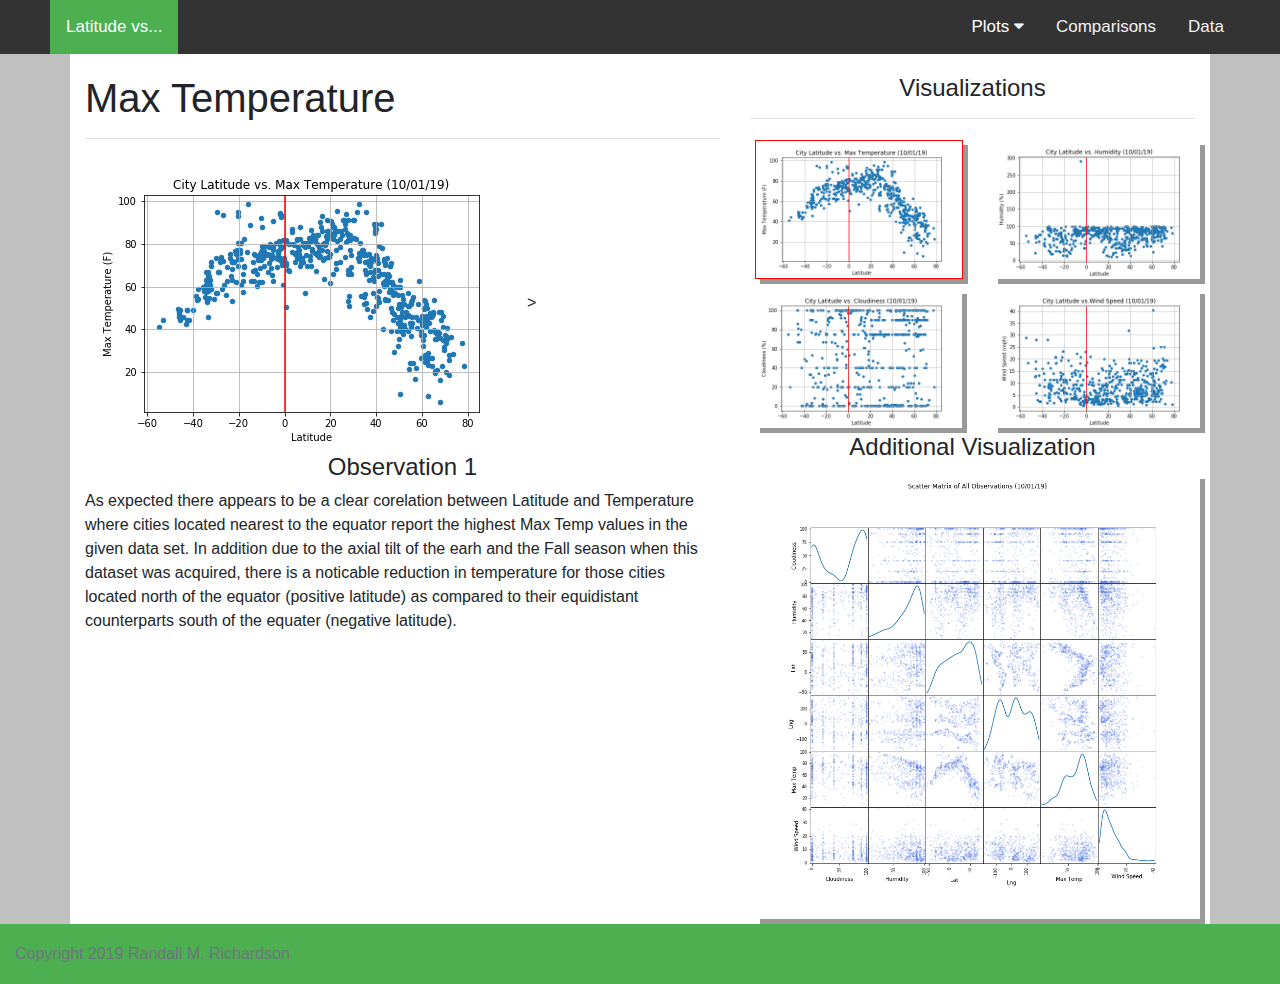
<file: vis1.html>
<!DOCTYPE html>
<html lang="en">

<head>
    <meta charset="UTF-8">
    <title>Bootstrap Visualization Dashboard</title>
    <link rel="stylesheet" href="reset.css">
    <link rel="stylesheet" href="https://stackpath.bootstrapcdn.com/bootstrap/4.3.1/css/bootstrap.min.css"
        integrity="sha384-ggOyR0iXCbMQv3Xipma34MD+dH/1fQ784/j6cY/iJTQUOhcWr7x9JvoRxT2MZw1T" crossorigin="anonymous">

    <script src="https://code.jquery.com/jquery-3.3.1.slim.min.js"
        integrity="sha384-q8i/X+965DzO0rT7abK41JStQIAqVgRVzpbzo5smXKp4YfRvH+8abtTE1Pi6jizo"
        crossorigin="anonymous"></script>
    <script src="https://cdnjs.cloudflare.com/ajax/libs/popper.js/1.14.7/umd/popper.min.js"
        integrity="sha384-UO2eT0CpHqdSJQ6hJty5KVphtPhzWj9WO1clHTMGa3JDZwrnQq4sF86dIHNDz0W1"
        crossorigin="anonymous"></script>
    <script src="https://stackpath.bootstrapcdn.com/bootstrap/4.3.1/js/bootstrap.min.js"
        integrity="sha384-JjSmVgyd0p3pXB1rRibZUAYoIIy6OrQ6VrjIEaFf/nJGzIxFDsf4x0xIM+B07jRM"
        crossorigin="anonymous"></script>

    <link rel="stylesheet" href="style.css">
    <link rel="stylesheet" href="https://cdnjs.cloudflare.com/ajax/libs/font-awesome/4.7.0/css/font-awesome.min.css">
    <script src="myscript.js"></script>

</head>

<body>
    <header>
        <div class="topnav" id="myTopnav">
            <a href="index.html" id="homebtn" class="active">Latitude vs...</a>
            <div class="rightmnu">
                <div class="ddown">
                    <button class="dropbtn" onclick="myFuncDropdown()">Plots
                        <i class="fa fa-caret-down"></i>
                    </button>
                    <div class="ddown-content" id="myDropdown">
                        <a href="vis1.html">Max Temperature</a>
                        <a href="vis2.html">Cloudiness</a>
                        <a href="vis3.html">Wind Speed</a>
                        <a href="vis4.html">Humidity</a>
                        <hr>
                        <a href="vis5.html">Scatter Matrix</a>
                    </div>
                </div>
                <a href="comparison.html">Comparisons</a>
                <a href="data.html">Data</a>
                <a href="javascript:void(0);" class="icon" onclick="myFuncMnu()">&#9776;</a>
            </div>
        </div>
    </header>
    <div class="container">
        <div class="row">
            <div class="col-md-7">
                <h1>Max Temperature</h1>
                <hr>
                <img src="assets/City_Latitude_vs._Max_Temperature.png" alt="City_Latitude_vs._Max_Temperature"
                class="disp-image">>
                <h4>Observation 1</h4>
                <p>
                    As expected there appears to be a clear corelation between Latitude and Temperature where cities
                    located nearest to the equator report the highest Max Temp values in the given data set. In addition
                    due to the axial tilt of the earh and the Fall season when this dataset was acquired, there is a
                    noticable reduction in temperature for those cities located north of the equator (positive latitude)
                    as compared to their equidistant counterparts south of the equater (negative latitude).
                </p>
            </div>
            <div class="col-md-5">
                <h4>Visualizations</h4>
                <hr>
                <div class="row">
                    <div class="col-3 col-md-6">
                        <a href="vis1.html">
                            <img src="assets/City_Latitude_vs._Max_Temperature.png"
                                alt="City_Latitude_vs._Max_Temperature" class="vis-image active">
                        </a>
                    </div>
                    <div class="col-3 col-md-6">
                        <a href="vis2.html">
                            <img src="assets/City_Latitude_vs._Humidity.png" alt="City_Latitude_vs._Humidity"
                                class="vis-image">
                        </a>
                    </div>
                    <div class="col-3 col-md-6">
                        <a href="vis3.html">
                            <img src="assets/City_Latitude_vs._Cloudiness.png" alt="City_Latitude_vs._Cloudiness"
                                class="vis-image">
                        </a>
                    </div>
                    <div class="col-3 col-md-6">
                        <a href="vis4.html">
                            <img src="assets/City_Latitude_vs.Wind_Speed.png" alt="City_Latitude_vs.Wind_Speed"
                                class="vis-image">
                        </a>
                    </div>
                </div>
                <div class="row">
                    <div class="col-md-12">
                        <h4>Additional Visualization</h4>
                        <a href="vis5.html">
                            <img src="assets/Scatter_Matrix_of_All_Observations.png"
                                alt="Scatter_Matrix_of_All_Observations" class="vis-image">
                        </a>
                    </div>
                </div>
            </div>
        </div>
    </div>
    <footer class="footer">
        <div class="container-fluid">
            <span class="text-muted">Copyright 2019 Randall M. Richardson</span>
        </div>
    </footer>
</body>

</html>
</file>
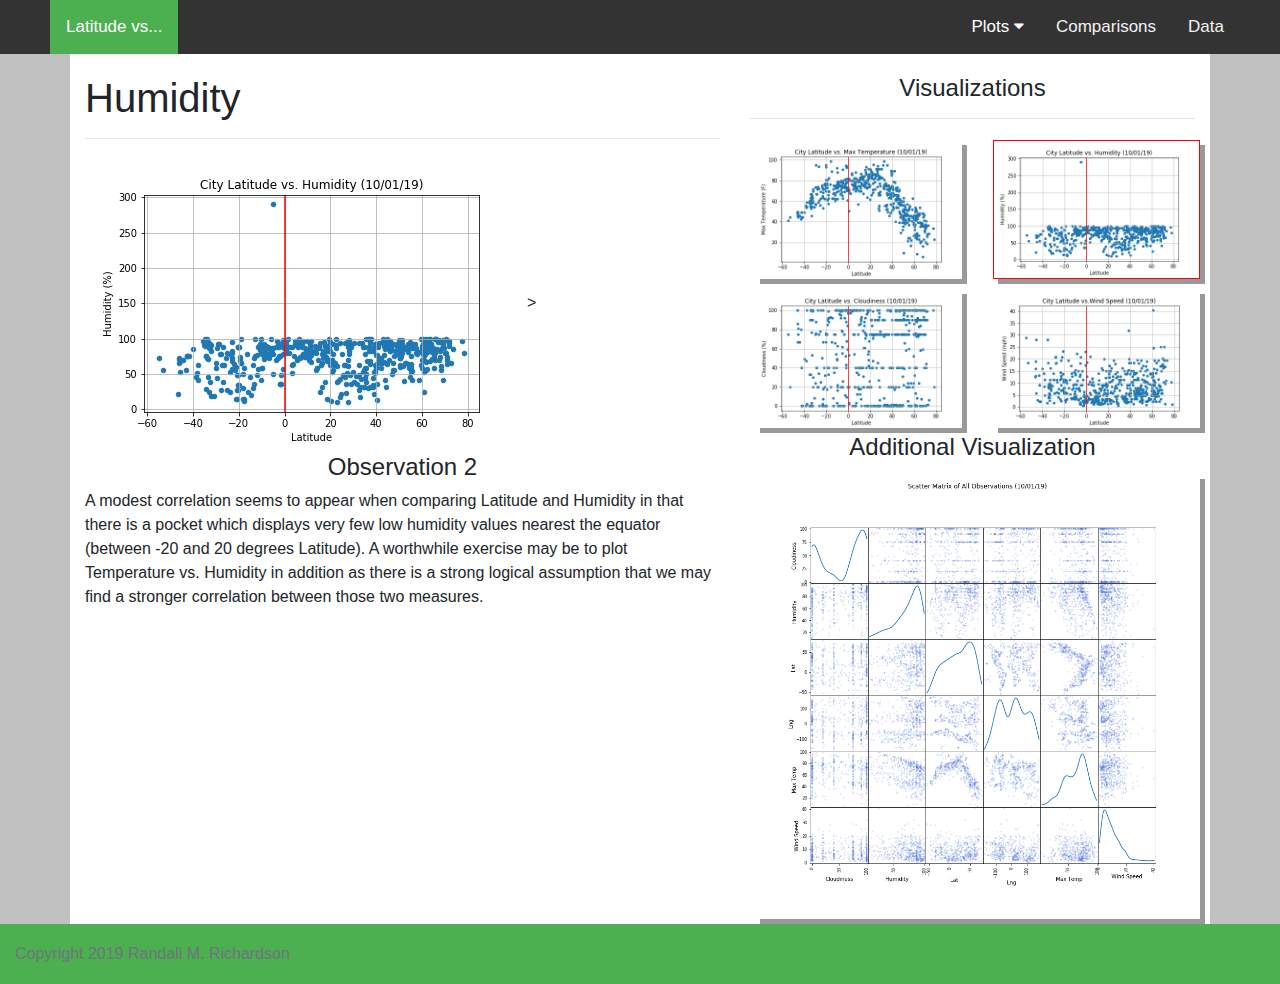
<file: vis2.html>
<!DOCTYPE html>
<html lang="en">

<head>
    <meta charset="UTF-8">
    <title>Bootstrap Visualization Dashboard</title>
    <link rel="stylesheet" href="reset.css">
    <link rel="stylesheet" href="https://stackpath.bootstrapcdn.com/bootstrap/4.3.1/css/bootstrap.min.css"
        integrity="sha384-ggOyR0iXCbMQv3Xipma34MD+dH/1fQ784/j6cY/iJTQUOhcWr7x9JvoRxT2MZw1T" crossorigin="anonymous">

    <script src="https://code.jquery.com/jquery-3.3.1.slim.min.js"
        integrity="sha384-q8i/X+965DzO0rT7abK41JStQIAqVgRVzpbzo5smXKp4YfRvH+8abtTE1Pi6jizo"
        crossorigin="anonymous"></script>
    <script src="https://cdnjs.cloudflare.com/ajax/libs/popper.js/1.14.7/umd/popper.min.js"
        integrity="sha384-UO2eT0CpHqdSJQ6hJty5KVphtPhzWj9WO1clHTMGa3JDZwrnQq4sF86dIHNDz0W1"
        crossorigin="anonymous"></script>
    <script src="https://stackpath.bootstrapcdn.com/bootstrap/4.3.1/js/bootstrap.min.js"
        integrity="sha384-JjSmVgyd0p3pXB1rRibZUAYoIIy6OrQ6VrjIEaFf/nJGzIxFDsf4x0xIM+B07jRM"
        crossorigin="anonymous"></script>

    <link rel="stylesheet" href="style.css">
    <link rel="stylesheet" href="https://cdnjs.cloudflare.com/ajax/libs/font-awesome/4.7.0/css/font-awesome.min.css">
    <script src="myscript.js"></script>

</head>

<body>
    <header>
        <div class="topnav" id="myTopnav">
            <a href="index.html" id="homebtn" class="active">Latitude vs...</a>
            <div class="rightmnu">
                <div class="ddown">
                    <button class="dropbtn" onclick="myFuncDropdown()">Plots
                        <i class="fa fa-caret-down"></i>
                    </button>
                    <div class="ddown-content" id="myDropdown">
                        <a href="vis1.html">Max Temperature</a>
                        <a href="vis2.html">Cloudiness</a>
                        <a href="vis3.html">Wind Speed</a>
                        <a href="vis4.html">Humidity</a>
                        <hr>
                        <a href="vis5.html">Scatter Matrix</a>
                    </div>
                </div>
                <a href="comparison.html">Comparisons</a>
                <a href="data.html">Data</a>
                <a href="javascript:void(0);" class="icon" onclick="myFuncMnu()">&#9776;</a>
            </div>
        </div>
    </header>
    <div class="container">
        <div class="row">
            <div class="col-md-7">
                <h1>Humidity</h1>
                <hr>
                <img src="assets/City_Latitude_vs._Humidity.png" alt="City_Latitude_vs._Humidity"
                class="disp-image">>
                <h4>Observation 2</h4>
                <p>
                    A modest correlation seems to appear when comparing Latitude and Humidity in that there is a pocket
                    which displays very few low humidity values nearest the equator (between -20 and 20 degrees
                    Latitude). A worthwhile exercise may be to plot Temperature vs. Humidity in addition as there is a
                    strong logical assumption that we may find a stronger correlation between those two measures.
                </p>
            </div>
            <div class="col-md-5">
                <h4>Visualizations</h4>
                <hr>
                <div class="row">
                    <div class="col-3 col-md-6">
                        <a href="vis1.html">
                            <img src="assets/City_Latitude_vs._Max_Temperature.png"
                                alt="City_Latitude_vs._Max_Temperature" class="vis-image">
                        </a>
                    </div>
                    <div class="col-3 col-md-6">
                        <a href="vis2.html">
                            <img src="assets/City_Latitude_vs._Humidity.png" alt="City_Latitude_vs._Humidity"
                                class="vis-image active">
                        </a>
                    </div>
                    <div class="col-3 col-md-6">
                        <a href="vis3.html">
                            <img src="assets/City_Latitude_vs._Cloudiness.png" alt="City_Latitude_vs._Cloudiness"
                                class="vis-image">
                        </a>
                    </div>
                    <div class="col-3 col-md-6">
                        <a href="vis4.html">
                            <img src="assets/City_Latitude_vs.Wind_Speed.png" alt="City_Latitude_vs.Wind_Speed"
                                class="vis-image">
                        </a>
                    </div>
                </div>
                <div class="row">
                    <div class="col-md-12">
                        <h4>Additional Visualization</h4>
                        <a href="vis5.html">
                            <img src="assets/Scatter_Matrix_of_All_Observations.png"
                                alt="Scatter_Matrix_of_All_Observations" class="vis-image">
                        </a>
                    </div>
                </div>
            </div>
        </div>
    </div>
    <footer class="footer">
        <div class="container-fluid">
            <span class="text-muted">Copyright 2019 Randall M. Richardson</span>
        </div>
    </footer>
</body>

</html>
</file>
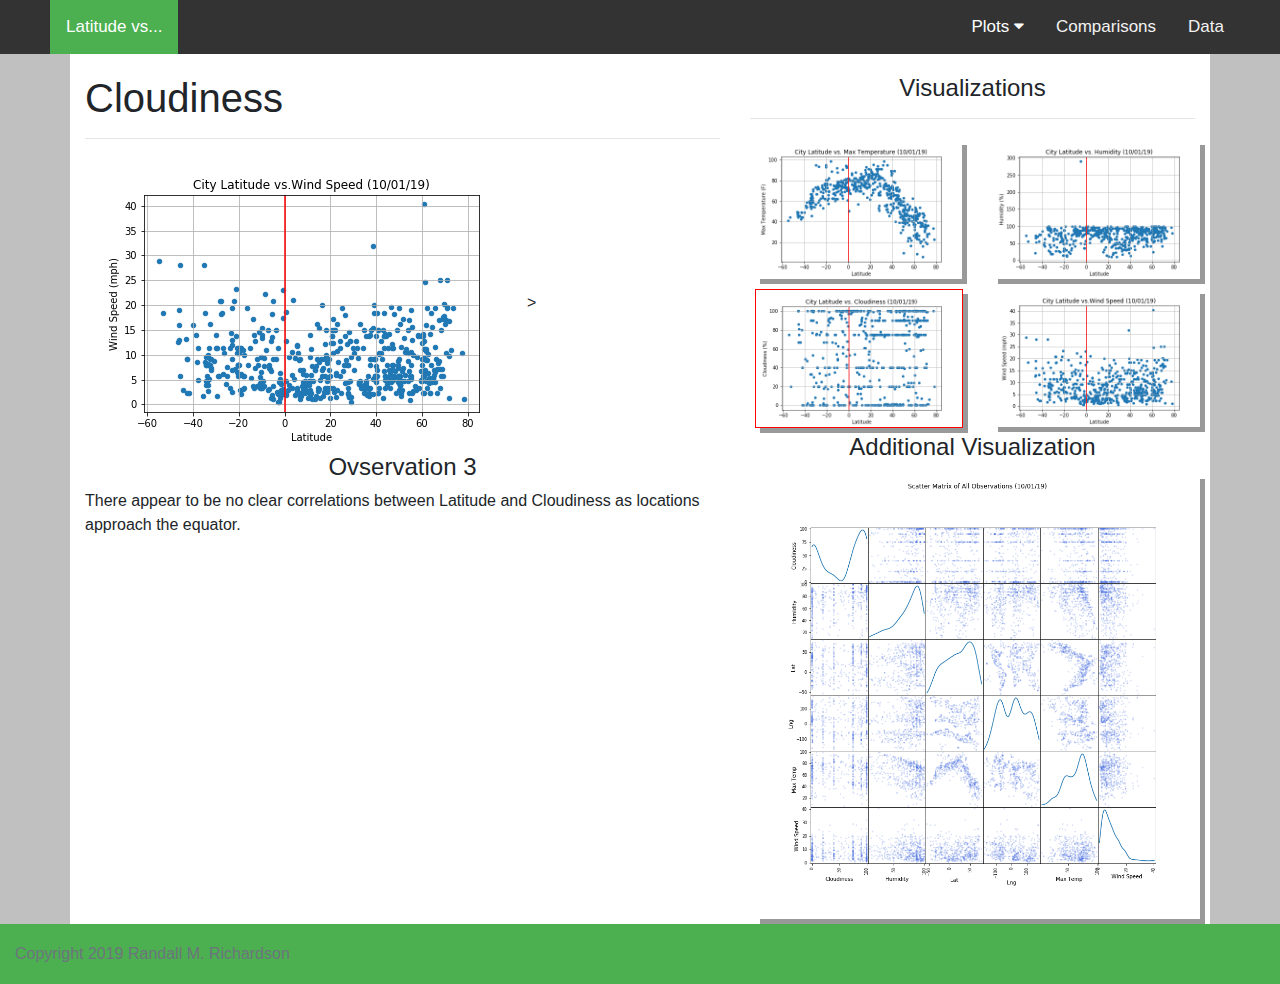
<file: vis3.html>
<!DOCTYPE html>
<html lang="en">

<head>
    <meta charset="UTF-8">
    <title>Bootstrap Visualization Dashboard</title>
    <link rel="stylesheet" href="reset.css">
    <link rel="stylesheet" href="https://stackpath.bootstrapcdn.com/bootstrap/4.3.1/css/bootstrap.min.css"
        integrity="sha384-ggOyR0iXCbMQv3Xipma34MD+dH/1fQ784/j6cY/iJTQUOhcWr7x9JvoRxT2MZw1T" crossorigin="anonymous">

    <script src="https://code.jquery.com/jquery-3.3.1.slim.min.js"
        integrity="sha384-q8i/X+965DzO0rT7abK41JStQIAqVgRVzpbzo5smXKp4YfRvH+8abtTE1Pi6jizo"
        crossorigin="anonymous"></script>
    <script src="https://cdnjs.cloudflare.com/ajax/libs/popper.js/1.14.7/umd/popper.min.js"
        integrity="sha384-UO2eT0CpHqdSJQ6hJty5KVphtPhzWj9WO1clHTMGa3JDZwrnQq4sF86dIHNDz0W1"
        crossorigin="anonymous"></script>
    <script src="https://stackpath.bootstrapcdn.com/bootstrap/4.3.1/js/bootstrap.min.js"
        integrity="sha384-JjSmVgyd0p3pXB1rRibZUAYoIIy6OrQ6VrjIEaFf/nJGzIxFDsf4x0xIM+B07jRM"
        crossorigin="anonymous"></script>

    <link rel="stylesheet" href="style.css">
    <link rel="stylesheet" href="https://cdnjs.cloudflare.com/ajax/libs/font-awesome/4.7.0/css/font-awesome.min.css">
    <script src="myscript.js"></script>

</head>

<body>
    <header>
        <div class="topnav" id="myTopnav">
            <a href="index.html" id="homebtn" class="active">Latitude vs...</a>
            <div class="rightmnu">
                <div class="ddown">
                    <button class="dropbtn" onclick="myFuncDropdown()">Plots
                        <i class="fa fa-caret-down"></i>
                    </button>
                    <div class="ddown-content" id="myDropdown">
                        <a href="vis1.html">Max Temperature</a>
                        <a href="vis2.html">Cloudiness</a>
                        <a href="vis3.html">Wind Speed</a>
                        <a href="vis4.html">Humidity</a>
                        <hr>
                        <a href="vis5.html">Scatter Matrix</a>
                    </div>
                </div>
                <a href="comparison.html">Comparisons</a>
                <a href="data.html">Data</a>
                <a href="javascript:void(0);" class="icon" onclick="myFuncMnu()">&#9776;</a>
            </div>
        </div>
    </header>
    <div class="container">
        <div class="row">
            <div class="col-md-7">
                <h1>Cloudiness</h1>
                <hr>
                <img src="assets/City_Latitude_vs.Wind_Speed.png" alt="City_Latitude_vs.Wind_Speed"
                class="disp-image">>
                <h4>Ovservation 3</h4>
                <p>There appear to be no clear correlations between Latitude and Cloudiness as locations approach the
                    equator.
                </p>
            </div>
            <div class="col-md-5">
                <h4>Visualizations</h4>
                <hr>
                <div class="row">
                    <div class="col-3 col-md-6">
                        <a href="vis1.html">
                            <img src="assets/City_Latitude_vs._Max_Temperature.png"
                                alt="City_Latitude_vs._Max_Temperature" class="vis-image">
                        </a>
                    </div>
                    <div class="col-3 col-md-6">
                        <a href="vis2.html">
                            <img src="assets/City_Latitude_vs._Humidity.png" alt="City_Latitude_vs._Humidity"
                                class="vis-image">
                        </a>
                    </div>
                    <div class="col-3 col-md-6">
                        <a href="vis3.html">
                            <img src="assets/City_Latitude_vs._Cloudiness.png" alt="City_Latitude_vs._Cloudiness"
                                class="vis-image active">
                        </a>
                    </div>
                    <div class="col-3 col-md-6">
                        <a href="vis4.html">
                            <img src="assets/City_Latitude_vs.Wind_Speed.png" alt="City_Latitude_vs.Wind_Speed"
                                class="vis-image">
                        </a>
                    </div>
                </div>
                <div class="row">
                    <div class="col-md-12">
                        <h4>Additional Visualization</h4>
                        <a href="vis5.html">
                            <img src="assets/Scatter_Matrix_of_All_Observations.png"
                                alt="Scatter_Matrix_of_All_Observations" class="vis-image">
                        </a>
                    </div>
                </div>
            </div>
        </div>
    </div>
    <footer class="footer">
        <div class="container-fluid">
            <span class="text-muted">Copyright 2019 Randall M. Richardson</span>
        </div>
    </footer>
</body>

</html>
</file>
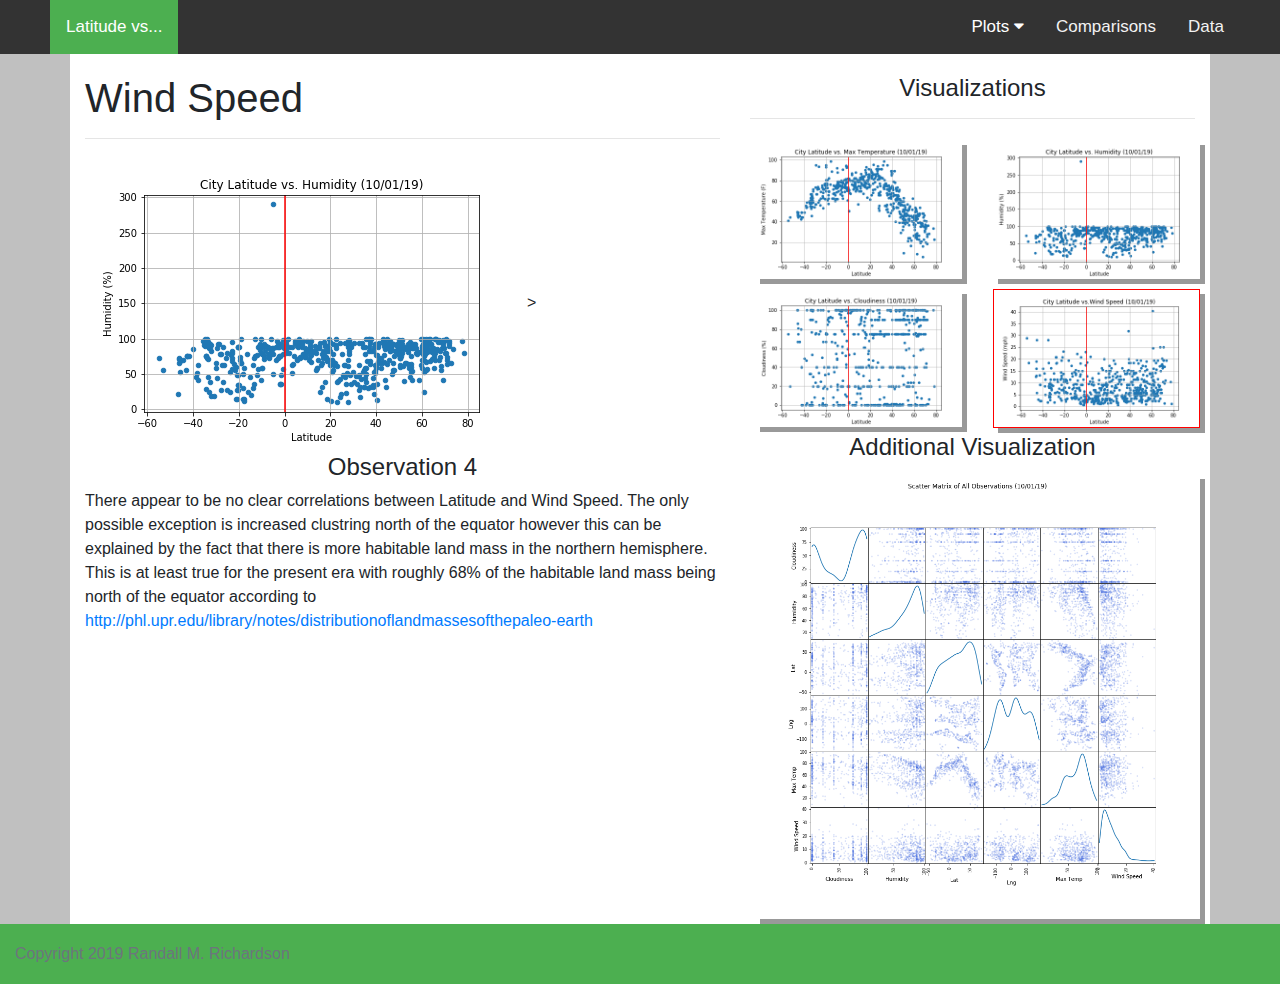
<file: vis4.html>
<!DOCTYPE html>
<html lang="en">

<head>
    <meta charset="UTF-8">
    <title>Bootstrap Visualization Dashboard</title>
    <link rel="stylesheet" href="reset.css">
    <link rel="stylesheet" href="https://stackpath.bootstrapcdn.com/bootstrap/4.3.1/css/bootstrap.min.css"
        integrity="sha384-ggOyR0iXCbMQv3Xipma34MD+dH/1fQ784/j6cY/iJTQUOhcWr7x9JvoRxT2MZw1T" crossorigin="anonymous">

    <script src="https://code.jquery.com/jquery-3.3.1.slim.min.js"
        integrity="sha384-q8i/X+965DzO0rT7abK41JStQIAqVgRVzpbzo5smXKp4YfRvH+8abtTE1Pi6jizo"
        crossorigin="anonymous"></script>
    <script src="https://cdnjs.cloudflare.com/ajax/libs/popper.js/1.14.7/umd/popper.min.js"
        integrity="sha384-UO2eT0CpHqdSJQ6hJty5KVphtPhzWj9WO1clHTMGa3JDZwrnQq4sF86dIHNDz0W1"
        crossorigin="anonymous"></script>
    <script src="https://stackpath.bootstrapcdn.com/bootstrap/4.3.1/js/bootstrap.min.js"
        integrity="sha384-JjSmVgyd0p3pXB1rRibZUAYoIIy6OrQ6VrjIEaFf/nJGzIxFDsf4x0xIM+B07jRM"
        crossorigin="anonymous"></script>

    <link rel="stylesheet" href="style.css">
    <link rel="stylesheet" href="https://cdnjs.cloudflare.com/ajax/libs/font-awesome/4.7.0/css/font-awesome.min.css">
    <script src="myscript.js"></script>

</head>

<body>
    <header>
        <div class="topnav" id="myTopnav">
            <a href="index.html" id="homebtn" class="active">Latitude vs...</a>
            <div class="rightmnu">
                <div class="ddown">
                    <button class="dropbtn" onclick="myFuncDropdown()">Plots
                        <i class="fa fa-caret-down"></i>
                    </button>
                    <div class="ddown-content" id="myDropdown">
                        <a href="vis1.html">Max Temperature</a>
                        <a href="vis2.html">Cloudiness</a>
                        <a href="vis3.html">Wind Speed</a>
                        <a href="vis4.html">Humidity</a>
                        <hr>
                        <a href="vis5.html">Scatter Matrix</a>
                    </div>
                </div>
                <a href="comparison.html">Comparisons</a>
                <a href="data.html">Data</a>
                <a href="javascript:void(0);" class="icon" onclick="myFuncMnu()">&#9776;</a>
            </div>
        </div>
    </header>
    <div class="container">
        <div class="row">
            <div class="col-md-7">
                <h1>Wind Speed</h1>
                <hr>
                <img src="assets/City_Latitude_vs._Humidity.png" alt="City_Latitude_vs._Humidity"
                class="disp-image">>
                <h4>Observation 4</h4>
                <p>There appear to be no clear correlations between Latitude and Wind Speed. The only possible
                    exception is increased clustring north of the equator however this can be explained by the fact that
                    there is more habitable land mass in the northern hemisphere. This is at least true for the present
                    era with roughly 68% of the habitable land mass being north of the equator according to
                    <a href="http://phl.upr.edu/library/notes/distributionoflandmassesofthepaleo-earth"
                        target="_blank">http://phl.upr.edu/library/notes/distributionoflandmassesofthepaleo-earth</a>
                </p>
            </div>
            <div class="col-md-5">
                <h4>Visualizations</h4>
                <hr>
                <div class="row">
                    <div class="col-3 col-md-6">
                        <a href="vis1.html">
                            <img src="assets/City_Latitude_vs._Max_Temperature.png"
                                alt="City_Latitude_vs._Max_Temperature" class="vis-image">
                        </a>
                    </div>
                    <div class="col-3 col-md-6">
                        <a href="vis2.html">
                            <img src="assets/City_Latitude_vs._Humidity.png" alt="City_Latitude_vs._Humidity"
                                class="vis-image">
                        </a>
                    </div>
                    <div class="col-3 col-md-6">
                        <a href="vis3.html">
                            <img src="assets/City_Latitude_vs._Cloudiness.png" alt="City_Latitude_vs._Cloudiness"
                                class="vis-image">
                        </a>
                    </div>
                    <div class="col-3 col-md-6">
                        <a href="vis4.html">
                            <img src="assets/City_Latitude_vs.Wind_Speed.png" alt="City_Latitude_vs.Wind_Speed"
                                class="vis-image active">
                        </a>
                    </div>
                </div>
                <div class="row">
                    <div class="col-md-12">
                        <h4>Additional Visualization</h4>
                        <a href="vis5.html">
                            <img src="assets/Scatter_Matrix_of_All_Observations.png"
                                alt="Scatter_Matrix_of_All_Observations" class="vis-image">
                        </a>
                    </div>
                </div>
            </div>
        </div>
    </div>
    <footer class="footer">
        <div class="container-fluid">
            <span class="text-muted">Copyright 2019 Randall M. Richardson</span>
        </div>
    </footer>
</body>

</html>
</file>
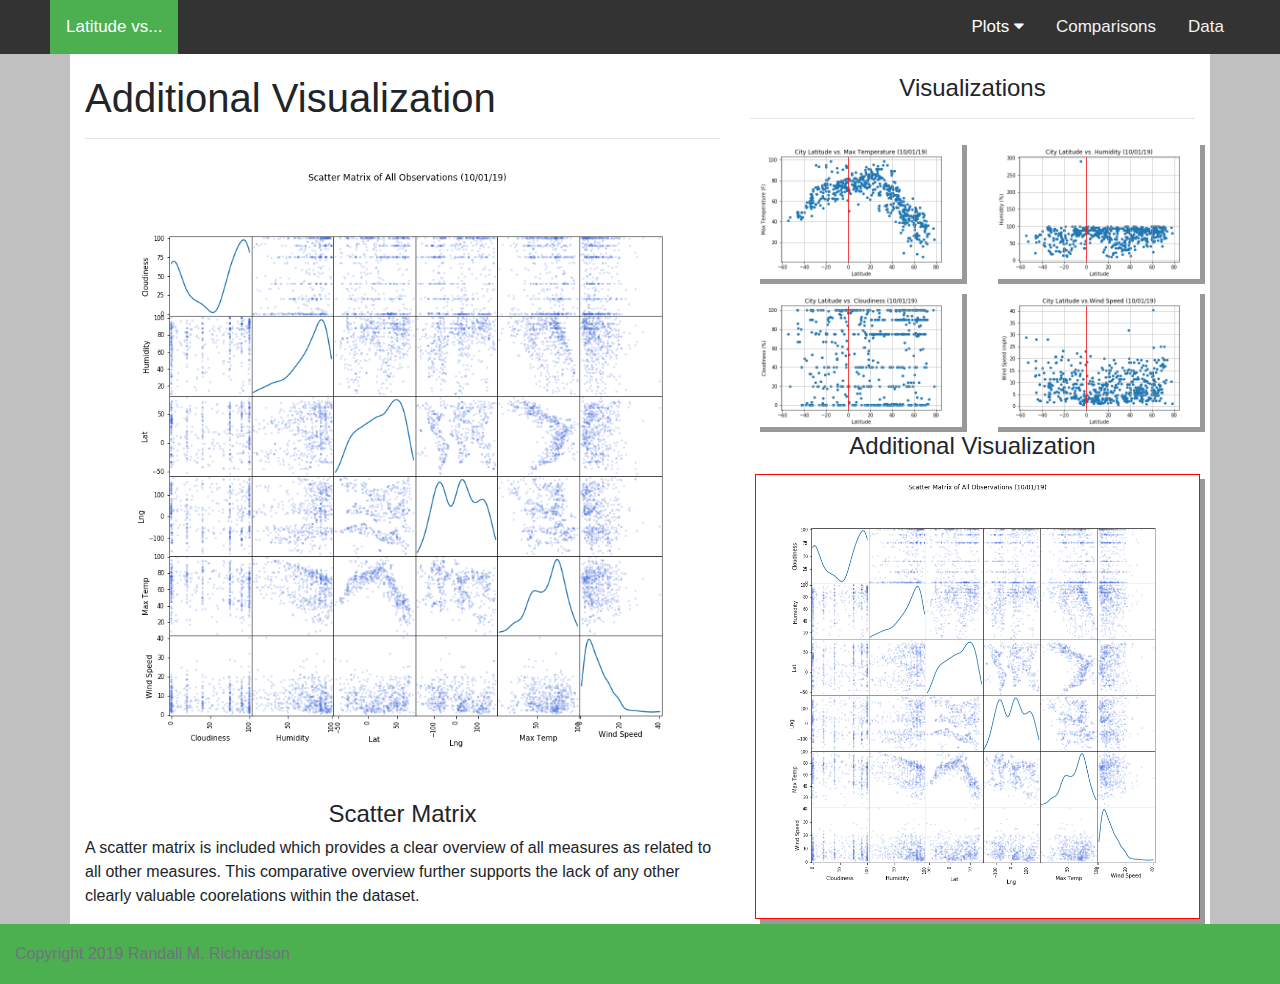
<file: vis5.html>
<!DOCTYPE html>
<html lang="en">

<head>
    <meta charset="UTF-8">
    <title>Bootstrap Visualization Dashboard</title>
    <link rel="stylesheet" href="reset.css">
    <link rel="stylesheet" href="https://stackpath.bootstrapcdn.com/bootstrap/4.3.1/css/bootstrap.min.css"
        integrity="sha384-ggOyR0iXCbMQv3Xipma34MD+dH/1fQ784/j6cY/iJTQUOhcWr7x9JvoRxT2MZw1T" crossorigin="anonymous">

    <script src="https://code.jquery.com/jquery-3.3.1.slim.min.js"
        integrity="sha384-q8i/X+965DzO0rT7abK41JStQIAqVgRVzpbzo5smXKp4YfRvH+8abtTE1Pi6jizo"
        crossorigin="anonymous"></script>
    <script src="https://cdnjs.cloudflare.com/ajax/libs/popper.js/1.14.7/umd/popper.min.js"
        integrity="sha384-UO2eT0CpHqdSJQ6hJty5KVphtPhzWj9WO1clHTMGa3JDZwrnQq4sF86dIHNDz0W1"
        crossorigin="anonymous"></script>
    <script src="https://stackpath.bootstrapcdn.com/bootstrap/4.3.1/js/bootstrap.min.js"
        integrity="sha384-JjSmVgyd0p3pXB1rRibZUAYoIIy6OrQ6VrjIEaFf/nJGzIxFDsf4x0xIM+B07jRM"
        crossorigin="anonymous"></script>

    <link rel="stylesheet" href="style.css">
    <link rel="stylesheet" href="https://cdnjs.cloudflare.com/ajax/libs/font-awesome/4.7.0/css/font-awesome.min.css">
    <script src="myscript.js"></script>

</head>

<body>
    <header>
        <div class="topnav" id="myTopnav">
            <a href="index.html" id="homebtn" class="active">Latitude vs...</a>
            <div class="rightmnu">
                <div class="ddown">
                    <button class="dropbtn" onclick="myFuncDropdown()">Plots
                        <i class="fa fa-caret-down"></i>
                    </button>
                    <div class="ddown-content" id="myDropdown">
                        <a href="vis1.html">Max Temperature</a>
                        <a href="vis2.html">Cloudiness</a>
                        <a href="vis3.html">Wind Speed</a>
                        <a href="vis4.html">Humidity</a>
                        <hr>
                        <a href="vis5.html">Scatter Matrix</a>
                    </div>
                </div>
                <a href="comparison.html">Comparisons</a>
                <a href="data.html">Data</a>
                <a href="javascript:void(0);" class="icon" onclick="myFuncMnu()">&#9776;</a>
            </div>
        </div>
    </header>
    <div class="container">
        <div class="row">
            <div class="col-md-7">
                <h1>Additional Visualization</h1>
                <hr>
                <img src="assets/Scatter_Matrix_of_All_Observations.png" alt="Scatter_Matrix_of_All_Observations"
                class="disp-image">
                <h4>Scatter Matrix</h4>
                <p>A scatter matrix is included which provides a clear overview of all measures as related to all other
                    measures. This comparative overview further supports the lack of any other clearly valuable
                    coorelations within the
                    dataset.
                </p>
            </div>
            <div class="col-md-5">
                <h4>Visualizations</h4>
                <hr>
                <div class="row">
                    <div class="col-3 col-md-6">
                        <a href="vis1.html">
                            <img src="assets/City_Latitude_vs._Max_Temperature.png"
                                alt="City_Latitude_vs._Max_Temperature" class="vis-image">
                        </a>
                    </div>
                    <div class="col-3 col-md-6">
                        <a href="vis2.html">
                            <img src="assets/City_Latitude_vs._Humidity.png" alt="City_Latitude_vs._Humidity"
                                class="vis-image">
                        </a>
                    </div>
                    <div class="col-3 col-md-6">
                        <a href="vis3.html">
                            <img src="assets/City_Latitude_vs._Cloudiness.png" alt="City_Latitude_vs._Cloudiness"
                                class="vis-image">
                        </a>
                    </div>
                    <div class="col-3 col-md-6">
                        <a href="vis4.html">
                            <img src="assets/City_Latitude_vs.Wind_Speed.png" alt="City_Latitude_vs.Wind_Speed"
                                class="vis-image">
                        </a>
                    </div>
                </div>
                <div class="row">
                    <div class="col-md-12">
                        <h4>Additional Visualization</h4>
                        <a href="vis5.html">
                            <img src="assets/Scatter_Matrix_of_All_Observations.png"
                                alt="Scatter_Matrix_of_All_Observations" class="vis-image active">
                        </a>
                    </div>
                </div>
            </div>
        </div>
    </div>
    <footer class="footer">
        <div class="container-fluid">
            <span class="text-muted">Copyright 2019 Randall M. Richardson</span>
        </div>
    </footer>
</body>

</html>
</file>
<file: style.css>
h4 {
text-align: center;
}


html {
    position: relative;
    min-height: 100%;
  }

body {
    margin-bottom: 60px; /* Margin bottom by footer height */
  }

.landing-image {
    float: left;
    max-width: 50%;
    height: auto;
}

.vis-image {
        max-width: 100%;
        height: auto;
        margin: 5px;
        box-shadow: 5px 5px 0px #999;
}

.disp-image {
  max-width: 100%;
  height: auto;
  margin: 5px;
}

.comp-image {
    max-width: 100%;
    height: auto;
}

.active {
    border:1px solid red;
  }

body {
    background-color: silver;
}

.container {
    background-color: white;
    padding-top: 20px;
}

/* NAV BAR SECTION*/
/* Add a black background color to the top navigation */
.topnav {
  background-color: #333;
  overflow: hidden;
}

/* Style the links inside the navigation bar */
.topnav a {
  float: left;
  display: block;
  color: #f2f2f2;
  text-align: center;
  padding: 14px 16px;
  text-decoration: none;
  font-size: 17px;
}

.topnav #homebtn {
    margin-left: 50px;
}

.rightmnu {
    float: right;
    margin-right: 40px;
}

/* Add an active class to highlight the current page */
.topnav .active {
  background-color: #4CAF50;
  color: white;
  border: 0px;
}

/* Hide the link that should open and close the topnav on small screens */
.topnav .icon {
  display: none;
}

/* ddown container - needed to position the ddown content */
.ddown {
  float: left;
  overflow: hidden;
}

/* Style the ddown button to fit inside the topnav */
.ddown .dropbtn {
  font-size: 17px;
  border: none;
  outline: none;
  color: white;
  padding: 14px 16px;
  background-color: inherit;
  font-family: inherit;
  margin: 0;
}

/* Style the ddown content (hidden by default) */
.ddown-content {
  display: none;
  position: absolute;
  background-color: #f9f9f9;
  min-width: 160px;
  box-shadow: 0px 8px 16px 0px rgba(0,0,0,0.2);
  z-index: 1;
  float:left;
}

/* Style the links inside the ddown */
.ddown-content a {
  float: none;
  color: black;
  padding: 12px 16px;
  text-decoration: none;
  display: block;
  text-align: left;
}

/* Add a dark background on topnav links and the ddown button on hover */
.topnav a:hover, .ddown:hover .dropbtn {
  background-color: #555;
  color: white;
}

/* Add a grey background to ddown links on hover */
.ddown-content a:hover {
  background-color: #ddd;
  color: black;
}

.show {
    display: block;
  }

/* Show the ddown menu when the user moves the mouse over the ddown button 
.ddown:hover .ddown-content {
  display: block;
}*/

.footer {
    position: absolute;
    bottom: 0;
    width: 100%;
    height: 60px; /* Set the fixed height of the footer here */
    line-height: 60px; /* Vertically center the text there */
    background-color: #4CAF50;
}


/* When the screen is less than 600 pixels wide, hide all links, except for the first one ("Home"). Show the link that contains should open and close the topnav (.icon) */
@media screen and (max-width: 600px) {
  .topnav a:not(:first-child), .ddown .dropbtn {
    display: none;
  }
  .topnav a.icon {
    float: right;
    display: block;
  }
}

/* The "responsive" class is added to the topnav with JavaScript when the user clicks on the icon. This class makes the topnav look good on small screens (display the links vertically instead of horizontally) */
@media screen and (max-width: 600px) {
  .topnav.responsive {position: relative;}
  .topnav.responsive a.icon {
    position: absolute;
    right: 0;
    top: 0;
  }
  .topnav.responsive a {
    float: none;
    display: block;
    text-align: left;
  }
  .topnav.responsive .ddown {float: none;}
  .topnav.responsive .ddown-content {position: relative;}
  .topnav.responsive .ddown .dropbtn {
    display: block;
    width: 100%;
    text-align: left;
  }
  .topnav.responsive .rightmnu{float:none;}
  .topnav.responsive #homebtn{margin-left:0px;}
}
</file>
